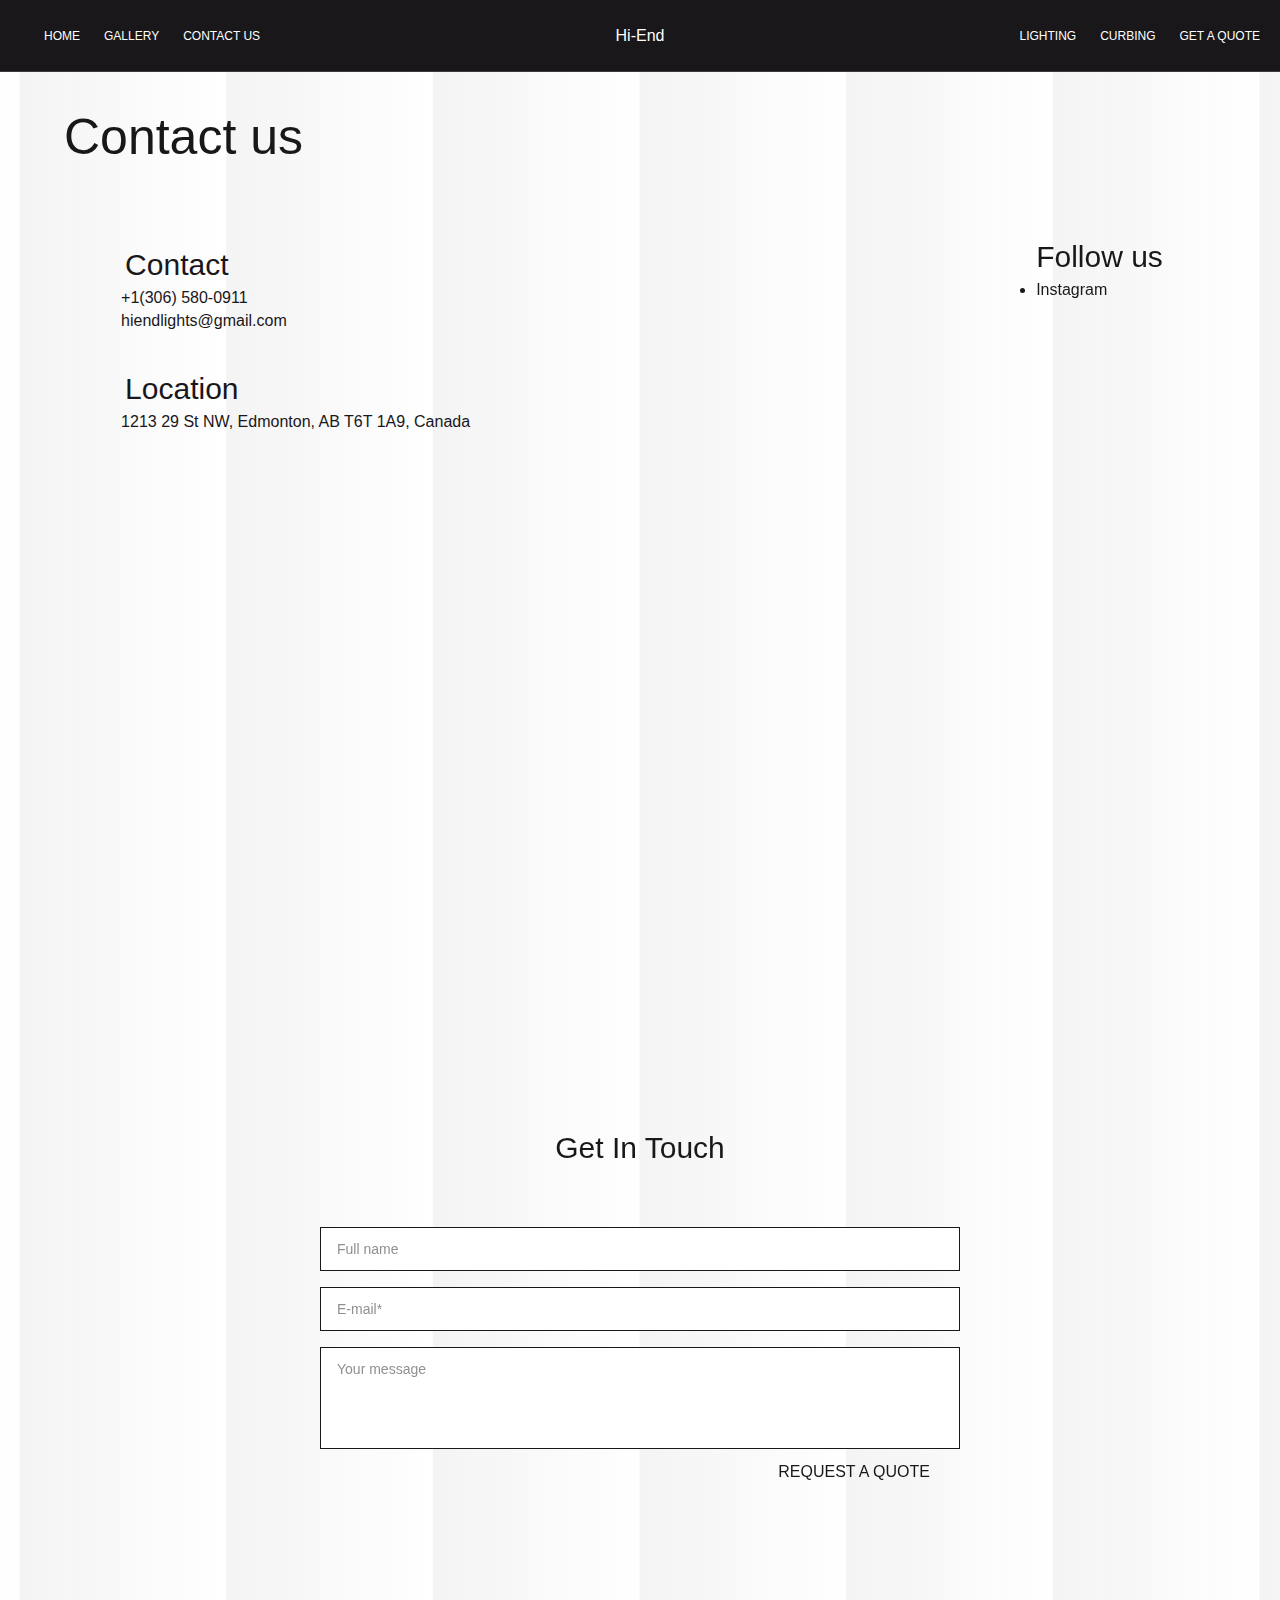
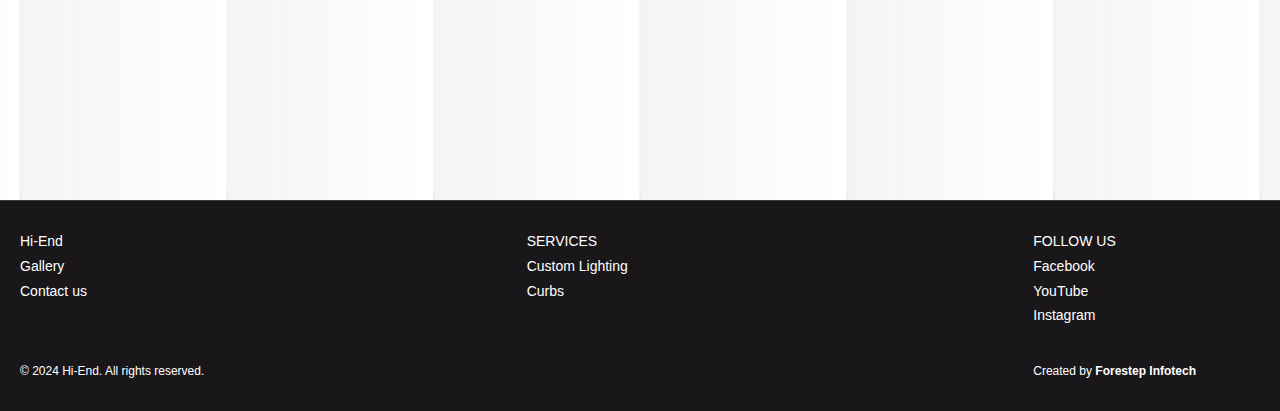
<file: contact.html>
<!DOCTYPE html>
<html id="html-element"
    class="volume adownload webworkers blobconstructor bloburls touchevents webp webp-alpha webp-animation webp-lossless no-transferables avif no-tablet no-ios no-ipad no-iphone no-edge no-firefox no-ie11 no-safari no-prerenderer lenis lenis-smooth no-mobile no-phone no-android desktop"
    style="--heading-font: Klavika, sans-serif;" dir="ltr" lang="en">
    <head>
        <meta charset="UTF-8">
        <meta name="viewport" content="width=device-width, initial-scale=1.0">
        <title>Document</title>
        <link rel="stylesheet"
            href="./css/main-93d68390.css">
        <link rel="stylesheet"
            href="./css/PageSection-758253df.css">

    </head>
    <body>
        <!-- header -->
        <div id="app" data-v-app><div data-v-93b357e2 class="page"
                style="--5327a285: Klavika, sans-serif;">
                <header data-v-5b5c5bb8
                    data-v-93b357e2
                    class="bg-black w-full fixed top-0 z-2 no-print "><div
                        data-v-5b5c5bb8
                        class="container grid py-3 relative items-center"><div
                            data-v-5b5c5bb8 class="col-span-5"><nav
                                data-v-5b5c5bb8
                                class="flex items-center">
                                <button data-v-16d1d4ee data-v-5b5c5bb8
                                    type="button"
                                    class="hamburger inline-flex min-h-6 items-center justify-center cursor-pointer w-9 h-9"
                                    aria-expanded="false"
                                    aria-controls="page-menu"
                                    aria-label="Menu"><div data-v-16d1d4ee
                                        class="flex flex-col"><span
                                            data-v-16d1d4ee></span><span
                                            data-v-16d1d4ee></span><span
                                            data-v-16d1d4ee></span></div></button>
                                <div class="nav2">
                                    <span class="nav-close">&times;</span>
                                    <a href="./index.html">Home</a>
                                    <a href="./gallary.html">Gallery</a>
                                    <a href="./contact.html">Contact Us</a>
                                    <a href="./lighting.html">Lighting</a>
                                    <a href="./curb.html">Curbing</a>
                                    <a href="./contact.html" ">Get a Quote</a>
                                </div>
                                <a
                                    data-v-d6855d32 data-v-5b5c5bb8
                                    href="./index.html"
                                    class="cta inline-block headingSmall"><span
                                        data-v-d6855d32
                                        class="cta-content flex items-center justify-center text-center"><!----><span
                                            data-v-d6855d32
                                            class="uppercase">Home</span><!----></span><!----></a>
                                <a
                                    data-v-d6855d32 data-v-5b5c5bb8
                                    href="./gallary.html"
                                    class="cta inline-block headingSmall"><span
                                        data-v-d6855d32
                                        class="cta-content flex items-center justify-center text-center"><!----><span
                                            data-v-d6855d32
                                            class="uppercase">Gallery</span><!----></span><!----></a>
                                <a
                                    data-v-d6855d32 data-v-5b5c5bb8
                                    href="./contact.html"
                                    class="cta inline-block headingSmall"><span
                                        data-v-d6855d32
                                        class="cta-content flex items-center justify-center text-center"><!----><span
                                            data-v-d6855d32
                                            class="uppercase">Contact
                                            Us</span><!----></span><!----></a><!----></nav></div><div
                            data-v-5b5c5bb8 class="col-span-2"><a
                                data-v-5b5c5bb8
                                aria-current="page" href="./index.html"
                                class="router-link-active router-link-exact-active logo"
                                aria-label="Homepage"><figure data-v-5b5c5bb8
                                    class="flex w-24 h-12 mx-auto items-center justify-center">
                                    <p> <strong>Hi-End</strong></p>
                                </figure></a></div><div
                            data-v-5b5c5bb8 class="col-span-5"><nav
                                data-v-5b5c5bb8
                                class="flex items-center justify-end"><span
                                    data-v-5b5c5bb8><a
                                        data-v-d6855d32 data-v-5b5c5bb8
                                        href="./lighting.html"
                                        class="cta inline-block headingSmall"><span
                                            data-v-d6855d32
                                            class="cta-content flex items-center justify-center text-center"><!----><span
                                                data-v-d6855d32
                                                class="uppercase">lighting</span><!----></span><!----></a></span>
                                <span data-v-5b5c5bb8><a
                                        data-v-d6855d32 data-v-5b5c5bb8
                                        href="./curb.html"
                                        class="cta inline-block headingSmall"><span
                                            data-v-d6855d32
                                            class="cta-content flex items-center justify-center text-center"><!----><span
                                                data-v-d6855d32
                                                class="uppercase">curbing</span><!----></span><!----></a></span><!----><a
                                    data-v-d6855d32 data-v-5b5c5bb8
                                    href="./contact.html"
                                    class="cta inline-block headingSmall"><span
                                        data-v-d6855d32
                                        class="cta-content flex items-center justify-center text-center"><!----><span
                                            data-v-d6855d32
                                            class="uppercase">Get a
                                            quote</span><!----></span><!----></a>

                            </nav></div></div></header>
                <!-- contaxt us section -->
                <section data-v-58b40ead class="bg-white bg-pattern ">
                    <div data-v-c4f161bc
                        class="contactus min-h-lview">
                        <h2 data-v-31c4c69f class="h2 title"
                            style=" padding: 3rem;"><strong> Contact
                                us
                            </strong></h2>
                        <div data-v-c4f161bc
                            class="beforeLg">

                            <div class="getintouch">
                                <div>
                                    <h3 class="h3 title">Contact</h3>
                                    <p><a href="tel:+17802434531">+1(306)
                                            580-0911</a></p>
                                    <p><a
                                            href="mailto:hiendcurbing@gmail.com">hiendlights@gmail.com</a></p>

                                </div>
                                <div>
                                    <h3 class="h3 title">Location</h3>
                                    <p>1213 29 St NW, Edmonton, AB T6T 1A9,
                                        Canada</p>
                                    <iframe
                                        src="https://www.google.com/maps/embed?pb=!1m14!1m8!1m3!1d152103.8460562492!2d-113.383945!3d53.439456!3m2!1i1024!2i768!4f13.1!3m3!1m2!1s0x53a01bd6226d342b%3A0x8cf80eb3ad840a31!2s1213%2029%20St%20NW%2C%20Edmonton%2C%20AB%20T6T%201A9%2C%20Canada!5e0!3m2!1sen!2sus!4v1732579889115!5m2!1sen!2sus"
                                        width="800" height="350"
                                        style="border:0;" allowfullscreen
                                        loading="lazy"
                                        referrerpolicy="no-referrer-when-downgrade"></iframe>
                                </div>
                            </div>
                            <div class="socials">
                                <h3 class="h3 title">Follow us</h3>
                                <li
                                    data-v-c4f161bc><a data-v-0f5d0200
                                        data-v-c4f161bc
                                        href="https://www.instagram.com/hiend_lights/"
                                        target="_blank"
                                        rel="nofollow noopener noreferrer"
                                        class="cta inline-flex items-center">Instagram</a></li>
                            </div>

                        </div>
                    </div>
                    <div
                        class="w-full flex justify-center pb-16 pt-13  min-h-lview items-center flex-col">
                        <h3 class="h3 title pb-16">Get In Touch</h3>
                        <form class="formkit-form "
                            id="input_00"
                            name="form_1"><div class="formkit-outer"
                                data-family="text" data-type="text"><div
                                    class="formkit-wrapper"><!----><div
                                        class="formkit-inner"><!----><!----><input
                                            placeholder="Full name"
                                            class="formkit-input"
                                            type="text" name="fullname"
                                            id="input_1"><!----><!----></div></div><!----><!----></div><div
                                class="formkit-outer" data-family="text"
                                data-type="email"><div
                                    class="formkit-wrapper"><!----><div
                                        class="formkit-inner"><!----><!----><input
                                            placeholder="E-mail*"
                                            class="formkit-input"
                                            type="email" name="email"
                                            id="input_2"><!----><!----></div></div><!----><!----></div><div
                                class="formkit-outer" data-family="text"
                                contenteditable="true"
                                data-type="text"><div
                                    class="formkit-wrapper"><!----><div
                                        class="formkit-inner"><!----><!---->
                                        <textarea
                                            name="body"
                                            placeholder="Your message"
                                            class="formkit-input"
                                            id="input_3"></textarea>

                                    </div>
                                    <div
                                        class="mt-3 md:mt-2 md:text-right rtl:md:text-left"><!---->
                                        <button
                                            data-v-d6855d32 type="submit"
                                            class="cta inline-block"><span
                                                data-v-d6855d32
                                                class="cta-content flex items-center justify-center text-center"><!----><span
                                                    data-v-d6855d32
                                                    class="uppercase">Request
                                                    a
                                                    Quote</span><span
                                                    data-v-6903fd0a
                                                    data-v-d6855d32
                                                    class="icon inline-flex items-center justify-center"><i
                                                        data-v-6903fd0a
                                                        aria-hidden="true"
                                                        data-glyph="arrow-right"></i><span
                                                        data-v-6903fd0a
                                                        class="sr-only">Arrow
                                                        Right
                                                        Icon</span></span></span><!----></button></div></div><!----><!----></div>
                            <!----><!---->
                        </form>
                    </div>
                </section>
            </div>
        </div>
        <!-- footer -->
        <footer
            data-v-c4f161bc data-v-93b357e2
            class="py-8 bg-black text-small no-print"><div data-v-c4f161bc
                class="container grid grid-cols-1 lg:grid-cols-4 xl:grid-cols-7 xl:grid-rows-auto"><div
                    data-v-c4f161bc
                    class="xl:col-span-2 xl:row-start-1"><!----><p
                        data-v-c4f161bc
                        class="flex items-center justify-between"><p><strong>Hi-End</strong></p><!----></p><nav
                        data-v-c4f161bc
                        class="beforeLg:px-4 beforeLg:py-2"><ul
                            data-v-c4f161bc><li data-v-c4f161bc><a
                                    data-v-0f5d0200
                                    data-v-c4f161bc
                                    href="./gallary.html"
                                    class="cta inline-flex items-center">Gallery</a></li><li
                                data-v-c4f161bc><a data-v-0f5d0200
                                    data-v-c4f161bc
                                    href="./contact.html"
                                    class="cta inline-flex items-center">Contact
                                    us</a></li></ul></nav></div><div
                    data-v-c4f161bc
                    class="beforeLg:mt-4 xl:col-span-2 xl:row-start-1"><p
                        data-v-c4f161bc
                        class="flex items-center justify-between"><strong
                            data-v-c4f161bc
                            class="uppercase">Services</strong><!----></p><nav
                        data-v-c4f161bc
                        class="beforeLg:px-4 beforeLg:py-2"><ul
                            data-v-c4f161bc><li data-v-c4f161bc><a
                                    data-v-0f5d0200
                                    data-v-c4f161bc
                                    href="./lighting.html"
                                    target="_blank"
                                    rel="nofollow noopener noreferrer"
                                    class="cta inline-flex items-center">Custom
                                    Lighting</a></li><li data-v-c4f161bc><a
                                    data-v-0f5d0200
                                    data-v-c4f161bc
                                    href="./curb.html"
                                    target="_blank"
                                    rel="nofollow noopener noreferrer"
                                    class="cta inline-flex items-center">Curbs</a></li></ul></nav></div><div
                    data-v-c4f161bc
                    class="beforeLg:mt-4 xl:col-span-2 xl:row-start-1"><p
                        data-v-c4f161bc
                        class="flex items-center justify-between"><strong
                            data-v-c4f161bc class="uppercase">Follow
                            us</strong><!----></p><nav data-v-c4f161bc
                        class="beforeLg:px-4 beforeLg:py-2"><ul
                            data-v-c4f161bc><li
                                data-v-c4f161bc><a data-v-0f5d0200
                                    data-v-c4f161bc
                                    href="https://www.facebook.com/innovate.co.il/"
                                    target="_blank"
                                    rel="nofollow noopener noreferrer"
                                    class="cta inline-flex items-center">Facebook</a></li><li
                                data-v-c4f161bc><a data-v-0f5d0200
                                    data-v-c4f161bc
                                    href="https://www.youtube.com/channel/UCOZzstHT_6JZ-0bTzUkQvCg"
                                    target="_blank"
                                    rel="nofollow noopener noreferrer"
                                    class="cta inline-flex items-center">YouTube</a></li><li
                                data-v-c4f161bc><a data-v-0f5d0200
                                    data-v-c4f161bc
                                    href="https://www.instagram.com/hiend_lights/"
                                    target="_blank"
                                    rel="nofollow noopener noreferrer"
                                    class="cta inline-flex items-center">Instagram</a></li></ul></nav></div><div
                    data-v-c4f161bc
                    class="flex beforeLg:my-4 lg:col-span-4 xl:col-span-4 2xl:col-span-3 xl:col-start-9 2xl:col-start-10 xl:row-start-1 xl:row-end-3 justify-end rtl:justify-start">
                    <!-- <div
                                data-v-c4f161bc class="w-full"><p data-v-c4f161bc
                                  class="flex items-center justify-between lg:mb-2"><strong
                                    data-v-c4f161bc class="uppercase">Contact
                                    us</strong></p>
                
                              </div> -->
                </div><div
                    data-v-c4f161bc
                    class="lg:col-span-2 xl:col-span-4 xl:row-start-2 beforeLg:mt-2 self-end"><!----><strong
                        data-v-c4f161bc class="text-xsmall block">© 2024
                        Hi-End.
                        All
                        rights reserved. </strong></div><div data-v-c4f161bc
                    class="lg:col-span-2 xl:col-span-4 xl:row-start-2 beforeMd:mt-4 self-end"><strong
                        data-v-c4f161bc
                        class="description richtext text-xsmall text-center"><p>Created
                            by <strong><a
                                    href="https://forestepinfotech.com"
                                    target="_blank"
                                    rel="noopener">Forestep
                                    Infotech</a></strong>
                        </div></div></footer>

            </div>
        </div>
    </body>
    <script src="main.js" defer></script>
    <script src="https://cdn.emailjs.com/dist/email.min.js"></script>

</html>
</file>
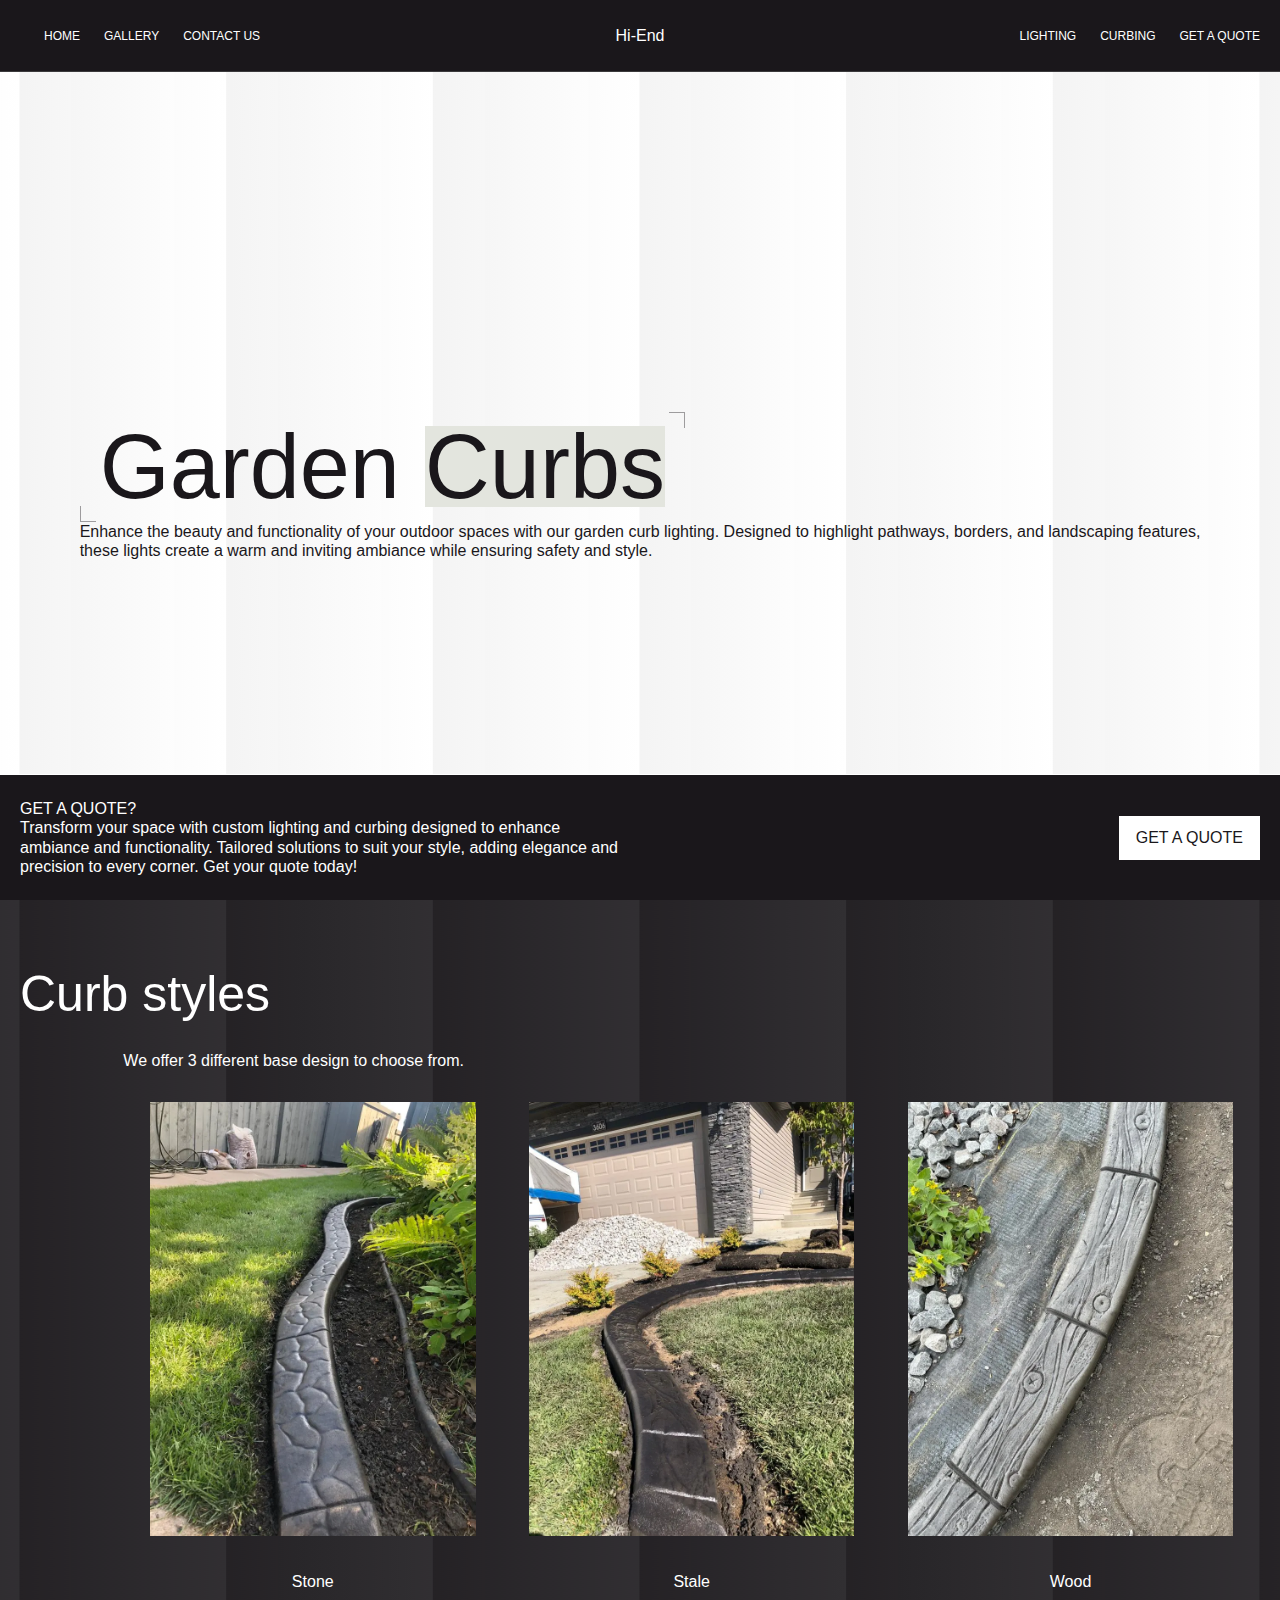
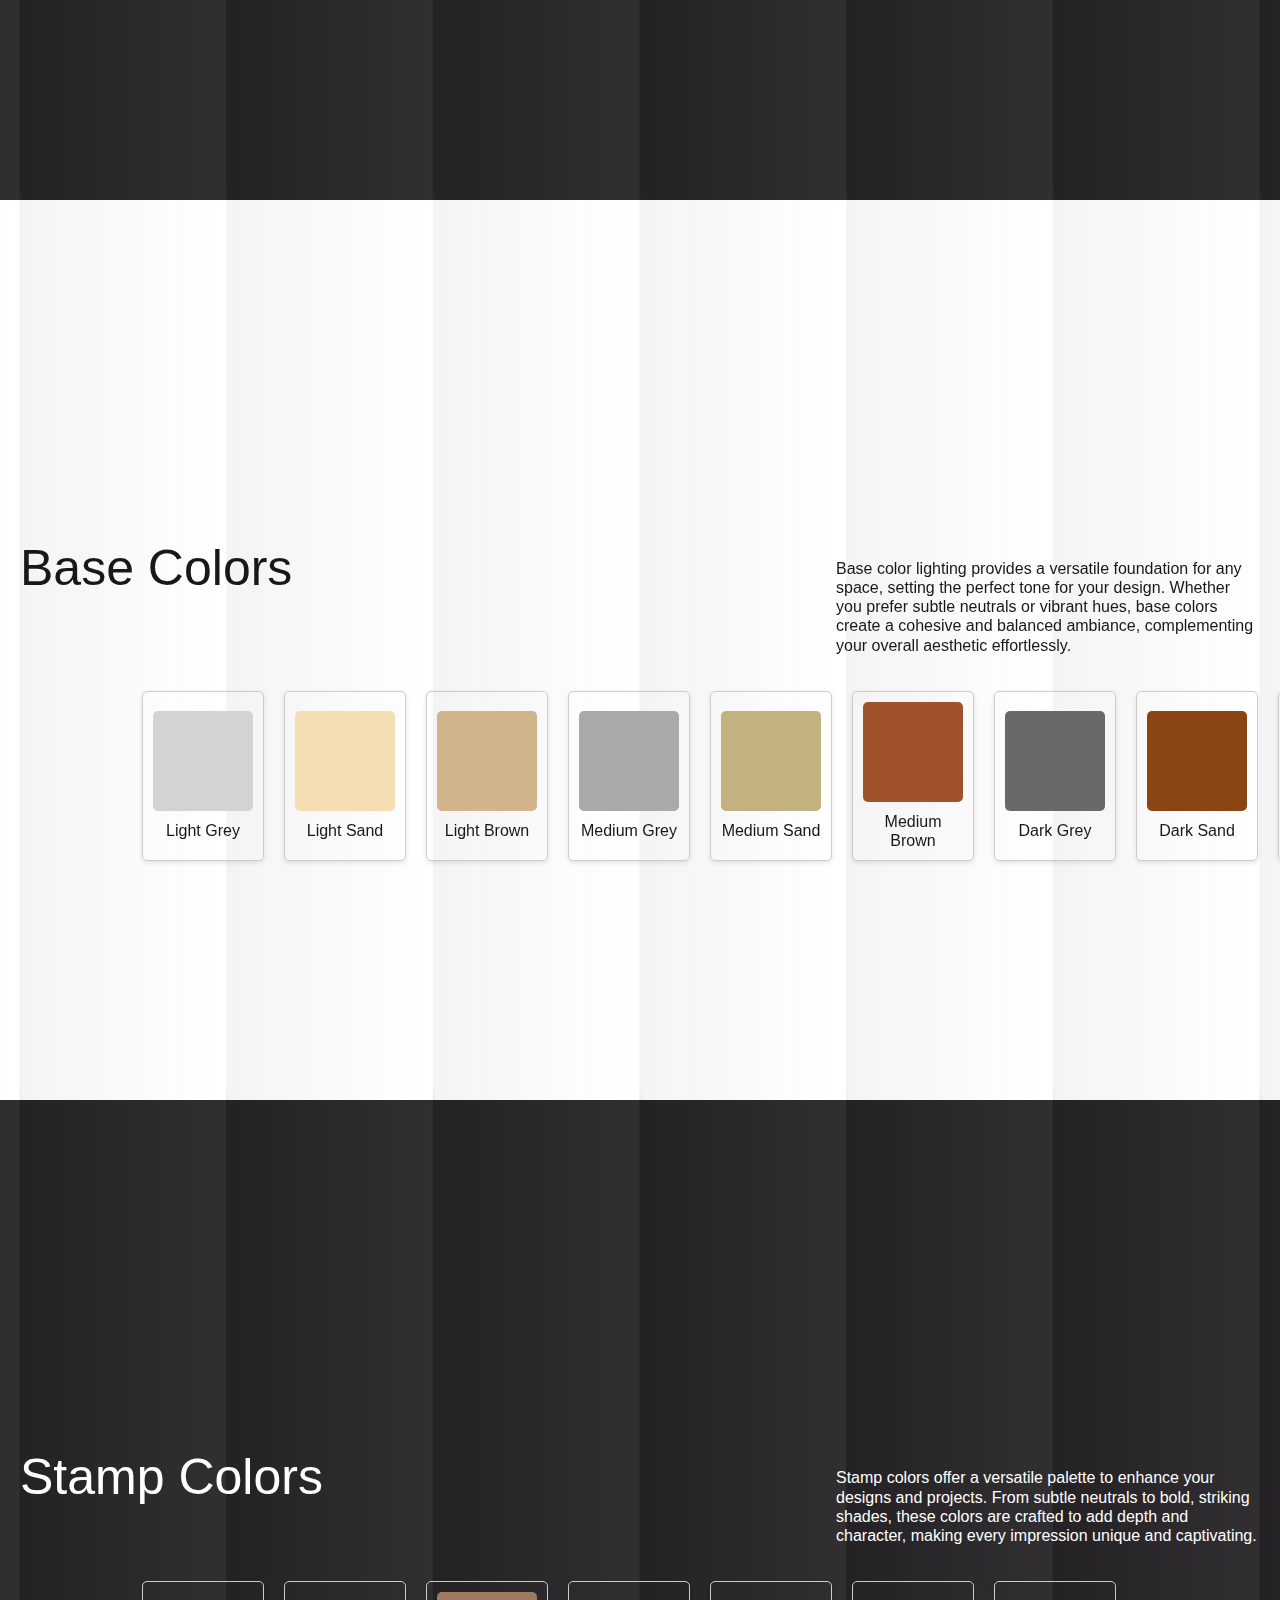
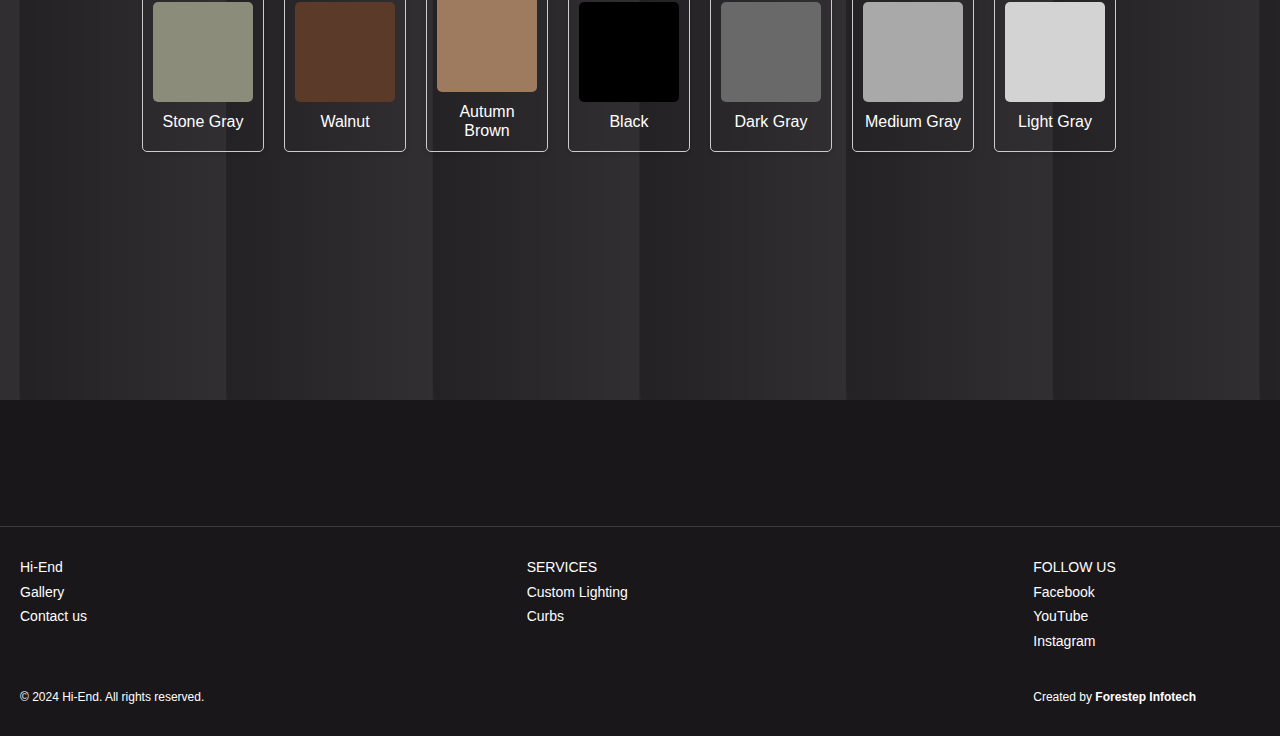
<file: curb.html>
<!DOCTYPE html>
<html id="html-element"
    class="volume adownload webworkers blobconstructor bloburls touchevents webp webp-alpha webp-animation webp-lossless no-transferables avif no-tablet no-ios no-ipad no-iphone no-edge no-firefox no-ie11 no-safari no-prerenderer lenis lenis-smooth no-mobile no-phone no-android desktop"
    style="--heading-font: Klavika, sans-serif;" dir="ltr" lang="en">
    <head>
        <meta charset="UTF-8">
        <meta name="viewport" content="width=device-width, initial-scale=1.0">
        <title>Document</title>
        <link rel="stylesheet"
            href="./css/main-93d68390.css">
        <link rel="stylesheet"
            href="./css/PageSection-758253df.css">
        <link rel="stylesheet"
            href="./css/FeaturedTitle-32e20580.css">
    </head>
    <body>
        <!-- header -->
        <div id="app" data-v-app><div data-v-93b357e2 class="page"
                style="--5327a285: Klavika, sans-serif;">
                <header data-v-5b5c5bb8
                    data-v-93b357e2
                    class="bg-black w-full fixed top-0 z-2 no-print"><div
                        data-v-5b5c5bb8
                        class="container grid py-3 relative items-center"><div
                            data-v-5b5c5bb8 class="col-span-5"><nav
                                data-v-5b5c5bb8
                                class="flex items-center">
                                <button data-v-16d1d4ee data-v-5b5c5bb8
                                    type="button"
                                    class="hamburger inline-flex min-h-6 items-center justify-center cursor-pointer w-9 h-9"
                                    aria-expanded="false"
                                    aria-controls="page-menu"
                                    aria-label="Menu"><div data-v-16d1d4ee
                                        class="flex flex-col"><span
                                            data-v-16d1d4ee></span><span
                                            data-v-16d1d4ee></span><span
                                            data-v-16d1d4ee></span></div></button>
                                <div class="nav2">
                                    <span class="nav-close">&times;</span>
                                    <a href="./index.html">Home</a>
                                    <a href="./gallary.html">Gallery</a>
                                    <a href="./contact.html">Contact Us</a>
                                    <a href="./lighting.html">Lighting</a>
                                    <a href="./curb.html">Curbing</a>
                                    <a href="./contact.html" ">Get a Quote</a>
                                </div>
                                <a
                                    data-v-d6855d32 data-v-5b5c5bb8
                                    href="./index.html"
                                    class="cta inline-block headingSmall"><span
                                        data-v-d6855d32
                                        class="cta-content flex items-center justify-center text-center"><!----><span
                                            data-v-d6855d32
                                            class="uppercase">Home</span><!----></span><!----></a>
                                <a
                                    data-v-d6855d32 data-v-5b5c5bb8
                                    href="./gallary.html"
                                    class="cta inline-block headingSmall"><span
                                        data-v-d6855d32
                                        class="cta-content flex items-center justify-center text-center"><!----><span
                                            data-v-d6855d32
                                            class="uppercase">Gallery</span><!----></span><!----></a>
                                <a
                                    data-v-d6855d32 data-v-5b5c5bb8
                                    href="./contact.html"
                                    class="cta inline-block headingSmall"><span
                                        data-v-d6855d32
                                        class="cta-content flex items-center justify-center text-center"><!----><span
                                            data-v-d6855d32
                                            class="uppercase">Contact
                                            Us</span><!----></span><!----></a><!----></nav></div><div
                            data-v-5b5c5bb8 class="col-span-2"><a
                                data-v-5b5c5bb8
                                aria-current="page" href="./index.html"
                                class="router-link-active router-link-exact-active logo"
                                aria-label="Homepage"><figure data-v-5b5c5bb8
                                    class="flex w-24 h-12 mx-auto items-center justify-center">
                                    <p> <strong>Hi-End</strong></p>
                                </figure></a></div><div
                            data-v-5b5c5bb8 class="col-span-5"><nav
                                data-v-5b5c5bb8
                                class="flex items-center justify-end"><span
                                    data-v-5b5c5bb8><a
                                        data-v-d6855d32 data-v-5b5c5bb8
                                        href="./lighting.html"
                                        class="cta inline-block headingSmall"><span
                                            data-v-d6855d32
                                            class="cta-content flex items-center justify-center text-center"><!----><span
                                                data-v-d6855d32
                                                class="uppercase">lighting</span><!----></span><!----></a></span>
                                <span data-v-5b5c5bb8><a
                                        data-v-d6855d32 data-v-5b5c5bb8
                                        href="./curb.html"
                                        class="cta inline-block headingSmall"><span
                                            data-v-d6855d32
                                            class="cta-content flex items-center justify-center text-center"><!----><span
                                                data-v-d6855d32
                                                class="uppercase">curbing</span><!----></span><!----></a></span><!----><a
                                    data-v-d6855d32 data-v-5b5c5bb8
                                    href="./contact.html"
                                    class="cta inline-block headingSmall"><span
                                        data-v-d6855d32
                                        class="cta-content flex items-center justify-center text-center"><!----><span
                                            data-v-d6855d32
                                            class="uppercase">Get a
                                            quote</span><!----></span><!----></a>

                            </nav></div></div></header>
                <!-- custom curbs  section -->
                <div>
                    <section data-v-58b40ead
                        class="safe-header-area bg-white bg-pattern flex lg:min-h-lview items-center justify-center min-h-lview sticky bottom-0 z-0">
                        <div data-v-c4f161bc>

                            <h1 data-v-d9872a05
                                class="title inline-block md:py-2.5 decorated md:px-5 h1"
                                data-reveal="split" data-delay="0.05"><div
                                    data-v-d9872a05><p><div
                                            style="position: relative; display: inline-block;">Garden
                                        </div>
                                        <strong class="revealed">
                                            <div
                                                style="position: relative; display: inline-block;">Curbs</div>
                                        </strong>
                                    </p>
                                </div></h1>
                            <p>Enhance the beauty and functionality of your
                                outdoor spaces with our garden curb lighting.
                                Designed to highlight pathways, borders, and
                                landscaping features,</p><p> these lights create
                                a warm
                                and inviting ambiance while ensuring safety and
                                style.</p>
                        </div>
                    </section>
                    <section data-v-58b40ead
                        class="pb-6  min-h-lview lg:pb-16 bg-black bg-pattern flex  justify-space-around flex-col ">
                        <div data-v-29ecc253
                            class=" pt-9 pb-16  lg:pt-13  container grid grid-rows-3 items-start"
                            uppercase="false" data-reveal-container
                            data-revealed>
                            <div
                                class="col-span-12 lg:col-span-4"><div
                                    data-v-31c4c69f data-reveal="default"
                                    data-reveal-group="true"><h2 data-v-31c4c69f
                                        class="h2 title"><p> Curb styles</p>
                                    </h2><!----><!----><!----></div></div>
                            <div
                                class="col-span-12 lg:col-span-6 lg:col-start-2"><div
                                    data-v-31c4c69f
                                    data-reveal="default"
                                    data-reveal-group="true"><!----><!----><!----><div
                                        data-v-31c4c69f
                                        class="richtext mt-4"
                                        style><p>We offer 3 different base
                                            design to choose from.</p>
                                    </div></div></div><!---->
                            <div
                                class="col-span-12 lg:col-span-12 lg:col-start-2 flex justify-space-around flex-col lg:flex-row">
                                <div>
                                    <div
                                        data-v-31c4c69f
                                        class="richtext mt-4"
                                        style>
                                        <figure
                                            data-v-c092f25e
                                            class="max-w-full relative lg:flex-grow"
                                            data-reveal="clipUp"
                                            style="width: 100%; height: 434px;"><a
                                                data-v-c092f25e
                                                href="https://innovate.co.il/en/projects/kmfvs-dyskvnt"
                                                class
                                                aria-label="Discount campus"><div
                                                    data-v-c092f25e
                                                    class="vue-boost-lazyimage"><img
                                                        decoding="async"
                                                        draggable="false"
                                                        loading="eager"
                                                        class="vue-boost-lazyimage-img width cover loaded"
                                                        src="./media/stone.webp"
                                                        alt="Discount campus"
                                                        width="7343"
                                                        height="5244"></div></a></figure>

                                    </div>
                                    <div class="flex justify-center">
                                        <p class="pt-9 pb-16">Stone</p>
                                    </div>
                                </div>
                                <div>
                                    <div
                                        data-v-31c4c69f
                                        class="richtext mt-4"
                                        style>
                                        <figure
                                            data-v-c092f25e
                                            class="max-w-full relative lg:flex-grow"
                                            data-reveal="clipUp"
                                            style="width: 100%; height: 434px;"><a
                                                data-v-c092f25e
                                                href="https://innovate.co.il/en/projects/kmfvs-dyskvnt"
                                                class
                                                aria-label="Discount campus"><div
                                                    data-v-c092f25e
                                                    class="vue-boost-lazyimage"><img
                                                        decoding="async"
                                                        draggable="false"
                                                        loading="eager"
                                                        class="vue-boost-lazyimage-img width cover loaded"
                                                        src="./media/stale.webp"
                                                        alt="Discount campus"
                                                        width="7343"
                                                        height="5244"></div></a></figure>
                                    </div>
                                    <div class="flex justify-center">
                                        <p class="pt-9 pb-16">Stale</p>
                                    </div>
                                </div>
                                <div>
                                    <div
                                        data-v-31c4c69f
                                        class="richtext mt-4"
                                        style>
                                        <figure
                                            data-v-c092f25e
                                            class="max-w-full relative lg:flex-grow"
                                            data-reveal="clipUp"
                                            style="width:100%; height: 434px;"><a
                                                data-v-c092f25e
                                                href="https://innovate.co.il/en/projects/kmfvs-dyskvnt"
                                                class
                                                aria-label="Discount campus"><div
                                                    data-v-c092f25e
                                                    class="vue-boost-lazyimage"><img
                                                        decoding="async"
                                                        draggable="false"
                                                        loading="eager"
                                                        class="vue-boost-lazyimage-img width cover loaded"
                                                        src="./media/wood.webp"
                                                        alt="Discount campus"
                                                        width="7343"
                                                        height="5244"></div></a></figure>
                                    </div>
                                    <div class="flex justify-center">
                                        <p class="pt-9 pb-16">Wood</p>
                                    </div>
                                </div>
                            </div>
                        </section>
                        <div>

                            <section data-v-58b40ead
                                class="safe-header-area bg-white bg-pattern flex lg:min-h-lview items-center justify-center min-h-lview ">
                                <div data-v-29ecc253
                                    class=" pt-9 lg:pt-13 container grid items-start"
                                    uppercase="false" data-reveal-container
                                    data-revealed><div
                                        class="col-span-12 lg:col-span-4"><div
                                            data-v-31c4c69f
                                            data-reveal="default"
                                            data-reveal-group="true"><h2
                                                data-v-31c4c69f
                                                class="h2 title"><p>Base
                                                    Colors</p>
                                            </h2><!----><!----><!----></div></div><div
                                        class="col-span-12 lg:col-span-6 lg:col-start-9"><div
                                            data-v-31c4c69f
                                            data-reveal="default"
                                            data-reveal-group="true"><!----><!----><!----><div
                                                data-v-31c4c69f
                                                class="richtext mt-4"
                                                style><p>Base color lighting
                                                    provides a versatile
                                                    foundation for any space,
                                                    setting the perfect tone for
                                                    your design. Whether you
                                                    prefer subtle neutrals or
                                                    vibrant hues, base colors
                                                    create a cohesive and
                                                    balanced ambiance,
                                                    complementing your overall
                                                    aesthetic effortlessly.</p>
                                            </div></div></div><!---->
                                    <div
                                        class="col-span-12 lg:col-span-4 lg:col-start-2">
                                        <div
                                            class="main-color">
                                            <div class="color-box">
                                                <div
                                                    class="color-sample light-grey"></div>
                                                <p>Light Grey</p>
                                            </div>
                                            <div class="color-box">
                                                <div
                                                    class="color-sample light-sand"></div>
                                                <p>Light Sand</p>
                                            </div>
                                            <div class="color-box">
                                                <div
                                                    class="color-sample light-brown"></div>
                                                <p>Light Brown</p>
                                            </div>
                                            <div class="color-box">
                                                <div
                                                    class="color-sample medium-grey"></div>
                                                <p>Medium Grey</p>
                                            </div>
                                            <div class="color-box">
                                                <div
                                                    class="color-sample medium-sand"></div>
                                                <p>Medium Sand</p>
                                            </div>
                                            <div class="color-box">
                                                <div
                                                    class="color-sample medium-brown"></div>
                                                <p>Medium Brown</p>
                                            </div>
                                            <div class="color-box">
                                                <div
                                                    class="color-sample dark-grey"></div>
                                                <p>Dark Grey</p>
                                            </div>
                                            <div class="color-box">
                                                <div
                                                    class="color-sample dark-sand"></div>
                                                <p>Dark Sand</p>
                                            </div>
                                            <div class="color-box">
                                                <div
                                                    class="color-sample dark-brown"></div>
                                                <p>Dark Brown</p>
                                            </div>
                                        </div>
                                    </div>
                                </section>
                                <section data-v-58b40ead
                                    class="safe-header-area bg-black bg-pattern flex lg:min-h-lview items-center justify-center min-h-lview ">
                                    <div data-v-29ecc253
                                        class=" pt-9 lg:pt-13 container grid items-start"
                                        uppercase="false" data-reveal-container
                                        data-revealed><div
                                            class="col-span-12 lg:col-span-4"><div
                                                data-v-31c4c69f
                                                data-reveal="default"
                                                data-reveal-group="true"><h2
                                                    data-v-31c4c69f
                                                    class="h2 title"><p>Stamp
                                                        Colors</p>
                                                </h2><!----><!----><!----></div></div><div
                                            class="col-span-12 lg:col-span-6 lg:col-start-9"><div
                                                data-v-31c4c69f
                                                data-reveal="default"
                                                data-reveal-group="true"><!----><!----><!----><div
                                                    data-v-31c4c69f
                                                    class="richtext mt-4"
                                                    style><p>Stamp colors offer
                                                        a versatile palette to
                                                        enhance your designs and
                                                        projects. From subtle
                                                        neutrals to bold,
                                                        striking shades, these
                                                        colors are crafted to
                                                        add depth and character,
                                                        making every impression
                                                        unique and
                                                        captivating.</p>
                                                </div></div></div><!---->
                                        <div
                                            class="col-span-12 lg:col-span-4 lg:col-start-2">
                                            <div class="main-color">
                                                <div class="color-box">
                                                    <div
                                                        class="color-sample stone-gray"></div>
                                                    <p>Stone Gray</p>
                                                </div>
                                                <div class="color-box">
                                                    <div
                                                        class="color-sample walnut"></div>
                                                    <p>Walnut</p>
                                                </div>
                                                <div class="color-box">
                                                    <div
                                                        class="color-sample autumn-brown"></div>
                                                    <p>Autumn Brown</p>
                                                </div>
                                                <div class="color-box">
                                                    <div
                                                        class="color-sample black"></div>
                                                    <p>Black</p>
                                                </div>
                                                <div class="color-box">
                                                    <div
                                                        class="color-sample dark-gray"></div>
                                                    <p>Dark Gray</p>
                                                </div>
                                                <div class="color-box">
                                                    <div
                                                        class="color-sample medium-gray"></div>
                                                    <p>Medium Gray</p>
                                                </div>
                                                <div class="color-box">
                                                    <div
                                                        class="color-sample light-gray"></div>
                                                    <p>Light Gray</p>
                                                </div>
                                            </div>
                                        </div>
                                    </section>

                                </div>
                                <div
                                    data-v-5beee3e4
                                    class="lg:flex sticky bottom-0 z-1 lg:items-center lg:justify-between overflow-hidden bg-black"
                                    style="border-top: 1px solid #ffffff;"
                                    ctalabel="Create your Moodboard"
                                    data-reveal-container
                                    data-revealed><div
                                        class="container max-w-216 py-4 lg:py-6"
                                        data-reveal
                                        data-reveal-group><p
                                            class="uppercase"
                                            style><strong>Get
                                                a
                                                Quote?</strong></p><strong
                                            class="block richtext"
                                            style><p>Transform
                                                your
                                                space
                                                with
                                                custom
                                                lighting
                                                and
                                                curbing
                                                designed
                                                to
                                                enhance
                                                ambiance
                                                and
                                                functionality.
                                                Tailored
                                                solutions
                                                to
                                                suit
                                                your
                                                style,
                                                adding
                                                elegance
                                                and
                                                precision
                                                to
                                                every
                                                corner.
                                                Get
                                                your
                                                quote
                                                today!</p>
                                        </strong></div><div
                                        class="container beforeLg:pb-4 lg:py-4 lg:py-6 lg:text-right lg:rtl:text-left"
                                        data-reveal
                                        style><button
                                            data-v-d6855d32
                                            type="button"
                                            onclick="window.location.href='./contact.html'"
                                            class="cta inline-block primary"><span
                                                data-v-d6855d32
                                                class="cta-content flex items-center justify-center text-center"><!----><span
                                                    data-v-d6855d32
                                                    class="uppercase">Get
                                                    a
                                                    Quote
                                                </span><!----></span><!----></button></div></div>
                            </div>
                            <!-- footer -->
                            <footer
                                data-v-c4f161bc data-v-93b357e2
                                class="py-8 bg-black text-small no-print"><div
                                    data-v-c4f161bc
                                    class="container grid grid-cols-1 lg:grid-cols-4 xl:grid-cols-7 xl:grid-rows-auto"><div
                                        data-v-c4f161bc
                                        class="xl:col-span-2 xl:row-start-1"><!----><p
                                            data-v-c4f161bc
                                            class="flex items-center justify-between"><p><strong>Hi-End</strong></p><!----></p><nav
                                            data-v-c4f161bc
                                            class="beforeLg:px-4 beforeLg:py-2"><ul
                                                data-v-c4f161bc><li
                                                    data-v-c4f161bc><a
                                                        data-v-0f5d0200
                                                        data-v-c4f161bc
                                                        href="./gallary.html"
                                                        class="cta inline-flex items-center">Gallery</a></li><li
                                                    data-v-c4f161bc><a
                                                        data-v-0f5d0200
                                                        data-v-c4f161bc
                                                        href="./contact.html"
                                                        class="cta inline-flex items-center">Contact
                                                        us</a></li></ul></nav></div><div
                                        data-v-c4f161bc
                                        class="beforeLg:mt-4 xl:col-span-2 xl:row-start-1"><p
                                            data-v-c4f161bc
                                            class="flex items-center justify-between"><strong
                                                data-v-c4f161bc
                                                class="uppercase">Services</strong><!----></p><nav
                                            data-v-c4f161bc
                                            class="beforeLg:px-4 beforeLg:py-2"><ul
                                                data-v-c4f161bc><li
                                                    data-v-c4f161bc><a
                                                        data-v-0f5d0200
                                                        data-v-c4f161bc
                                                        href="./lighting.html"
                                                        target="_blank"
                                                        rel="nofollow noopener noreferrer"
                                                        class="cta inline-flex items-center">Custom
                                                        Lighting</a></li><li
                                                    data-v-c4f161bc><a
                                                        data-v-0f5d0200
                                                        data-v-c4f161bc
                                                        href="./curb.html"
                                                        target="_blank"
                                                        rel="nofollow noopener noreferrer"
                                                        class="cta inline-flex items-center">Curbs</a></li></ul></nav></div><div
                                        data-v-c4f161bc
                                        class="beforeLg:mt-4 xl:col-span-2 xl:row-start-1"><p
                                            data-v-c4f161bc
                                            class="flex items-center justify-between"><strong
                                                data-v-c4f161bc
                                                class="uppercase">Follow
                                                us</strong><!----></p><nav
                                            data-v-c4f161bc
                                            class="beforeLg:px-4 beforeLg:py-2"><ul
                                                data-v-c4f161bc><li
                                                    data-v-c4f161bc><a
                                                        data-v-0f5d0200
                                                        data-v-c4f161bc
                                                        href="https://www.facebook.com/innovate.co.il/"
                                                        target="_blank"
                                                        rel="nofollow noopener noreferrer"
                                                        class="cta inline-flex items-center">Facebook</a></li><li
                                                    data-v-c4f161bc><a
                                                        data-v-0f5d0200
                                                        data-v-c4f161bc
                                                        href="https://www.youtube.com/channel/UCOZzstHT_6JZ-0bTzUkQvCg"
                                                        target="_blank"
                                                        rel="nofollow noopener noreferrer"
                                                        class="cta inline-flex items-center">YouTube</a></li><li
                                                    data-v-c4f161bc><a
                                                        data-v-0f5d0200
                                                        data-v-c4f161bc
                                                        href="https://www.instagram.com/hiend_lights/"
                                                        target="_blank"
                                                        rel="nofollow noopener noreferrer"
                                                        class="cta inline-flex items-center">Instagram</a></li></ul></nav></div><div
                                        data-v-c4f161bc
                                        class="flex beforeLg:my-4 lg:col-span-4 xl:col-span-4 2xl:col-span-3 xl:col-start-9 2xl:col-start-10 xl:row-start-1 xl:row-end-3 justify-end rtl:justify-start">
                                        <!-- <div
                                    data-v-c4f161bc class="w-full"><p data-v-c4f161bc
                                      class="flex items-center justify-between lg:mb-2"><strong
                                        data-v-c4f161bc class="uppercase">Contact
                                        us</strong></p>
                    
                                  </div> -->
                                    </div><div
                                        data-v-c4f161bc
                                        class="lg:col-span-2 xl:col-span-4 xl:row-start-2 beforeLg:mt-2 self-end"><!----><strong
                                            data-v-c4f161bc
                                            class="text-xsmall block">© 2024
                                            Hi-End.
                                            All
                                            rights reserved. </strong></div><div
                                        data-v-c4f161bc
                                        class="lg:col-span-2 xl:col-span-4 xl:row-start-2 beforeMd:mt-4 self-end"><strong
                                            data-v-c4f161bc
                                            class="description richtext text-xsmall text-center"><p>Created
                                                by <strong><a
                                                        href="https://forestepinfotech.com"
                                                        target="_blank"
                                                        rel="noopener">Forestep
                                                        Infotech</a></strong>
                                            </div></div></footer>

                                </div>
                            </div>
                        </body>
                        <script src="main.js" defer></script>
                    </html>
</file>
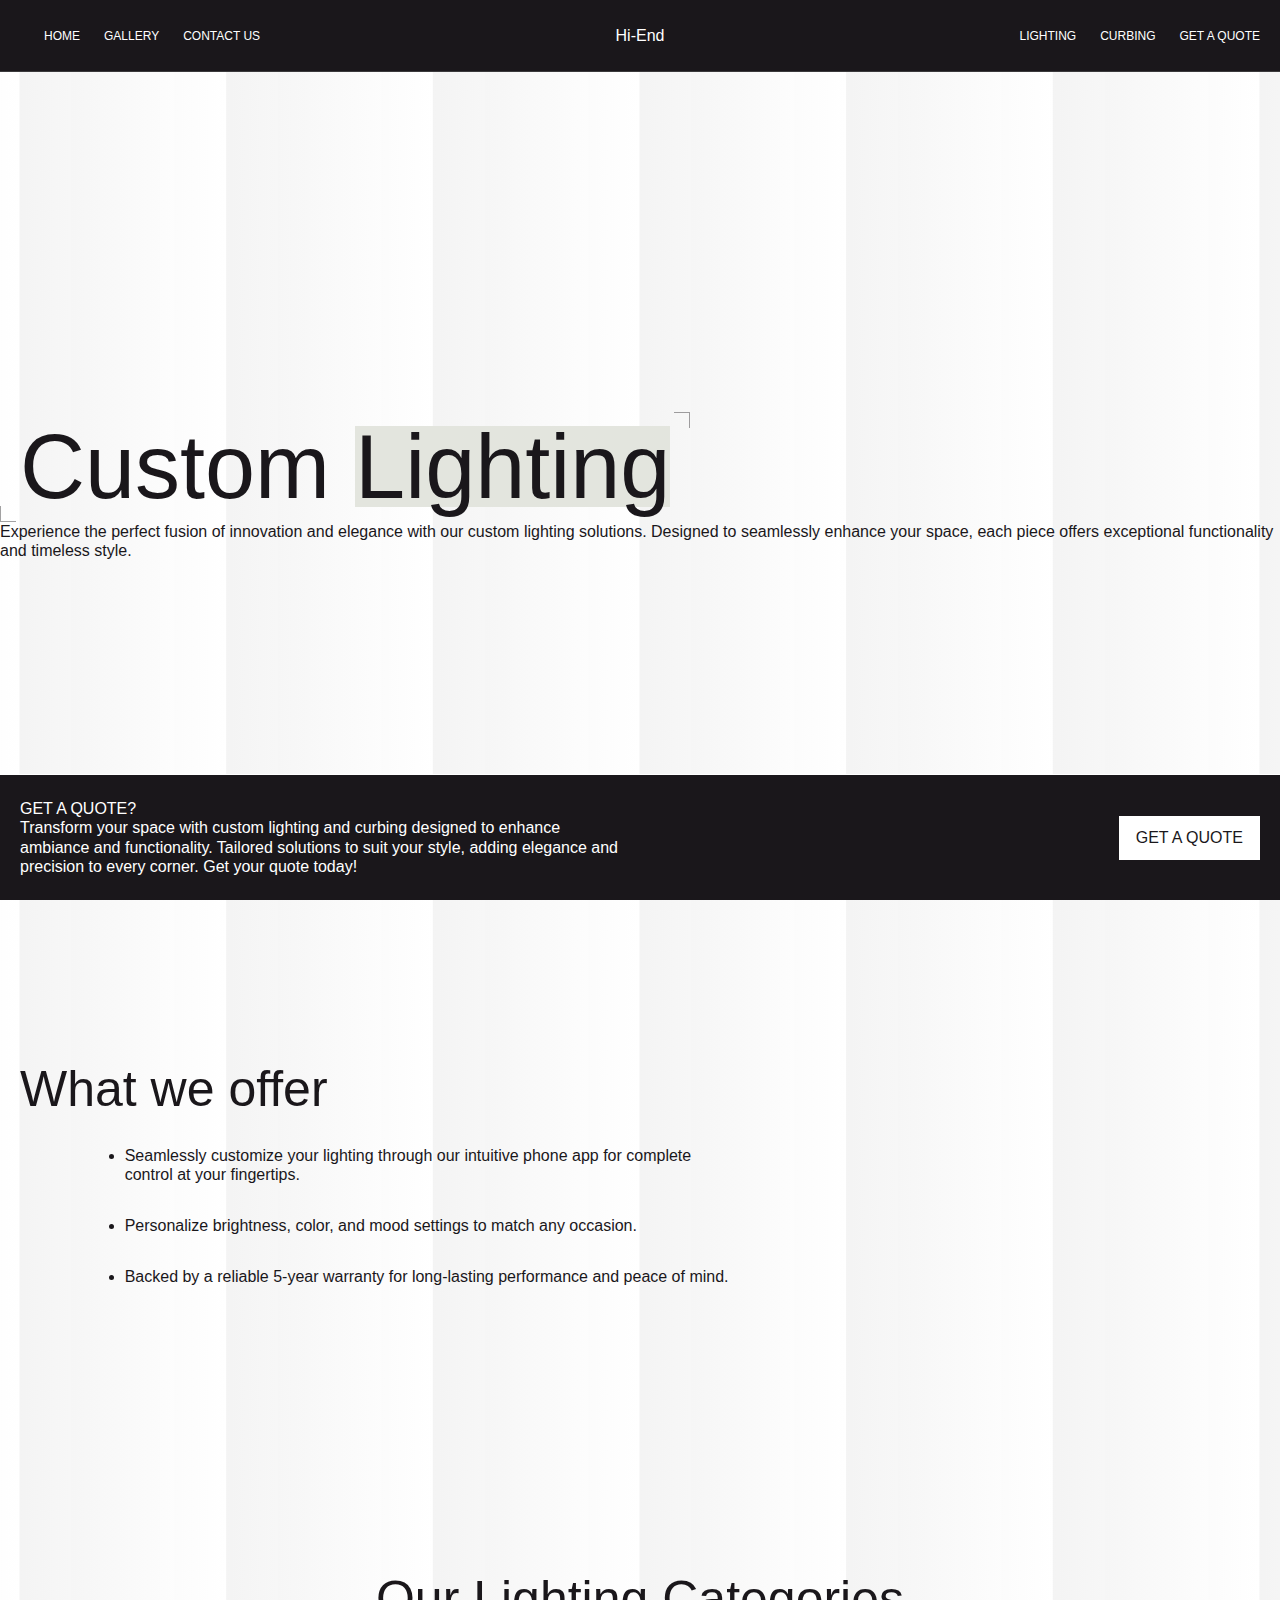
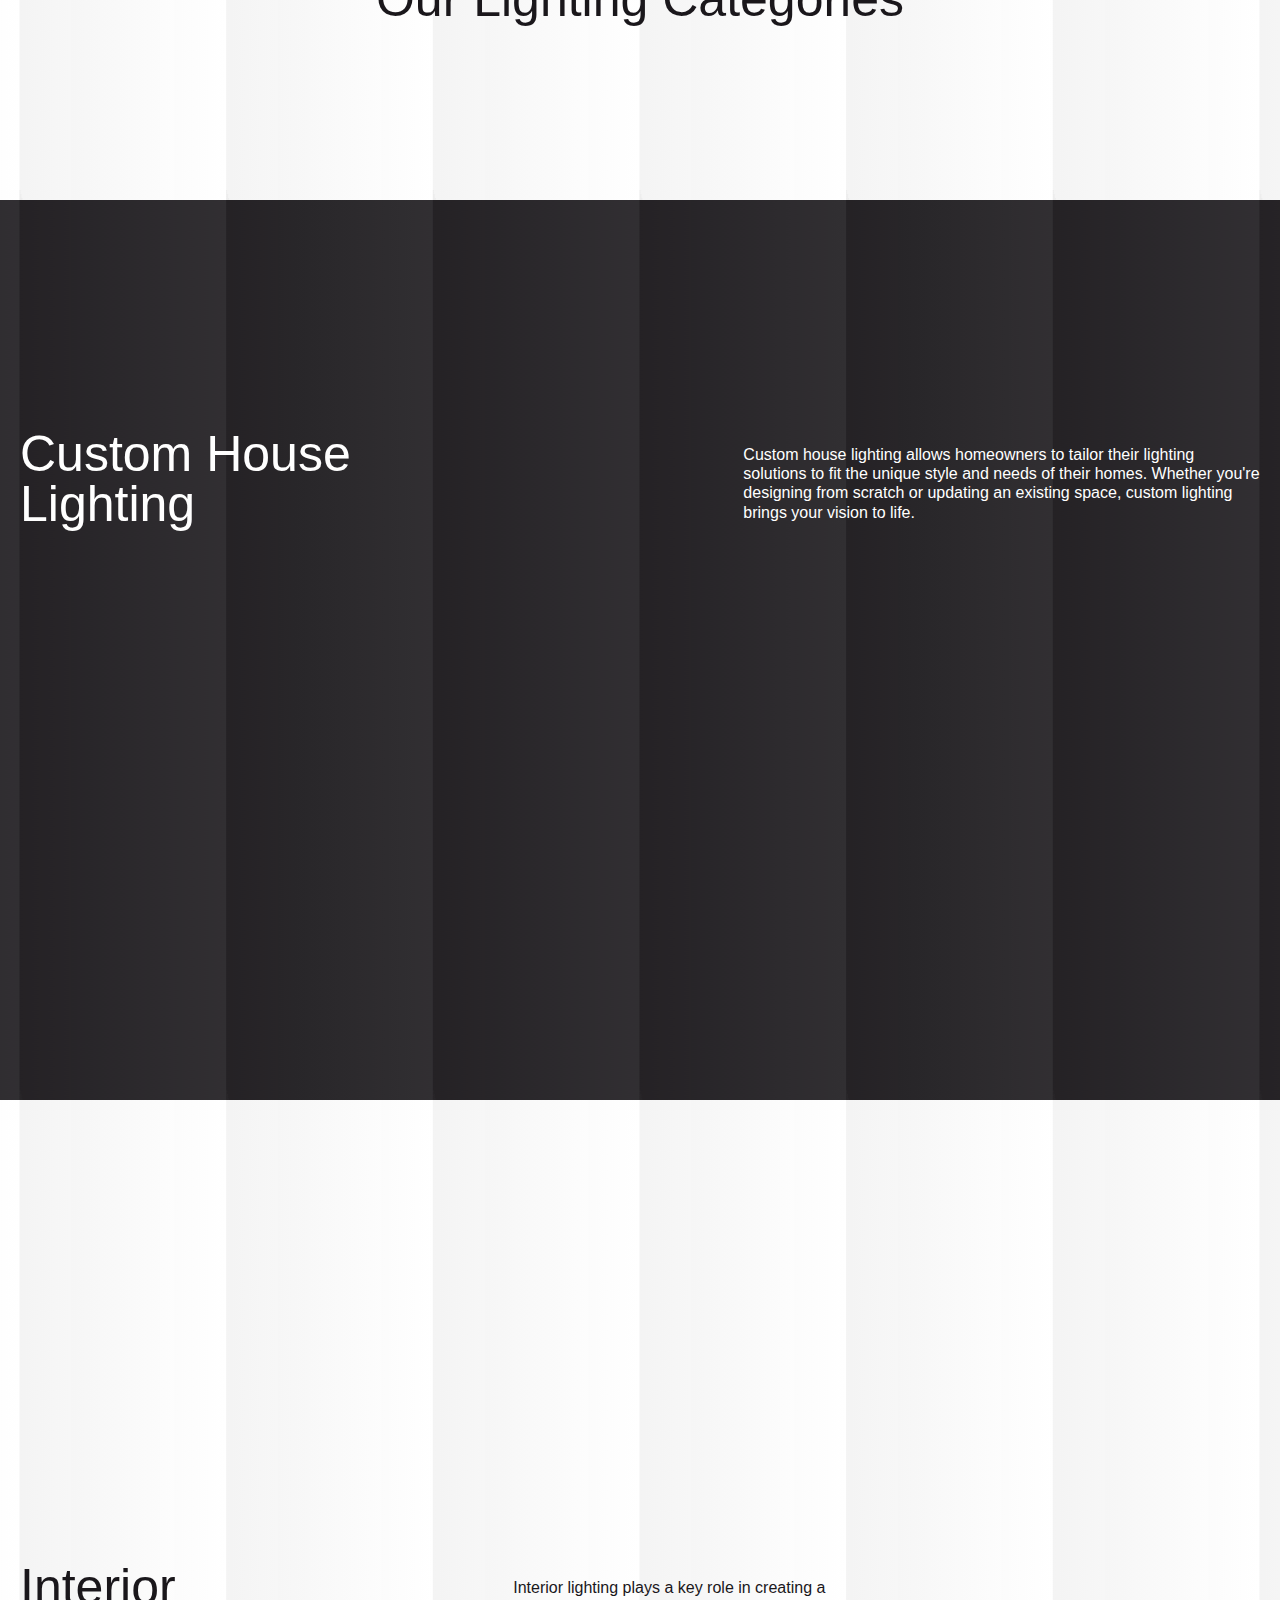
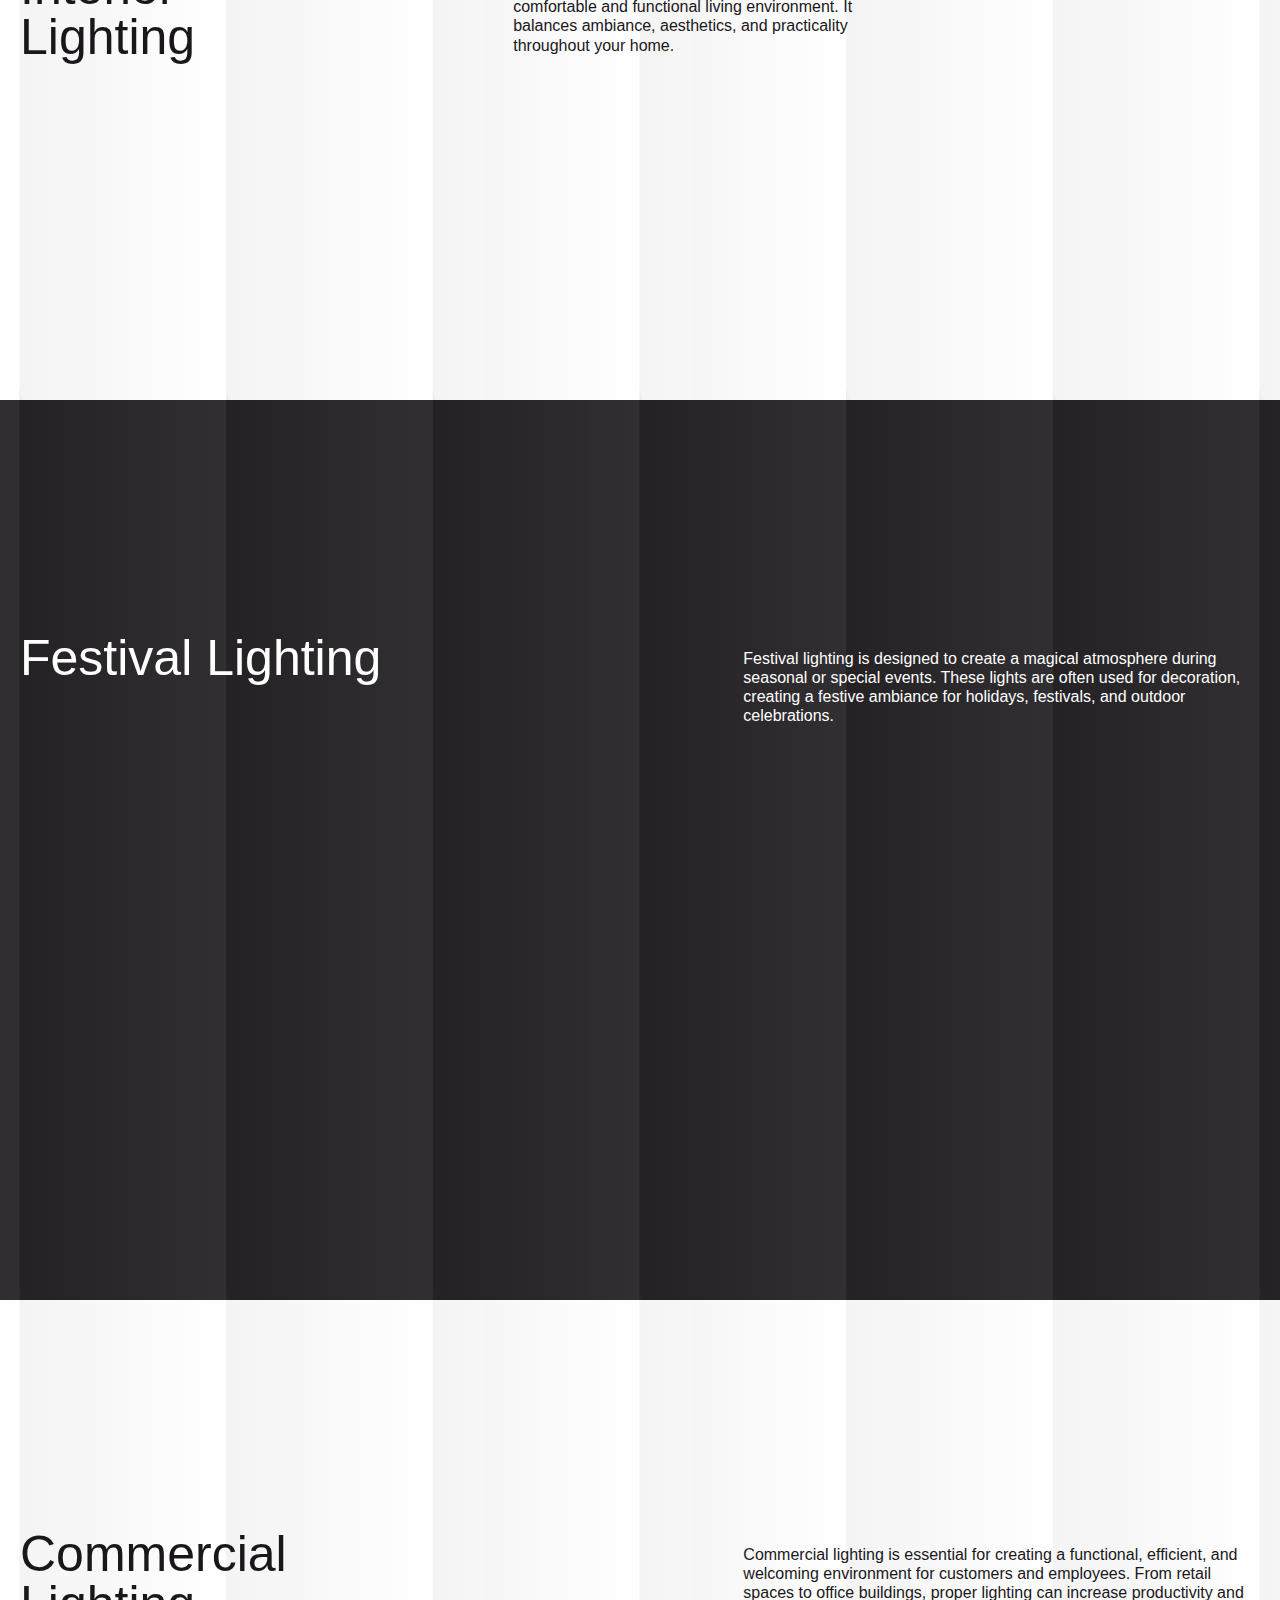
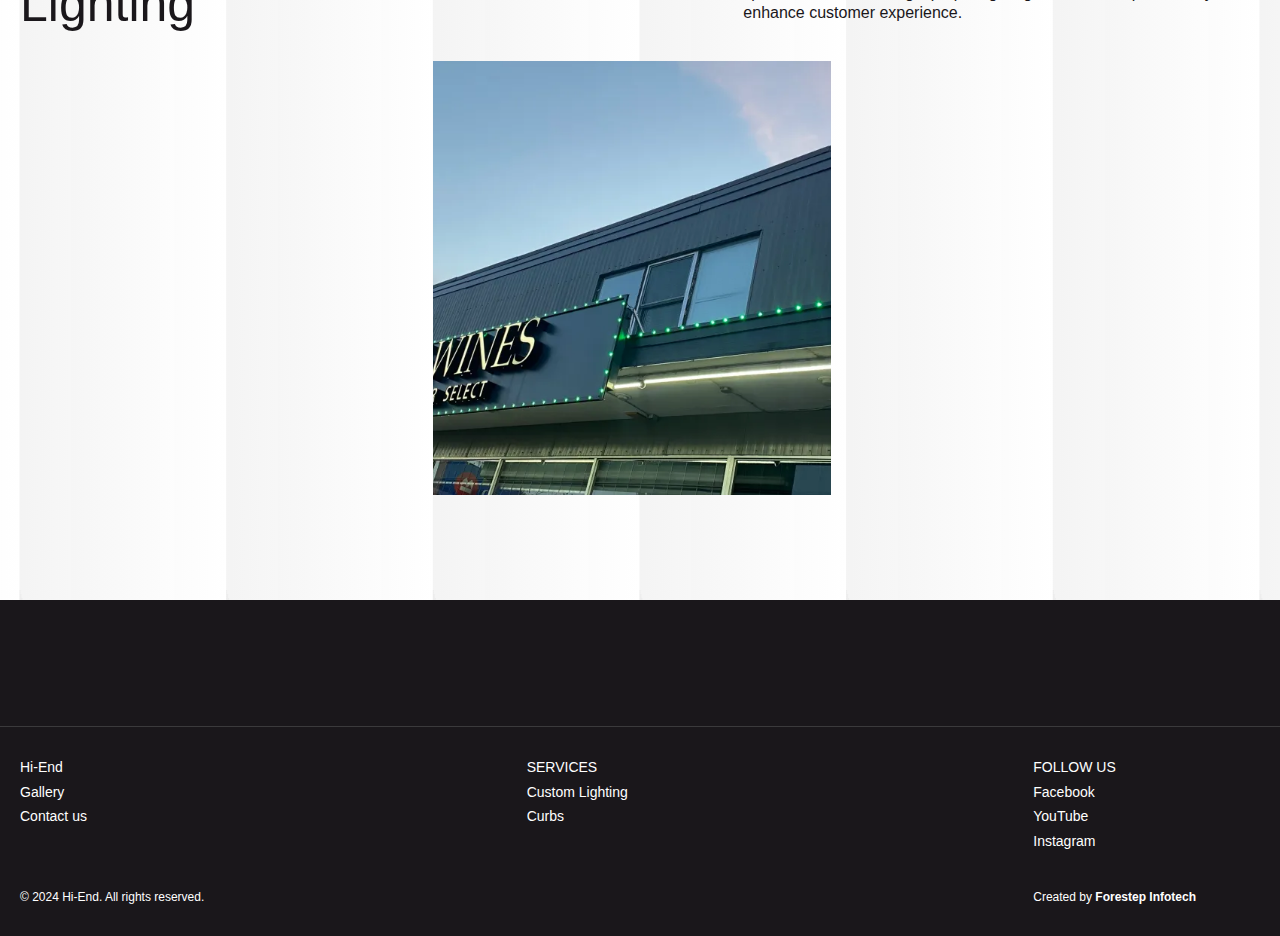
<file: lighting.html>
<!DOCTYPE html>
<html id="html-element"
    class="volume adownload webworkers blobconstructor bloburls touchevents webp webp-alpha webp-animation webp-lossless no-transferables avif no-tablet no-ios no-ipad no-iphone no-edge no-firefox no-ie11 no-safari no-prerenderer lenis lenis-smooth no-mobile no-phone no-android desktop"
    style="--heading-font: Klavika, sans-serif;" dir="ltr" lang="en">
    <head>
        <meta charset="UTF-8">
        <meta name="viewport" content="width=device-width, initial-scale=1.0">
        <title>Document</title>
        <link rel="stylesheet"
            href="./css/main-93d68390.css">
        <link rel="stylesheet"
            href="./css/PageSection-758253df.css">
        <link rel="stylesheet"
            href="./css/FeaturedTitle-32e20580.css">
    </head>
    <body>
        <!-- header -->
        <div id="app" data-v-app><div data-v-93b357e2 class="page"
                style="--5327a285: Klavika, sans-serif;">
                <header data-v-5b5c5bb8
                    data-v-93b357e2
                    class="bg-black w-full fixed top-0 z-998 no-print"><div
                        data-v-5b5c5bb8
                        class="container grid py-3 relative items-center"><div
                            data-v-5b5c5bb8 class="col-span-5"><nav
                                data-v-5b5c5bb8
                                class="flex items-center">
                                <button data-v-16d1d4ee data-v-5b5c5bb8
                                    type="button"
                                    class="hamburger inline-flex min-h-6 items-center justify-center cursor-pointer w-9 h-9"
                                    aria-expanded="false"
                                    aria-controls="page-menu"
                                    aria-label="Menu"><div data-v-16d1d4ee
                                        class="flex flex-col"><span
                                            data-v-16d1d4ee></span><span
                                            data-v-16d1d4ee></span><span
                                            data-v-16d1d4ee></span></div></button>
                                <div class="nav2">
                                    <span class="nav-close">&times;</span>
                                    <a href="./index.html">Home</a>
                                    <a href="./gallary.html">Gallery</a>
                                    <a href="./contact.html">Contact Us</a>
                                    <a href="./lighting.html">Lighting</a>
                                    <a href="./curb.html">Curbing</a>
                                    <a href="./contact.html" ">Get a Quote</a>
                                </div>
                                <a
                                    data-v-d6855d32 data-v-5b5c5bb8
                                    href="./index.html"
                                    class="cta inline-block headingSmall"><span
                                        data-v-d6855d32
                                        class="cta-content flex items-center justify-center text-center"><!----><span
                                            data-v-d6855d32
                                            class="uppercase">Home</span><!----></span><!----></a>
                                <a
                                    data-v-d6855d32 data-v-5b5c5bb8
                                    href="./gallary.html"
                                    class="cta inline-block headingSmall"><span
                                        data-v-d6855d32
                                        class="cta-content flex items-center justify-center text-center"><!----><span
                                            data-v-d6855d32
                                            class="uppercase">Gallery</span><!----></span><!----></a>
                                <a
                                    data-v-d6855d32 data-v-5b5c5bb8
                                    href="./contact.html"
                                    class="cta inline-block headingSmall"><span
                                        data-v-d6855d32
                                        class="cta-content flex items-center justify-center text-center"><!----><span
                                            data-v-d6855d32
                                            class="uppercase">Contact
                                            Us</span><!----></span><!----></a><!----></nav></div><div
                            data-v-5b5c5bb8 class="col-span-2"><a
                                data-v-5b5c5bb8
                                aria-current="page" href="./index.html"
                                class="router-link-active router-link-exact-active logo"
                                aria-label="Homepage"><figure data-v-5b5c5bb8
                                    class="flex w-24 h-12 mx-auto items-center justify-center">
                                    <p> <strong>Hi-End</strong></p>
                                </figure></a></div><div
                            data-v-5b5c5bb8 class="col-span-5"><nav
                                data-v-5b5c5bb8
                                class="flex items-center justify-end"><span
                                    data-v-5b5c5bb8><a
                                        data-v-d6855d32 data-v-5b5c5bb8
                                        href="./lighting.html"
                                        class="cta inline-block headingSmall"><span
                                            data-v-d6855d32
                                            class="cta-content flex items-center justify-center text-center"><!----><span
                                                data-v-d6855d32
                                                class="uppercase">lighting</span><!----></span><!----></a></span>
                                <span data-v-5b5c5bb8><a
                                        data-v-d6855d32 data-v-5b5c5bb8
                                        href="./curb.html"
                                        class="cta inline-block headingSmall"><span
                                            data-v-d6855d32
                                            class="cta-content flex items-center justify-center text-center"><!----><span
                                                data-v-d6855d32
                                                class="uppercase">curbing</span><!----></span><!----></a></span><!----><a
                                    data-v-d6855d32 data-v-5b5c5bb8
                                    href="./contact.html"
                                    class="cta inline-block headingSmall"><span
                                        data-v-d6855d32
                                        class="cta-content flex items-center justify-center text-center"><!----><span
                                            data-v-d6855d32
                                            class="uppercase">Get a
                                            quote</span><!----></span><!----></a>

                            </nav></div></div></header>
                <!-- custom lights  section -->
                <div>
                    <section data-v-58b40ead
                        class="safe-header-area bg-white bg-pattern flex lg:min-h-lview items-center justify-center min-h-lview sticky bottom-0 z-0">
                        <div data-v-c4f161bc>

                            <h1 data-v-d9872a05
                                class="title inline-block md:py-2.5 decorated md:px-5 h1"
                                data-reveal="split" data-delay="0.05"><div
                                    data-v-d9872a05><p><div
                                            style="position: relative; display: inline-block;">Custom</div>
                                        <strong class="revealed">
                                            <div
                                                style="position: relative; display: inline-block;">Lighting</div>
                                        </strong>
                                    </p>
                                </div></h1>
                            <p>Experience the perfect fusion of innovation and
                                elegance with our custom lighting solutions.
                                Designed to seamlessly enhance your space, each
                                piece offers exceptional functionality and
                                timeless
                                style.</p>
                        </div>
                    </section>
                    <section data-v-58b40ead
                        class="pb-6  min-h-lview lg:pb-16 bg-white bg-pattern flex  justify-space-around flex-col ">
                        <div data-v-29ecc253
                            class=" pt-9 pb-16  lg:pt-13  container grid grid-rows-3 items-start"
                            uppercase="false" data-reveal-container
                            data-revealed>
                            <div
                                class="col-span-12 lg:col-span-4"><div
                                    data-v-31c4c69f data-reveal="default"
                                    data-reveal-group="true"><h2 data-v-31c4c69f
                                        class="h2 title"><p> What we offer</p>
                                    </h2><!----><!----><!----></div></div>

                            <!---->
                            <div
                                class="col-span-12 lg:col-span-6 lg:col-start-2 row-start-3"><div
                                    data-v-31c4c69f data-reveal="default"
                                    data-reveal-group="true"><!----><!----><!----><div
                                        data-v-31c4c69f class="richtext mt-4"
                                        style><li>Seamlessly customize your
                                            lighting
                                            through our intuitive<strong
                                                class="revealed"> phone app
                                            </strong> for
                                            complete control at your
                                            fingertips.</li>
                                    </div></div></div><!---->
                            <div
                                class="col-span-12 lg:col-span-6 lg:col-start-2"><div
                                    data-v-31c4c69f data-reveal="default"
                                    data-reveal-group="true"><!----><!----><!----><div
                                        data-v-31c4c69f class="richtext mt-4"
                                        style><li>Personalize brightness, color,
                                            and
                                            mood settings to match any
                                            occasion.</li>
                                    </div></div></div><!---->
                            <div
                                class="col-span-12 lg:col-span-6 lg:col-start-2"><div
                                    data-v-31c4c69f data-reveal="default"
                                    data-reveal-group="true"><!----><!----><!----><div
                                        data-v-31c4c69f class="richtext mt-4"
                                        style><li>Backed by a reliable 5-year
                                            warranty for long-lasting
                                            performance
                                            and peace of mind.</li>
                                    </div></div></div><!---->
                        </div>
                        <div
                            class="col-span-12 lg:col-span-4 flex justify-center w-full"><div
                                data-v-31c4c69f data-reveal="default"
                                data-reveal-group="true"><h2 data-v-31c4c69f
                                    class="h2 title"><p>Our Lighting
                                        Categories</p>
                                </h2><!----><!----><!----></div></div>
                    </section>
                    <div>

                        <section data-v-58b40ead
                            class="safe-header-area bg-black bg-pattern flex lg:min-h-lview items-center justify-center min-h-lview sticky top-0 z-3">
                            <div data-v-29ecc253
                                class=" pt-9 lg:pt-13 container grid items-start"
                                uppercase="false" data-reveal-container
                                data-revealed><div
                                    class="col-span-12 lg:col-span-4"><div
                                        data-v-31c4c69f data-reveal="default"
                                        data-reveal-group="true"><h2
                                            data-v-31c4c69f
                                            class="h2 title"><p> Custom House
                                                Lighting</p>
                                        </h2><!----><!----><!----></div></div><div
                                    class="col-span-12 lg:col-span-6 lg:col-start-8"><div
                                        data-v-31c4c69f data-reveal="default"
                                        data-reveal-group="true"><!----><!----><!----><div
                                            data-v-31c4c69f
                                            class="richtext mt-4"
                                            style><p>Custom house lighting
                                                allows
                                                homeowners to tailor their
                                                lighting
                                                solutions to fit the unique
                                                style
                                                and
                                                needs of their homes. Whether
                                                you're
                                                designing from scratch or
                                                updating
                                                an
                                                existing space, custom lighting
                                                brings
                                                your vision to life.</p>
                                        </div></div></div><!---->
                                <div
                                    class="col-span-12 lg:col-span-4 lg:col-start-5 "><div
                                        data-v-31c4c69f data-reveal="default"
                                        data-reveal-group="true"><!----><!----><!----><div
                                            data-v-31c4c69f
                                            class="richtext mt-4"
                                            style>
                                            <figure
                                                data-v-c092f25e
                                                class="max-w-full relative lg:flex-grow"
                                                data-reveal="clipUp"
                                                style="width: 692px; height: 434px;"><a
                                                    data-v-c092f25e
                                                    href="https://innovate.co.il/en/projects/kmfvs-dyskvnt"
                                                    class
                                                    aria-label="Discount campus"><div
                                                        data-v-c092f25e
                                                        class="vue-boost-lazyimage"><img
                                                            decoding="async"
                                                            draggable="false"
                                                            loading="eager"
                                                            class="vue-boost-lazyimage-img width cover loaded"
                                                            src="./media/IMG_3850.jpg"
                                                            alt="Discount campus"
                                                            width="7343"
                                                            height="5244"></div></a></figure>

                                        </div>
                                    </section>
                                    <section data-v-58b40ead
                                        class="safe-header-area bg-white bg-pattern flex lg:min-h-lview items-center justify-center min-h-lview sticky top-0 z-3 lg:flex-row flex-col  ">
                                        <div data-v-29ecc253
                                            class="pt-9 lg:pt-13 container grid items-start"
                                            uppercase="false"
                                            data-reveal-container
                                            data-revealed><div
                                                class="col-span-12 lg:col-span-4"><div
                                                    data-v-31c4c69f
                                                    data-reveal="default"
                                                    data-reveal-group="true"><h2
                                                        data-v-31c4c69f
                                                        class="h2 title"><p>
                                                            Interior
                                                            Lighting</p>
                                                    </h2><!----><!----><!----></div></div><div
                                                class="col-span-12 lg:col-span-6 lg:col-start-8"><div
                                                    data-v-31c4c69f
                                                    data-reveal="default"
                                                    data-reveal-group="true"><!----><!----><!----><div
                                                        data-v-31c4c69f
                                                        class="richtext mt-4"
                                                        style><p>Interior
                                                            lighting
                                                            plays a key role in
                                                            creating a
                                                            comfortable
                                                            and functional
                                                            living
                                                            environment. It
                                                            balances
                                                            ambiance,
                                                            aesthetics,
                                                            and practicality
                                                            throughout your
                                                            home.</p>
                                                    </div></div></div><!----></div>
                                        <div
                                            class="col-span-12 lg:col-span-4 lg:col-start-5  "><div
                                                data-v-31c4c69f
                                                data-reveal="default"
                                                data-reveal-group="true"><!----><!----><!----><div
                                                    data-v-31c4c69f
                                                    class="richtext mt-4"
                                                    style>
                                                    <figure
                                                        data-v-c092f25e
                                                        class=" relative lg:flex-grow"
                                                        data-reveal="clipUp"
                                                        style="width: 100%; height: 434px;"><a
                                                            data-v-c092f25e
                                                            href="https://innovate.co.il/en/projects/kmfvs-dyskvnt"
                                                            class
                                                            aria-label="Discount campus"><div
                                                                data-v-c092f25e
                                                                class="vue-boost-lazyimage"><img
                                                                    decoding="async"
                                                                    draggable="false"
                                                                    loading="eager"
                                                                    class="vue-boost-lazyimage-img width cover loaded"
                                                                    src="./media/fengshuibed.jpg"
                                                                    alt="Discount campus"
                                                                    width="7343"
                                                                    height="5244"></div></a></figure>

                                                </div>
                                            </section>

                                            <section data-v-58b40ead
                                                class="safe-header-area bg-black bg-pattern flex lg:min-h-lview  items-center justify-center min-h-lview sticky top-0 z-3">
                                                <div data-v-29ecc253
                                                    class="pt-9 lg:pt-13 container grid items-start"
                                                    uppercase="false"
                                                    data-reveal-container
                                                    data-revealed><div
                                                        class="col-span-12 lg:col-span-4"><div
                                                            data-v-31c4c69f
                                                            data-reveal="default"
                                                            data-reveal-group="true"><h2
                                                                data-v-31c4c69f
                                                                class="h2 title"><p>Festival
                                                                    Lighting</p>
                                                            </h2><!----><!----><!----></div></div><div
                                                        class="col-span-12 lg:col-span-6 lg:col-start-8"><div
                                                            data-v-31c4c69f
                                                            data-reveal="default"
                                                            data-reveal-group="true"><!----><!----><!----><div
                                                                data-v-31c4c69f
                                                                class="richtext mt-4"
                                                                style><p>
                                                                    Festival
                                                                    lighting is
                                                                    designed to
                                                                    create a
                                                                    magical
                                                                    atmosphere
                                                                    during
                                                                    seasonal
                                                                    or special
                                                                    events.
                                                                    These
                                                                    lights are
                                                                    often
                                                                    used for
                                                                    decoration,
                                                                    creating a
                                                                    festive
                                                                    ambiance
                                                                    for
                                                                    holidays,
                                                                    festivals,
                                                                    and
                                                                    outdoor
                                                                    celebrations.</p>
                                                            </div></div></div><!---->
                                                    <div
                                                        class="col-span-12 lg:col-span-4 lg:col-start-3 "><div
                                                            data-v-31c4c69f
                                                            data-reveal="default"
                                                            data-reveal-group="true"><!----><!----><!----><div
                                                                data-v-31c4c69f
                                                                class="richtext mt-4"
                                                                style>
                                                                <figure
                                                                    data-v-c092f25e
                                                                    class="max-w-full relative lg:flex-grow"
                                                                    data-reveal="clipUp"
                                                                    style="width: 692px; height: 434px;"><a
                                                                        data-v-c092f25e
                                                                        href="https://innovate.co.il/en/projects/kmfvs-dyskvnt"
                                                                        class
                                                                        aria-label="Discount campus"><div
                                                                            data-v-c092f25e
                                                                            class="vue-boost-lazyimage"><img
                                                                                decoding="async"
                                                                                draggable="false"
                                                                                loading="eager"
                                                                                class="vue-boost-lazyimage-img width cover loaded"
                                                                                src="./media/IMG_3553.jpg"
                                                                                alt="Discount campus"
                                                                                width="7343"
                                                                                height="5244"></div></a></figure>

                                                            </div>
                                                        </div>
                                                    </section>
                                                    <section data-v-58b40ead
                                                        class="safe-header-area bg-white bg-pattern flex lg:min-h-lview  items-center justify-center min-h-lview sticky top-0 z-3 ">
                                                        <div data-v-29ecc253
                                                            class="pt-9 lg:pt-13 container grid items-start"
                                                            uppercase="false"
                                                            data-reveal-container
                                                            data-revealed><div
                                                                class="col-span-12 lg:col-span-4"><div
                                                                    data-v-31c4c69f
                                                                    data-reveal="default"
                                                                    data-reveal-group="true"><h2
                                                                        data-v-31c4c69f
                                                                        class="h2 title"><p>
                                                                            Commercial
                                                                            Lighting</p>
                                                                    </h2><!----><!----><!----></div></div><div
                                                                class="col-span-12 lg:col-span-6 lg:col-start-8"><div
                                                                    data-v-31c4c69f
                                                                    data-reveal="default"
                                                                    data-reveal-group="true"><!----><!----><!----><div
                                                                        data-v-31c4c69f
                                                                        class="richtext mt-4"
                                                                        style><p>Commercial
                                                                            lighting
                                                                            is
                                                                            essential
                                                                            for
                                                                            creating
                                                                            a
                                                                            functional,
                                                                            efficient,
                                                                            and
                                                                            welcoming
                                                                            environment
                                                                            for
                                                                            customers
                                                                            and
                                                                            employees.
                                                                            From
                                                                            retail
                                                                            spaces
                                                                            to
                                                                            office
                                                                            buildings,
                                                                            proper
                                                                            lighting
                                                                            can
                                                                            increase
                                                                            productivity
                                                                            and
                                                                            enhance
                                                                            customer
                                                                            experience.</p>
                                                                    </div></div></div><!---->
                                                            <div
                                                                class="col-span-12 lg:col-span-4 lg:col-start-5 "><div
                                                                    data-v-31c4c69f
                                                                    data-reveal="default"
                                                                    data-reveal-group="true"><!----><!----><!----><div
                                                                        data-v-31c4c69f
                                                                        class="richtext mt-4"
                                                                        style>
                                                                        <figure
                                                                            data-v-c092f25e
                                                                            class="max-w-full relative lg:flex-grow"
                                                                            data-reveal="clipUp"
                                                                            style="width: 692px; height: 434px;"><a
                                                                                data-v-c092f25e
                                                                                href="https://innovate.co.il/en/projects/kmfvs-dyskvnt"
                                                                                class
                                                                                aria-label="Discount campus"><div
                                                                                    data-v-c092f25e
                                                                                    class="vue-boost-lazyimage"><img
                                                                                        decoding="async"
                                                                                        draggable="false"
                                                                                        loading="eager"
                                                                                        class="vue-boost-lazyimage-img width cover loaded"
                                                                                        src="./media/IMG-8062-scaled.webp"
                                                                                        alt="Discount campus"
                                                                                        width="7343"
                                                                                        height="5244"></div></a></figure>

                                                                    </div></div>

                                                            </section>
                                                        </div>
                                                        <div
                                                            data-v-5beee3e4
                                                            class="lg:flex sticky bottom-0 z-3 lg:items-center lg:justify-between overflow-hidden bg-black"
                                                            style="border-top: 1px solid #ffffff;"
                                                            ctalabel="Create your Moodboard"
                                                            data-reveal-container
                                                            data-revealed><div
                                                                class="container max-w-216 py-4 lg:py-6"
                                                                data-reveal
                                                                data-reveal-group><p
                                                                    class="uppercase"
                                                                    style><strong>Get
                                                                        a
                                                                        Quote?</strong></p><strong
                                                                    class="block richtext"
                                                                    style><p>Transform
                                                                        your
                                                                        space
                                                                        with
                                                                        custom
                                                                        lighting
                                                                        and
                                                                        curbing
                                                                        designed
                                                                        to
                                                                        enhance
                                                                        ambiance
                                                                        and
                                                                        functionality.
                                                                        Tailored
                                                                        solutions
                                                                        to
                                                                        suit
                                                                        your
                                                                        style,
                                                                        adding
                                                                        elegance
                                                                        and
                                                                        precision
                                                                        to
                                                                        every
                                                                        corner.
                                                                        Get your
                                                                        quote
                                                                        today!</p>
                                                                </strong></div><div
                                                                class="container beforeLg:pb-4 lg:py-4 lg:py-6 lg:text-right lg:rtl:text-left"
                                                                data-reveal
                                                                style><button
                                                                    data-v-d6855d32
                                                                    type="button"
                                                                    onclick="window.location.href='./contact.html'"
                                                                    class="cta inline-block primary"><span
                                                                        data-v-d6855d32
                                                                        class="cta-content flex items-center justify-center text-center"><!----><span
                                                                            data-v-d6855d32
                                                                            class="uppercase">Get
                                                                            a
                                                                            Quote
                                                                        </span><!----></span><!----></button></div></div>
                                                    </div>
                                                    <!-- footer -->
                                                    <footer
                                                        data-v-c4f161bc
                                                        data-v-93b357e2
                                                        class="py-8 bg-black text-small no-print"><div
                                                            data-v-c4f161bc
                                                            class="container grid grid-cols-1 lg:grid-cols-4 xl:grid-cols-7 xl:grid-rows-auto"><div
                                                                data-v-c4f161bc
                                                                class="xl:col-span-2 xl:row-start-1"><!----><p
                                                                    data-v-c4f161bc
                                                                    class="flex items-center justify-between"><p><strong>Hi-End</strong></p><!----></p><nav
                                                                    data-v-c4f161bc
                                                                    class="beforeLg:px-4 beforeLg:py-2"><ul
                                                                        data-v-c4f161bc><li
                                                                            data-v-c4f161bc><a
                                                                                data-v-0f5d0200
                                                                                data-v-c4f161bc
                                                                                href="./gallary.html"
                                                                                class="cta inline-flex items-center">Gallery</a></li><li
                                                                            data-v-c4f161bc><a
                                                                                data-v-0f5d0200
                                                                                data-v-c4f161bc
                                                                                href="./contact.html"
                                                                                class="cta inline-flex items-center">Contact
                                                                                us</a></li></ul></nav></div><div
                                                                data-v-c4f161bc
                                                                class="beforeLg:mt-4 xl:col-span-2 xl:row-start-1"><p
                                                                    data-v-c4f161bc
                                                                    class="flex items-center justify-between"><strong
                                                                        data-v-c4f161bc
                                                                        class="uppercase">Services</strong><!----></p><nav
                                                                    data-v-c4f161bc
                                                                    class="beforeLg:px-4 beforeLg:py-2"><ul
                                                                        data-v-c4f161bc><li
                                                                            data-v-c4f161bc><a
                                                                                data-v-0f5d0200
                                                                                data-v-c4f161bc
                                                                                href="./lighting.html"
                                                                                target="_blank"
                                                                                rel="nofollow noopener noreferrer"
                                                                                class="cta inline-flex items-center">Custom
                                                                                Lighting</a></li><li
                                                                            data-v-c4f161bc><a
                                                                                data-v-0f5d0200
                                                                                data-v-c4f161bc
                                                                                href="./curb.html"
                                                                                target="_blank"
                                                                                rel="nofollow noopener noreferrer"
                                                                                class="cta inline-flex items-center">Curbs</a></li></ul></nav></div><div
                                                                data-v-c4f161bc
                                                                class="beforeLg:mt-4 xl:col-span-2 xl:row-start-1"><p
                                                                    data-v-c4f161bc
                                                                    class="flex items-center justify-between"><strong
                                                                        data-v-c4f161bc
                                                                        class="uppercase">Follow
                                                                        us</strong><!----></p><nav
                                                                    data-v-c4f161bc
                                                                    class="beforeLg:px-4 beforeLg:py-2"><ul
                                                                        data-v-c4f161bc><li
                                                                            data-v-c4f161bc><a
                                                                                data-v-0f5d0200
                                                                                data-v-c4f161bc
                                                                                href="https://www.facebook.com/innovate.co.il/"
                                                                                target="_blank"
                                                                                rel="nofollow noopener noreferrer"
                                                                                class="cta inline-flex items-center">Facebook</a></li><li
                                                                            data-v-c4f161bc><a
                                                                                data-v-0f5d0200
                                                                                data-v-c4f161bc
                                                                                href="https://www.youtube.com/channel/UCOZzstHT_6JZ-0bTzUkQvCg"
                                                                                target="_blank"
                                                                                rel="nofollow noopener noreferrer"
                                                                                class="cta inline-flex items-center">YouTube</a></li><li
                                                                            data-v-c4f161bc><a
                                                                                data-v-0f5d0200
                                                                                data-v-c4f161bc
                                                                                href="https://www.instagram.com/hiend_lights/"
                                                                                target="_blank"
                                                                                rel="nofollow noopener noreferrer"
                                                                                class="cta inline-flex items-center">Instagram</a></li></ul></nav></div><div
                                                                data-v-c4f161bc
                                                                class="flex beforeLg:my-4 lg:col-span-4 xl:col-span-4 2xl:col-span-3 xl:col-start-9 2xl:col-start-10 xl:row-start-1 xl:row-end-3 justify-end rtl:justify-start">
                                                                <!-- <div
                                                            data-v-c4f161bc class="w-full"><p data-v-c4f161bc
                                                              class="flex items-center justify-between lg:mb-2"><strong
                                                                data-v-c4f161bc class="uppercase">Contact
                                                                us</strong></p>
                                            
                                                          </div> -->
                                                            </div><div
                                                                data-v-c4f161bc
                                                                class="lg:col-span-2 xl:col-span-4 xl:row-start-2 beforeLg:mt-2 self-end"><!----><strong
                                                                    data-v-c4f161bc
                                                                    class="text-xsmall block">©
                                                                    2024 Hi-End.
                                                                    All
                                                                    rights
                                                                    reserved.
                                                                </strong></div><div
                                                                data-v-c4f161bc
                                                                class="lg:col-span-2 xl:col-span-4 xl:row-start-2 beforeMd:mt-4 self-end"><strong
                                                                    data-v-c4f161bc
                                                                    class="description richtext text-xsmall text-center"><p>Created
                                                                        by
                                                                        <strong><a
                                                                                href="https://forestepinfotech.com"
                                                                                target="_blank"
                                                                                rel="noopener">Forestep
                                                                                Infotech</a></strong>
                                                                    </div></div></footer>

                                                        </div>
                                                    </div>
                                                </body>
                                                <script src="main.js"
                                                    defer></script>
                                            </html>
</file>
<file: css/main-93d68390.css>
*,
:before,
:after {
    box-sizing: border-box;
    border-width: 0;
    border-style: solid;
    border-color: #e5e7eb
}

* {
    --tw-ring-inset: var(--tw-empty, );
    --tw-ring-offset-width: 0px;
    --tw-ring-offset-color: #fff;
    --tw-ring-color: rgba(59, 130, 246, .5);
    --tw-ring-offset-shadow: 0 0 #0000;
    --tw-ring-shadow: 0 0 #0000;
    --tw-shadow: 0 0 #0000
}

:root {
    -moz-tab-size: 4;
    -o-tab-size: 4;
    tab-size: 4
}

:-moz-focusring {
    outline: 1px dotted ButtonText
}

:-moz-ui-invalid {
    box-shadow: none
}

::moz-focus-inner {
    border-style: none;
    padding: 0
}

::-webkit-inner-spin-button,
::-webkit-outer-spin-button {
    height: auto
}

::-webkit-search-decoration {
    -webkit-appearance: none
}

::-webkit-file-upload-button {
    -webkit-appearance: button;
    font: inherit
}

[type=search] {
    -webkit-appearance: textfield;
    outline-offset: -2px
}

abbr[title] {
    -webkit-text-decoration: underline dotted;
    text-decoration: underline dotted
}

a {
    color: inherit;
    text-decoration: inherit
}

body {
    margin: 0;
    font-family: inherit;
    line-height: inherit
}

textarea {
    min-height: 100px;
    /* Set the initial height */
    resize: none;
    /* Disable manual resizing if desired */
    overflow-y: hidden;
    /* Hide the scrollbars */
    width: 100%;
    /* Make it responsive */
}

button,
input {
    font-family: inherit;
    font-size: 100%;
    line-height: 1.15;
    margin: 0;
    padding: 0;
    line-height: inherit;
    color: inherit
}

button {
    text-transform: none;
    background-color: transparent;
    background-image: none
}

button,
[type=button],
[type=reset],
[type=submit] {
    -webkit-appearance: button
}

button,
[role=button] {
    cursor: pointer
}

fieldset {
    margin: 0;
    padding: 0
}

html {
    -webkit-text-size-adjust: 100%;
    font-family: ui-sans-serif, system-ui, -apple-system, BlinkMacSystemFont, Segoe UI, Roboto, Helvetica Neue, Arial, Noto Sans, sans-serif, "Apple Color Emoji", "Segoe UI Emoji", Segoe UI Symbol, "Noto Color Emoji";
    line-height: 1.5
}

h6,
h3,
h4,
h2,
h1 {
    font-size: inherit;
    font-weight: inherit
}

img {
    border-style: solid
}

input::placeholder {
    opacity: 1;
    color: #9ca3af
}

input::webkit-input-placeholder {
    opacity: 1;
    color: #9ca3af
}

input::-moz-placeholder {
    opacity: 1;
    color: #9ca3af
}

input:-ms-input-placeholder {
    opacity: 1;
    color: #9ca3af
}

input::-ms-input-placeholder {
    opacity: 1;
    color: #9ca3af
}

iframe,
svg,
img,
video {
    display: block;
    vertical-align: middle
}

img,
video {
    max-width: 100%;
    height: auto
}

legend {
    padding: 0
}

p,
figure,
h6,
h3,
h4,
h2,
h1 {
    margin: 0
}

strong {
    font-weight: bolder
}

ul {
    list-style: none;
    margin: 0;
    padding: 0
}

.container {
    width: 100%
}

@media (min-width: 40rem) {
    .container {
        max-width: 40rem
    }
}

@media (min-width: 48rem) {
    .container {
        max-width: 48rem
    }
}

@media (min-width: 64rem) {
    .container {
        max-width: 64rem
    }
}

@media (min-width: 80rem) {
    .container {
        max-width: 80rem
    }
}

@media (min-width: 90rem) {
    .container {
        max-width: 90rem
    }
}

@media (min-width: 120rem) {
    .container {
        max-width: 120rem
    }
}

.sr-only {
    position: absolute;
    width: 1px;
    height: 1px;
    padding: 0;
    margin: -1px;
    overflow: hidden;
    clip: rect(0, 0, 0, 0);
    white-space: nowrap;
    border-width: 0
}

.bg-black {
    --tw-bg-opacity: 1;
    background-color: rgba(0, 0, 0, var(--tw-bg-opacity))
}

.bg-white {
    --tw-bg-opacity: 1;
    background-color: rgba(255, 255, 255, var(--tw-bg-opacity))
}

.bg-transparent {
    background-color: transparent
}

.\!border-dotted {
    border-style: dotted !important
}

.cursor-pointer {
    cursor: pointer
}

.cursor-auto {
    cursor: auto
}

.block {
    display: block
}

.inline-block {
    display: inline-block
}

.inline {
    display: inline
}

.\!inline {
    display: inline !important
}

.flex {
    display: flex
}

.inline-flex {
    display: inline-flex
}

.grid {
    display: grid
}

.contents {
    display: contents
}

.hidden {
    display: none
}

.flex-row {
    flex-direction: row
}

.flex-row-reverse {
    flex-direction: row-reverse
}

.flex-col {
    flex-direction: column
}

.flex-wrap {
    flex-wrap: wrap
}

.items-start {
    align-items: flex-start
}

.items-end {
    align-items: flex-end
}

.items-center {
    align-items: center
}

.items-stretch {
    align-items: stretch
}

.self-end {
    align-self: flex-end
}

.justify-start,
[dir=rtl] .rtl\:justify-start,
[dir=rtl].rtl\:justify-start {
    justify-content: flex-start
}

.justify-end {
    justify-content: flex-end
}

.justify-center {
    justify-content: center
}

.justify-between {
    justify-content: space-between
}

.justify-space-around {
    justify-content: space-around;
}

.flex-grow {
    flex-grow: 1
}

.flex-shrink-0 {
    flex-shrink: 0
}

.h-full {
    height: 100%
}

.h-9 {
    height: 2.25rem
}

.h-12 {
    height: 3rem
}

.h-5 {
    height: 1.25rem
}

.\!h-auto {
    height: auto !important
}

.h-14 {
    height: 3.5rem
}

.h-10 {
    height: 2.5rem
}

.\!h-full {
    height: 100% !important
}

.h-11 {
    height: 2.75rem
}

.h-50 {
    height: 12.5rem
}

.h-\[1em\] {
    height: 1em
}

.h-92 {
    height: 23rem
}

.h-13 {
    height: 3.25rem
}

.h-42\.5 {
    height: 10.625rem
}

.\!m-0 {
    margin: 0 !important
}

.m-1 {
    margin: .25rem
}

.my-3 {
    margin-top: .75rem;
    margin-bottom: .75rem
}

.mx-auto {
    margin-left: auto;
    margin-right: auto
}

.mx-0\.5 {
    margin-left: .125rem;
    margin-right: .125rem
}

.mt-1 {
    margin-top: .25rem
}

.mt-2 {
    margin-top: .5rem
}

.mb-1 {
    margin-bottom: .25rem
}

.mt-3 {
    margin-top: .75rem
}

.mb-3 {
    margin-bottom: .75rem
}

.mb-2 {
    margin-bottom: .5rem
}

.mt-8 {
    margin-top: 2rem
}

.mt-4 {
    margin-top: 1rem
}

.mb-4 {
    margin-bottom: 1rem
}

[dir=rtl] .rtl\:ml-8,
[dir=rtl].rtl\:ml-8,
.ml-8 {
    margin-left: 2rem
}

[dir=rtl] .rtl\:ml-0,
[dir=rtl].rtl\:ml-0 {
    margin-left: 0
}

[dir=rtl] .rtl\:ml-4,
[dir=rtl].rtl\:ml-4,
.ml-4 {
    margin-left: 1rem
}

.mb-\[0\.2em\] {
    margin-bottom: .2em
}

.mt-6 {
    margin-top: 1.5rem
}

.ml-1 {
    margin-left: .25rem
}

[dir=rtl] .rtl\:mr-1,
[dir=rtl].rtl\:mr-1 {
    margin-right: .25rem
}

.mb-6 {
    margin-bottom: 1.5rem
}

.mt-5 {
    margin-top: 1.25rem
}

.mb-5 {
    margin-bottom: 1.25rem
}

.mb-1\.5 {
    margin-bottom: .375rem
}

.mt-10 {
    margin-top: 2.5rem
}

.mb-10 {
    margin-bottom: 2.5rem
}

.mb-8 {
    margin-bottom: 2rem
}

.max-h-full {
    max-height: 100%
}

.max-w-full {
    max-width: 100%
}

.max-w-216 {
    max-width: 54rem
}

.max-w-27 {
    max-width: 6.75rem
}

.max-w-70 {
    max-width: 17.5rem
}

.max-w-155 {
    max-width: 38.75rem
}

.max-w-50 {
    max-width: 12.5rem
}

.max-w-100 {
    max-width: 25rem
}

.min-h-6 {
    min-height: 1.5rem
}

.min-h-8 {
    min-height: 2rem
}

.min-h-full {
    min-height: 100%
}

.object-cover {
    -o-object-fit: cover;
    object-fit: cover
}

.opacity-0 {
    opacity: 0
}

.opacity-40 {
    opacity: .4
}

.outline-none {
    outline: 2px solid transparent;
    outline-offset: 2px
}

.overflow-auto {
    overflow: auto
}

.overflow-hidden {
    overflow: hidden
}

.p-5 {
    padding: 1.25rem
}

.p-2 {
    padding: .5rem
}

.p-0 {
    padding: 0
}

.p-1 {
    padding: .25rem
}

.p-4 {
    padding: 1rem
}

.\!p-0 {
    padding: 0 !important
}

.px-2\.5 {
    padding-left: .625rem;
    padding-right: .625rem
}

.py-2 {
    padding-top: .5rem;
    padding-bottom: .5rem
}

.px-5 {
    padding-left: 1.25rem;
    padding-right: 1.25rem
}

.py-4 {
    padding-top: 1rem;
    padding-bottom: 1rem
}

.py-6 {
    padding-top: 1.5rem;
    padding-bottom: 1.5rem
}

.px-4 {
    padding-left: 1rem;
    padding-right: 1rem
}

.py-5 {
    padding-top: 1.25rem;
    padding-bottom: 1.25rem
}

.py-3 {
    padding-top: .75rem;
    padding-bottom: .75rem
}

.py-10 {
    padding-top: 2.5rem;
    padding-bottom: 2.5rem
}

.px-3 {
    padding-left: .75rem;
    padding-right: .75rem
}

.py-12 {
    padding-top: 3rem;
    padding-bottom: 3rem
}

.py-32 {
    padding-top: 8rem;
    padding-bottom: 8rem
}

.px-14 {
    padding-left: 3.5rem;
    padding-right: 3.5rem
}

.py-16 {
    padding-top: 4rem;
    padding-bottom: 4rem
}

.py-8 {
    padding-top: 2rem;
    padding-bottom: 2rem
}

.px-1 {
    padding-left: .25rem;
    padding-right: .25rem
}

.\!px-3 {
    padding-left: .75rem !important;
    padding-right: .75rem !important
}

.py-9 {
    padding-top: 2.25rem;
    padding-bottom: 2.25rem
}

.pb-2 {
    padding-bottom: .5rem
}

.pr-2 {
    padding-right: .5rem
}

[dir=rtl] .rtl\:pr-0,
[dir=rtl].rtl\:pr-0 {
    padding-right: 0
}

[dir=rtl] .rtl\:pl-2,
[dir=rtl].rtl\:pl-2 {
    padding-left: .5rem
}

.pt-2 {
    padding-top: .5rem
}

.pt-4 {
    padding-top: 1rem
}

.pt-0\.2 {
    padding-top: .05rem
}

.pb-4 {
    padding-bottom: 1rem
}

.pt-5 {
    padding-top: 1.25rem
}

.pb-12 {
    padding-bottom: 3rem
}

.pt-12 {
    padding-top: 3rem
}

.pt-9 {
    padding-top: 2.25rem
}

.pb-10 {
    padding-bottom: 2.5rem
}

.pt-10 {
    padding-top: 2.5rem
}

.pr-1 {
    padding-right: .25rem
}

[dir=rtl] .rtl\:pl-1,
[dir=rtl].rtl\:pl-1 {
    padding-left: .25rem
}

.pt-3 {
    padding-top: .75rem
}

.pb-6 {
    padding-bottom: 1.5rem
}

.pb-16 {
    padding-bottom: 4rem
}

.pb-3 {
    padding-bottom: .75rem
}

.pt-6 {
    padding-top: 1.5rem
}

.pr-4 {
    padding-right: 1rem
}

[dir=rtl] .rtl\:pl-4,
[dir=rtl].rtl\:pl-4 {
    padding-left: 1rem
}

.pointer-events-none {
    pointer-events: none
}

.pointer-events-auto {
    pointer-events: auto
}

.\!pointer-events-auto {
    pointer-events: auto !important
}

.static {
    position: static
}

.fixed {
    position: fixed
}

.absolute {
    position: absolute
}

.\!absolute {
    position: absolute !important
}

.relative {
    position: relative
}

.\!relative {
    position: relative !important
}

.sticky {
    position: sticky
}

.inset-0 {
    top: 0px;
    right: 0px;
    bottom: 0px;
    left: 0px
}

.top-0 {
    top: 0px
}

.left-0 {
    left: 0px
}

.bottom-0 {
    bottom: 0px
}

.top-2 {
    top: .5rem
}

.left-4 {
    left: 1rem
}

[dir=rtl] .rtl\:right-4,
[dir=rtl].rtl\:right-4 {
    right: 1rem
}

[dir=rtl] .rtl\:left-auto,
[dir=rtl].rtl\:left-auto {
    left: auto
}

.right-0 {
    right: 0px
}

.-bottom-1 {
    bottom: -.25rem
}

.\!-bottom-\[1px\] {
    bottom: -1px !important
}

.\!top-auto {
    top: auto !important
}

[dir=rtl] .rtl\:text-left,
[dir=rtl].rtl\:text-left,
.text-left {
    text-align: left
}

.text-center {
    text-align: center
}

.text-right,
[dir=rtl] .rtl\:text-right,
[dir=rtl].rtl\:text-right {
    text-align: right
}

.text-justify {
    text-align: justify
}

.text-white {
    --tw-text-opacity: 1;
    color: rgba(255, 255, 255, var(--tw-text-opacity))
}

.overflow-ellipsis {
    text-overflow: ellipsis
}

.uppercase {
    text-transform: uppercase
}

.capitalize {
    text-transform: capitalize
}

.indent-sm {
    text-indent: 1rem
}

.visible {
    visibility: visible
}

.whitespace-normal {
    white-space: normal
}

.whitespace-nowrap {
    white-space: nowrap
}

.w-full {
    width: 100%
}

.w-10 {
    width: 2.5rem
}

.w-2 {
    width: .5rem
}

.w-12 {
    width: 3rem
}

.w-auto {
    width: auto
}

.w-24 {
    width: 6rem
}

.w-9 {
    width: 2.25rem
}

.w-20 {
    width: 5rem
}

.w-screen {
    width: 100vw
}

.w-6 {
    width: 1.5rem
}

.w-\[50\%\] {
    width: 50%
}

.w-110 {
    width: 27.5rem
}

.w-184 {
    width: 46rem
}

.w-120 {
    width: 30rem
}

.w-\[70\%\] {
    width: 70%
}

.z-3 {
    z-index: 3
}

.z-2 {
    z-index: 2
}

.z-1 {
    z-index: 1
}

.z-0 {
    z-index: 0
}

.z-998 {
    z-index: 998
}

.gap-\[1px\] {
    grid-gap: 1px;
    gap: 1px
}

.grid-cols-2 {
    grid-template-columns: repeat(2, minmax(0, 1fr))
}

.grid-cols-1 {
    grid-template-columns: repeat(1, minmax(0, 1fr))
}

.grid-cols-4 {
    grid-template-columns: repeat(4, minmax(0, 1fr))
}

.col-span-6 {
    -ms-grid-column-span: span 6 / span 6;
    grid-column: span 6 / span 6
}

.col-span-4 {
    -ms-grid-column-span: span 4 / span 4;
    grid-column: span 4 / span 4
}

.col-span-1 {
    -ms-grid-column-span: span 1 / span 1;
    grid-column: span 1 / span 1
}

.col-span-2 {
    -ms-grid-column-span: span 2 / span 2;
    grid-column: span 2 / span 2
}

.col-span-5 {
    -ms-grid-column-span: span 5 / span 5;
    grid-column: span 5 / span 5
}

.col-span-12 {
    -ms-grid-column-span: span 12 / span 12;
    grid-column: span 12 / span 12
}

.col-span-3 {
    -ms-grid-column-span: span 3 / span 3;
    grid-column: span 3 / span 3
}

.col-span-8 {
    -ms-grid-column-span: span 8 / span 8;
    grid-column: span 8 / span 8
}

.grid-rows-2 {
    grid-template-rows: repeat(2, minmax(0, 1fr))
}

.grid-rows-1 {
    grid-template-rows: repeat(1, minmax(0, 1fr))
}

.transform {
    --tw-translate-x: 0;
    --tw-translate-y: 0;
    --tw-translate-z: 0;
    --tw-rotate: 0;
    --tw-rotate-x: 0;
    --tw-rotate-y: 0;
    --tw-rotate-z: 0;
    --tw-skew-x: 0;
    --tw-skew-y: 0;
    --tw-scale-x: 1;
    --tw-scale-y: 1;
    --tw-scale-z: 1;
    transform: translate(var(--tw-translate-x)) translateY(var(--tw-translate-y)) translateZ(var(--tw-translate-z)) rotate(var(--tw-rotate)) rotateX(var(--tw-rotate-x)) rotateY(var(--tw-rotate-y)) rotate(var(--tw-rotate-z)) skew(var(--tw-skew-x)) skewY(var(--tw-skew-y)) scaleX(var(--tw-scale-x)) scaleY(var(--tw-scale-y)) scaleZ(var(--tw-scale-z))
}

.transition {
    transition-property: background-color, border-color, color, fill, stroke, opacity, box-shadow, transform, filter, -webkit-backdrop-filter;
    transition-property: background-color, border-color, color, fill, stroke, opacity, box-shadow, transform, filter, backdrop-filter;
    transition-property: background-color, border-color, color, fill, stroke, opacity, box-shadow, transform, filter, backdrop-filter, -webkit-backdrop-filter;
    transition-timing-function: cubic-bezier(.4, 0, .2, 1);
    transition-duration: .15s
}

.ease-in-out {
    transition-timing-function: cubic-bezier(.4, 0, .2, 1)
}

.animate {
    animation-iteration-count: 1
}

.filter {
    --tw-blur: var(--tw-empty, );
    --tw-brightness: var(--tw-empty, );
    --tw-contrast: var(--tw-empty, );
    --tw-grayscale: var(--tw-empty, );
    --tw-hue-rotate: var(--tw-empty, );
    --tw-invert: var(--tw-empty, );
    --tw-saturate: var(--tw-empty, );
    --tw-sepia: var(--tw-empty, );
    --tw-drop-shadow: var(--tw-empty, );
    filter: var(--tw-blur) var(--tw-brightness) var(--tw-contrast) var(--tw-grayscale) var(--tw-hue-rotate) var(--tw-invert) var(--tw-saturate) var(--tw-sepia) var(--tw-drop-shadow)
}

.\.blur {
    --tw-blur: blur(8px)
}

@media (min-width: 48rem) {
    .md\:columns-2 {
        -moz-columns: 2;
        columns: 2
    }

    .md\:flex {
        display: flex
    }

    .md\:items-center {
        align-items: center
    }

    .md\:justify-end {
        justify-content: flex-end
    }

    .md\:justify-between {
        justify-content: space-between
    }

    .md\:flex-grow {
        flex-grow: 1
    }

    .md\:flex-shrink-0 {
        flex-shrink: 0
    }

    .md\:h-20 {
        height: 5rem
    }

    .md\:-mb-2 {
        margin-bottom: -.5rem
    }

    .md\:mt-2 {
        margin-top: .5rem
    }

    .md\:mt-3 {
        margin-top: .75rem
    }

    .md\:max-w-110 {
        max-width: 27.5rem
    }

    .md\:px-5 {
        padding-left: 1.25rem;
        padding-right: 1.25rem
    }

    .md\:py-2\.5 {
        padding-top: .625rem;
        padding-bottom: .625rem
    }

    .md\:pt-8 {
        padding-top: 2rem
    }

    .md\:pl-6 {
        padding-left: 1.5rem
    }

    [dir=rtl] .md\:rtl\:pr-6,
    [dir=rtl].md\:rtl\:pr-6 {
        padding-right: 1.5rem
    }

    [dir=rtl] .md\:rtl\:pl-0,
    [dir=rtl].md\:rtl\:pl-0 {
        padding-left: 0
    }

    [dir=rtl] .rtl\:md\:text-left,
    [dir=rtl].rtl\:md\:text-left {
        text-align: left
    }

    .md\:text-right {
        text-align: right
    }

    .md\:gap-x-5 {
        -webkit-column-gap: 1.25rem;
        -moz-column-gap: 1.25rem;
        grid-column-gap: 1.25rem;
        column-gap: 1.25rem
    }

    .md\:grid-cols-2 {
        grid-template-columns: repeat(2, minmax(0, 1fr))
    }

    .md\:col-span-1 {
        -ms-grid-column-span: span 1 / span 1;
        grid-column: span 1 / span 1
    }

    .md\:col-span-11 {
        -ms-grid-column-span: span 11 / span 11;
        grid-column: span 11 / span 11
    }

    .md\:col-start-2 {
        grid-column-start: 2
    }

    .md\:row-start-1 {
        grid-row-start: 1
    }

    .md\:row-start-2 {
        grid-row-start: 2
    }

    .md\:row-end-3 {
        grid-row-end: 3
    }
}

@media (min-width: 64rem) {
    .lg\:columns-4 {
        -moz-columns: 4;
        columns: 4
    }

    .lg\:bg-transparent {
        background-color: transparent
    }

    .lg\:inline-block {
        display: inline-block
    }

    .lg\:flex {
        display: flex
    }

    .lg\:grid {
        display: grid
    }

    .lg\:flex-row {
        flex-direction: row
    }

    .lg\:flex-row-reverse {
        flex-direction: row-reverse
    }

    .lg\:flex-col {
        flex-direction: column
    }

    .lg\:flex-col-reverse {
        flex-direction: column-reverse
    }

    .lg\:flex-nowrap {
        flex-wrap: nowrap
    }

    .lg\:items-start {
        align-items: flex-start
    }

    .lg\:items-end {
        align-items: flex-end
    }

    .lg\:items-center {
        align-items: center
    }

    .lg\:justify-start {
        justify-content: flex-start
    }

    .lg\:justify-end {
        justify-content: flex-end
    }

    .lg\:justify-between {
        justify-content: space-between
    }

    .lg\:flex-auto {
        flex: 1 1 auto
    }

    .lg\:flex-grow {
        flex-grow: 1
    }

    .lg\:flex-shrink-0 {
        flex-shrink: 0
    }

    .lg\:h-full {
        height: 100%
    }

    .lg\:h-80 {
        height: 20rem
    }

    .lg\:h-8 {
        height: 2rem
    }

    .lg\:h-1 {
        height: .25rem
    }

    .\!lg\:h-\[2em\] {
        height: 2em !important
    }

    .lg\:h-82 {
        height: 20.5rem
    }

    .lg\:mx-auto {
        margin-left: auto;
        margin-right: auto
    }

    .lg\:mx-5 {
        margin-left: 1.25rem;
        margin-right: 1.25rem
    }

    .lg\:ml-auto {
        margin-left: auto
    }

    .lg\:mr-auto {
        margin-right: auto
    }

    .lg\:mb-2 {
        margin-bottom: .5rem
    }

    .lg\:mb-23 {
        margin-bottom: 5.75rem
    }

    .lg\:mt-6 {
        margin-top: 1.5rem
    }

    .lg\:mt-8 {
        margin-top: 2rem
    }

    .lg\:mb-10 {
        margin-bottom: 2.5rem
    }

    .lg\:mt-12 {
        margin-top: 3rem
    }

    .lg\:mt-4 {
        margin-top: 1rem
    }

    .lg\:mt-5 {
        margin-top: 1.25rem
    }

    .lg\:mt-10 {
        margin-top: 2.5rem
    }

    .lg\:mb-15 {
        margin-bottom: 3.75rem
    }

    .lg\:mr-12 {
        margin-right: 3rem
    }

    [dir=rtl] .rtl\:lg\:mr-0,
    [dir=rtl].rtl\:lg\:mr-0 {
        margin-right: 0
    }

    [dir=rtl] .rtl\:lg\:ml-12,
    [dir=rtl].rtl\:lg\:ml-12 {
        margin-left: 3rem
    }

    .lg\:mb-8 {
        margin-bottom: 2rem
    }

    .lg\:max-h-full {
        max-height: 100%
    }

    .lg\:max-w-\[50\%\] {
        max-width: 50%
    }

    .lg\:min-w-75 {
        min-width: 18.75rem
    }

    .lg\:p-5 {
        padding: 1.25rem
    }

    .lg\:py-6 {
        padding-top: 1.5rem;
        padding-bottom: 1.5rem
    }

    .lg\:py-4 {
        padding-top: 1rem;
        padding-bottom: 1rem
    }

    .lg\:py-8 {
        padding-top: 2rem;
        padding-bottom: 2rem
    }

    .lg\:py-0 {
        padding-top: 0;
        padding-bottom: 0
    }

    .lg\:px-8 {
        padding-left: 2rem;
        padding-right: 2rem
    }

    .lg\:px-5 {
        padding-left: 1.25rem;
        padding-right: 1.25rem
    }

    .lg\:py-10 {
        padding-top: 2.5rem;
        padding-bottom: 2.5rem
    }

    .lg\:py-5 {
        padding-top: 1.25rem;
        padding-bottom: 1.25rem
    }

    .lg\:py-12 {
        padding-top: 3rem;
        padding-bottom: 3rem
    }

    .lg\:py-15 {
        padding-top: 3.75rem;
        padding-bottom: 3.75rem
    }

    .lg\:py-13 {
        padding-top: 3.25rem;
        padding-bottom: 3.25rem
    }

    .lg\:pb-6 {
        padding-bottom: 1.5rem
    }

    .lg\:pt-13 {
        padding-top: 3.25rem
    }

    .lg\:pb-16 {
        padding-bottom: 4rem
    }

    .lg\:pb-12 {
        padding-bottom: 3rem
    }

    .lg\:pb-13 {
        padding-bottom: 3.25rem
    }

    .lg\:pb-8 {
        padding-bottom: 2rem
    }

    .lg\:pt-1 {
        padding-top: .25rem
    }

    .lg\:pb-5 {
        padding-bottom: 1.25rem
    }

    .lg\:pt-12 {
        padding-top: 3rem
    }

    .lg\:pointer-events-none {
        pointer-events: none
    }

    .lg\:absolute {
        position: absolute
    }

    .lg\:sticky {
        position: sticky
    }

    .lg\:top-0 {
        top: 0px
    }

    .lg\:left-0 {
        left: 0px
    }

    .lg\:left-5 {
        left: 1.25rem
    }

    [dir=rtl] .lg\:rtl\:right-5,
    [dir=rtl].lg\:rtl\:right-5 {
        right: 1.25rem
    }

    [dir=rtl] .lg\:rtl\:left-auto,
    [dir=rtl].lg\:rtl\:left-auto {
        left: auto
    }

    [dir=rtl] .lg\:rtl\:text-left,
    [dir=rtl].lg\:rtl\:text-left,
    .lg\:text-left {
        text-align: left
    }

    .lg\:text-right {
        text-align: right
    }

    .lg\:w-full {
        width: 100%
    }

    .lg\:w-\[33\.3333\%\] {
        width: 33.3333%
    }

    .lg\:z-1 {
        z-index: 1
    }

    .lg\:z-0 {
        z-index: 0
    }

    .lg\:grid-cols-4 {
        grid-template-columns: repeat(4, minmax(0, 1fr))
    }

    .lg\:grid-cols-3 {
        grid-template-columns: repeat(3, minmax(0, 1fr))
    }

    .lg\:grid-cols-2 {
        grid-template-columns: repeat(2, minmax(0, 1fr))
    }

    .lg\:col-span-3 {
        -ms-grid-column-span: span 3 / span 3;
        grid-column: span 3 / span 3
    }

    .lg\:col-span-4 {
        -ms-grid-column-span: span 4 / span 4;
        grid-column: span 4 / span 4
    }

    .lg\:col-span-2 {
        -ms-grid-column-span: span 2 / span 2;
        grid-column: span 2 / span 2
    }

    .lg\:col-span-6 {
        -ms-grid-column-span: span 6 / span 6;
        grid-column: span 6 / span 6
    }

    .lg\:col-span-8 {
        -ms-grid-column-span: span 8 / span 8;
        grid-column: span 8 / span 8
    }

    .lg\:col-span-5 {
        -ms-grid-column-span: span 5 / span 5;
        grid-column: span 5 / span 5
    }

    .lg\:col-span-9 {
        -ms-grid-column-span: span 9 / span 9;
        grid-column: span 9 / span 9
    }

    .lg\:col-span-7 {
        -ms-grid-column-span: span 7 / span 7;
        grid-column: span 7 / span 7
    }

    .lg\:col-span-10 {
        -ms-grid-column-span: span 10 / span 10;
        grid-column: span 10 / span 10
    }

    .lg\:col-span-11 {
        -ms-grid-column-span: span 11 / span 11;
        grid-column: span 11 / span 11
    }

    .lg\:col-start-11 {
        grid-column-start: 11
    }

    .lg\:col-start-7 {
        grid-column-start: 7
    }

    .lg\:col-start-5 {
        grid-column-start: 5
    }

    .lg\:col-start-9 {
        grid-column-start: 9
    }

    .lg\:col-start-3 {
        grid-column-start: 3
    }

    .lg\:col-start-2 {
        grid-column-start: 2
    }

    .lg\:col-start-8 {
        grid-column-start: 8
    }

    .lg\:col-start-4 {
        grid-column-start: 4
    }
}

@media (min-width: 80rem) {
    .xl\:grid-cols-12 {
        grid-template-columns: repeat(12, minmax(0, 1fr))
    }

    .xl\:col-span-2 {
        -ms-grid-column-span: span 2 / span 2;
        grid-column: span 2 / span 2
    }

    .xl\:col-span-4 {
        -ms-grid-column-span: span 4 / span 4;
        grid-column: span 4 / span 4
    }

    .xl\:col-span-6 {
        -ms-grid-column-span: span 6 / span 6;
        grid-column: span 6 / span 6
    }

    .xl\:col-span-3 {
        -ms-grid-column-span: span 3 / span 3;
        grid-column: span 3 / span 3
    }

    .xl\:col-span-1 {
        -ms-grid-column-span: span 1 / span 1;
        grid-column: span 1 / span 1
    }

    .xl\:col-span-8 {
        -ms-grid-column-span: span 8 / span 8;
        grid-column: span 8 / span 8
    }

    .xl\:col-span-5 {
        -ms-grid-column-span: span 5 / span 5;
        grid-column: span 5 / span 5
    }

    .xl\:col-span-9 {
        -ms-grid-column-span: span 9 / span 9;
        grid-column: span 9 / span 9
    }

    .xl\:col-span-7 {
        -ms-grid-column-span: span 7 / span 7;
        grid-column: span 7 / span 7
    }

    .xl\:col-start-11 {
        grid-column-start: 11
    }

    .xl\:col-start-9 {
        grid-column-start: 9
    }

    .xl\:col-start-4 {
        grid-column-start: 4
    }

    .xl\:col-start-5 {
        grid-column-start: 5
    }

    .xl\:col-start-7 {
        grid-column-start: 7
    }

    .xl\:col-start-3 {
        grid-column-start: 3
    }

    .xl\:col-start-2 {
        grid-column-start: 2
    }

    .xl\:row-start-1 {
        grid-row-start: 1
    }

    .xl\:row-start-2 {
        grid-row-start: 2
    }

    .xl\:row-end-3 {
        grid-row-end: 3
    }
}

@media (min-width: 90rem) {
    .\32xl\:col-span-3 {
        -ms-grid-column-span: span 3 / span 3;
        grid-column: span 3 / span 3
    }

    .\32xl\:col-span-6 {
        -ms-grid-column-span: span 6 / span 6;
        grid-column: span 6 / span 6
    }

    .\32xl\:col-start-10 {
        grid-column-start: 10
    }

    .\32xl\:col-start-4 {
        grid-column-start: 4
    }
}

@media (min-width: 120rem) {
    .\33xl\:grid-cols-3 {
        grid-template-columns: repeat(3, minmax(0, 1fr))
    }
}

@media (max-width: 63.9375rem) {
    .beforeLg\:flex {
        display: flex
    }

    .beforeLg\:hidden {
        display: none
    }

    .beforeLg\:flex-col {
        flex-direction: column
    }

    .beforeLg\:justify-end {
        justify-content: flex-end
    }

    .beforeLg\:flex-grow {
        flex-grow: 1
    }

    .beforeLg\:h-16\.5 {
        height: 4.125rem
    }

    .beforeLg\:my-4 {
        margin-top: 1rem;
        margin-bottom: 1rem
    }

    .beforeLg\:mx-2 {
        margin-left: .5rem;
        margin-right: .5rem
    }

    .beforeLg\:mt-4 {
        margin-top: 1rem
    }

    .beforeLg\:mt-2 {
        margin-top: .5rem
    }

    .beforeLg\:mt-6 {
        margin-top: 1.5rem
    }

    .beforeLg\:mt-8 {
        margin-top: 2rem
    }

    .beforeLg\:mt-5 {
        margin-top: 1.25rem
    }

    .beforeLg\:mb-5 {
        margin-bottom: 1.25rem
    }

    .beforeLg\:max-h-full {
        max-height: 100%
    }

    .beforeLg\:p-4 {
        padding: 1rem
    }

    .beforeLg\:px-4 {
        padding-left: 1rem;
        padding-right: 1rem
    }

    .beforeLg\:py-2 {
        padding-top: .5rem;
        padding-bottom: .5rem
    }

    .beforeLg\:py-5 {
        padding-top: 1.25rem;
        padding-bottom: 1.25rem
    }

    .beforeLg\:px-8 {
        padding-left: 2rem;
        padding-right: 2rem
    }

    .beforeLg\:pb-4 {
        padding-bottom: 1rem
    }

    .beforeLg\:pt-4 {
        padding-top: 1rem
    }

    .\!beforeLg\:pt-4 {
        padding-top: 1rem !important
    }

    .\!beforeLg\:pb-16\.5 {
        padding-bottom: 4.125rem !important
    }

    .beforeLg\:pt-6 {
        padding-top: 1.5rem
    }

    .beforeLg\:fixed {
        position: fixed
    }

    .beforeLg\:relative {
        position: relative
    }

    .beforeLg\:bottom-0 {
        bottom: 0px
    }

    .beforeLg\:text-center {
        text-align: center
    }

    .beforeLg\:w-full {
        width: 100%
    }
}

@media (max-width: 47.9375rem) {
    .beforeMd\:mb-1 {
        margin-bottom: .25rem
    }

    .beforeMd\:mt-4 {
        margin-top: 1rem
    }

    .beforeMd\:mb-4 {
        margin-bottom: 1rem
    }

    .beforeMd\:w-full {
        width: 100%
    }
}

.vue-boost-lazyimage {
    position: relative;
    width: 100%;
    height: 100%
}

.vue-boost-lazyimage-img,
.vue-boost-lazyimage-fallback {
    position: relative;
    opacity: 0;
    pointer-events: none;
    transition: opacity .3s;
    -moz-user-drag: none;
    -webkit-user-select: none;
    user-select: none
}

.vue-boost-lazyimage-img.width,
.vue-boost-lazyimage-fallback.width {
    width: 100%;
    height: auto
}

.vue-boost-lazyimage-img.height,
.vue-boost-lazyimage-fallback.height {
    width: auto;
    height: 100%
}

.vue-boost-lazyimage-img.cover,
.vue-boost-lazyimage-img.contain,
.vue-boost-lazyimage-fallback.cover,
.vue-boost-lazyimage-fallback.contain {
    width: 100%;
    height: 100%
}

.vue-boost-lazyimage-img.cover,
.vue-boost-lazyimage-fallback.cover {
    object-fit: cover
}

.vue-boost-lazyimage-img.contain,
.vue-boost-lazyimage-fallback.contain {
    object-fit: contain
}

.vue-boost-lazyimage-img.loaded {
    opacity: 1
}

.vue-boost-lazyimage-fallback {
    position: absolute;
    z-index: 0;
    opacity: 1
}

.icon[data-v-6903fd0a] {
    width: 1em;
    height: 1em;
    font-size: 1.5em
}

.icon i[data-v-6903fd0a] {
    font-size: 1em;
    font-family: icons !important;
    font-style: normal;
    font-variant: normal;
    font-weight: 400;
    text-transform: none;
    line-height: 1
}

.icon i[data-glyph=alarm][data-v-6903fd0a]:before {
    content: "\e900"
}

.icon i[data-glyph=arrow-circle-down][data-v-6903fd0a]:before {
    content: "\e901"
}

.icon i[data-glyph=arrow-circle-left][data-v-6903fd0a]:before {
    content: "\e902"
}

.icon i[data-glyph=arrow-circle-right][data-v-6903fd0a]:before {
    content: "\e903"
}

.icon i[data-glyph=arrow-circle-up][data-v-6903fd0a]:before {
    content: "\e904"
}

.icon i[data-glyph=arrow-down][data-v-6903fd0a]:before {
    content: "\e905"
}

.icon i[data-glyph=arrow-left][data-v-6903fd0a]:before {
    content: "\e906"
}

.icon i[data-glyph=arrow-right][data-v-6903fd0a]:before {
    content: "\e907"
}

.icon i[data-glyph=arrow-up][data-v-6903fd0a]:before {
    content: "\e908"
}

.icon i[data-glyph=at-email][data-v-6903fd0a]:before {
    content: "\e909"
}

.icon i[data-glyph=attachment][data-v-6903fd0a]:before {
    content: "\e90a"
}

.icon i[data-glyph=basket][data-v-6903fd0a]:before {
    content: "\e90b"
}

.icon i[data-glyph=basketball][data-v-6903fd0a]:before {
    content: "\e90c"
}

.icon i[data-glyph=bell-disabled][data-v-6903fd0a]:before {
    content: "\e90d"
}

.icon i[data-glyph=bell][data-v-6903fd0a]:before {
    content: "\e90e"
}

.icon i[data-glyph=block-1][data-v-6903fd0a]:before {
    content: "\e90f"
}

.icon i[data-glyph=block-2][data-v-6903fd0a]:before {
    content: "\e910"
}

.icon i[data-glyph=bookmark][data-v-6903fd0a]:before {
    content: "\e911"
}

.icon i[data-glyph=calendar-check][data-v-6903fd0a]:before {
    content: "\e912"
}

.icon i[data-glyph=calendar-clock][data-v-6903fd0a]:before {
    content: "\e913"
}

.icon i[data-glyph=calendar-cross][data-v-6903fd0a]:before {
    content: "\e914"
}

.icon i[data-glyph=calendar-edit][data-v-6903fd0a]:before {
    content: "\e915"
}

.icon i[data-glyph=calendar-link][data-v-6903fd0a]:before {
    content: "\e916"
}

.icon i[data-glyph=calendar-lock][data-v-6903fd0a]:before {
    content: "\e917"
}

.icon i[data-glyph=calendar-minus][data-v-6903fd0a]:before {
    content: "\e918"
}

.icon i[data-glyph=calendar-plus][data-v-6903fd0a]:before {
    content: "\e919"
}

.icon i[data-glyph=calendar-user][data-v-6903fd0a]:before {
    content: "\e91a"
}

.icon i[data-glyph=calendar-warning][data-v-6903fd0a]:before {
    content: "\e91b"
}

.icon i[data-glyph=calendar][data-v-6903fd0a]:before {
    content: "\e91c"
}

.icon i[data-glyph=cam-disabled][data-v-6903fd0a]:before {
    content: "\e91d"
}

.icon i[data-glyph=cam][data-v-6903fd0a]:before {
    content: "\e91e"
}

.icon i[data-glyph=cart-1][data-v-6903fd0a]:before {
    content: "\e91f"
}

.icon i[data-glyph=cart-2][data-v-6903fd0a]:before {
    content: "\e920"
}

.icon i[data-glyph=cart-3][data-v-6903fd0a]:before {
    content: "\e921"
}

.icon i[data-glyph=cart-4][data-v-6903fd0a]:before {
    content: "\e922"
}

.icon i[data-glyph=cast][data-v-6903fd0a]:before {
    content: "\e923"
}

.icon i[data-glyph=chart-vertical][data-v-6903fd0a]:before {
    content: "\e924"
}

.icon i[data-glyph=chart][data-v-6903fd0a]:before {
    content: "\e925"
}

.icon i[data-glyph=check-circle][data-v-6903fd0a]:before {
    content: "\e926"
}

.icon i[data-glyph=check][data-v-6903fd0a]:before {
    content: "\e927"
}

.icon i[data-glyph=chevron-circle-down][data-v-6903fd0a]:before {
    content: "\e928"
}

.icon i[data-glyph=chevron-circle-left][data-v-6903fd0a]:before {
    content: "\e929"
}

.icon i[data-glyph=chevron-circle-right][data-v-6903fd0a]:before {
    content: "\e92a"
}

.icon i[data-glyph=chevron-circle-up][data-v-6903fd0a]:before {
    content: "\e92b"
}

.icon i[data-glyph=chevron-down][data-v-6903fd0a]:before {
    content: "\e92c"
}

.icon i[data-glyph=chevron-left][data-v-6903fd0a]:before {
    content: "\e92d"
}

.icon i[data-glyph=chevron-right][data-v-6903fd0a]:before {
    content: "\e92e"
}

.icon i[data-glyph=chevron-up][data-v-6903fd0a]:before {
    content: "\e92f"
}

.icon i[data-glyph=circle][data-v-6903fd0a]:before {
    content: "\e930"
}

.icon i[data-glyph=clock][data-v-6903fd0a]:before {
    content: "\e931"
}

.icon i[data-glyph=coin][data-v-6903fd0a]:before {
    content: "\e932"
}

.icon i[data-glyph=command][data-v-6903fd0a]:before {
    content: "\e933"
}

.icon i[data-glyph=copy][data-v-6903fd0a]:before {
    content: "\e934"
}

.icon i[data-glyph=creditcard][data-v-6903fd0a]:before {
    content: "\e935"
}

.icon i[data-glyph=cross-circle][data-v-6903fd0a]:before {
    content: "\e936"
}

.icon i[data-glyph=cross][data-v-6903fd0a]:before {
    content: "\e937"
}

.icon i[data-glyph=crown-1][data-v-6903fd0a]:before {
    content: "\e938"
}

.icon i[data-glyph=crown-2][data-v-6903fd0a]:before {
    content: "\e939"
}

.icon i[data-glyph=cut][data-v-6903fd0a]:before {
    content: "\e93a"
}

.icon i[data-glyph=delete][data-v-6903fd0a]:before {
    content: "\e93b"
}

.icon i[data-glyph=dislike][data-v-6903fd0a]:before {
    content: "\e93c"
}

.icon i[data-glyph=document-check][data-v-6903fd0a]:before {
    content: "\e93d"
}

.icon i[data-glyph=document-clean][data-v-6903fd0a]:before {
    content: "\e93e"
}

.icon i[data-glyph=document-cross][data-v-6903fd0a]:before {
    content: "\e93f"
}

.icon i[data-glyph=document-filled][data-v-6903fd0a]:before {
    content: "\e940"
}

.icon i[data-glyph=document-minus][data-v-6903fd0a]:before {
    content: "\e941"
}

.icon i[data-glyph=document-plus][data-v-6903fd0a]:before {
    content: "\e942"
}

.icon i[data-glyph=download][data-v-6903fd0a]:before {
    content: "\e943"
}

.icon i[data-glyph=edit-1][data-v-6903fd0a]:before {
    content: "\e944"
}

.icon i[data-glyph=edit-2][data-v-6903fd0a]:before {
    content: "\e945"
}

.icon i[data-glyph=edit-3][data-v-6903fd0a]:before {
    content: "\e946"
}

.icon i[data-glyph=edit-4][data-v-6903fd0a]:before {
    content: "\e947"
}

.icon i[data-glyph=emote-normal][data-v-6903fd0a]:before {
    content: "\e948"
}

.icon i[data-glyph=emote-sad][data-v-6903fd0a]:before {
    content: "\e949"
}

.icon i[data-glyph=emote-smile][data-v-6903fd0a]:before {
    content: "\e94a"
}

.icon i[data-glyph=explore][data-v-6903fd0a]:before {
    content: "\e94b"
}

.icon i[data-glyph=eye-closed][data-v-6903fd0a]:before {
    content: "\e94c"
}

.icon i[data-glyph=eye-open][data-v-6903fd0a]:before {
    content: "\e94d"
}

.icon i[data-glyph=faceid][data-v-6903fd0a]:before {
    content: "\e94e"
}

.icon i[data-glyph=filters-1][data-v-6903fd0a]:before {
    content: "\e94f"
}

.icon i[data-glyph=filters-2][data-v-6903fd0a]:before {
    content: "\e950"
}

.icon i[data-glyph=filters-3][data-v-6903fd0a]:before {
    content: "\e951"
}

.icon i[data-glyph=flag-1][data-v-6903fd0a]:before {
    content: "\e952"
}

.icon i[data-glyph=flag-2][data-v-6903fd0a]:before {
    content: "\e953"
}

.icon i[data-glyph=flag-3][data-v-6903fd0a]:before {
    content: "\e954"
}

.icon i[data-glyph=forward][data-v-6903fd0a]:before {
    content: "\e955"
}

.icon i[data-glyph=fullscreen][data-v-6903fd0a]:before {
    content: "\e956"
}

.icon i[data-glyph=gift][data-v-6903fd0a]:before {
    content: "\e957"
}

.icon i[data-glyph=globe-1][data-v-6903fd0a]:before {
    content: "\e958"
}

.icon i[data-glyph=grid-2-horizontal][data-v-6903fd0a]:before {
    content: "\e959"
}

.icon i[data-glyph=grid-2-vertical][data-v-6903fd0a]:before {
    content: "\e95a"
}

.icon i[data-glyph=grid-4][data-v-6903fd0a]:before {
    content: "\e95b"
}

.icon i[data-glyph=headphones][data-v-6903fd0a]:before {
    content: "\e95c"
}

.icon i[data-glyph=heart][data-v-6903fd0a]:before {
    content: "\e95d"
}

.icon i[data-glyph=horizontal][data-v-6903fd0a]:before {
    content: "\e95e"
}

.icon i[data-glyph=hourglass][data-v-6903fd0a]:before {
    content: "\e95f"
}

.icon i[data-glyph=image-1][data-v-6903fd0a]:before {
    content: "\e960"
}

.icon i[data-glyph=inbox][data-v-6903fd0a]:before {
    content: "\e961"
}

.icon i[data-glyph=info-circle][data-v-6903fd0a]:before {
    content: "\e962"
}

.icon i[data-glyph=info][data-v-6903fd0a]:before {
    content: "\e963"
}

.icon i[data-glyph=key][data-v-6903fd0a]:before {
    content: "\e964"
}

.icon i[data-glyph=like][data-v-6903fd0a]:before {
    content: "\e965"
}

.icon i[data-glyph=link][data-v-6903fd0a]:before {
    content: "\e966"
}

.icon i[data-glyph=list-center][data-v-6903fd0a]:before {
    content: "\e967"
}

.icon i[data-glyph=list-left][data-v-6903fd0a]:before {
    content: "\e968"
}

.icon i[data-glyph=list-pointers][data-v-6903fd0a]:before {
    content: "\e969"
}

.icon i[data-glyph=list-right][data-v-6903fd0a]:before {
    content: "\e96a"
}

.icon i[data-glyph=location-1][data-v-6903fd0a]:before {
    content: "\e96b"
}

.icon i[data-glyph=location-2][data-v-6903fd0a]:before {
    content: "\e96c"
}

.icon i[data-glyph=lock-off][data-v-6903fd0a]:before {
    content: "\e96d"
}

.icon i[data-glyph=lock-on][data-v-6903fd0a]:before {
    content: "\e96e"
}

.icon i[data-glyph=login][data-v-6903fd0a]:before {
    content: "\e96f"
}

.icon i[data-glyph=logout][data-v-6903fd0a]:before {
    content: "\e970"
}

.icon i[data-glyph=mail][data-v-6903fd0a]:before {
    content: "\e971"
}

.icon i[data-glyph=map][data-v-6903fd0a]:before {
    content: "\e972"
}

.icon i[data-glyph=message-circle-dots][data-v-6903fd0a]:before {
    content: "\e973"
}

.icon i[data-glyph=message-circle-lines][data-v-6903fd0a]:before {
    content: "\e974"
}

.icon i[data-glyph=message-circle][data-v-6903fd0a]:before {
    content: "\e975"
}

.icon i[data-glyph=message-square-dots][data-v-6903fd0a]:before {
    content: "\e976"
}

.icon i[data-glyph=message-square-lines][data-v-6903fd0a]:before {
    content: "\e977"
}

.icon i[data-glyph=message-square][data-v-6903fd0a]:before {
    content: "\e978"
}

.icon i[data-glyph=microphone-disabled][data-v-6903fd0a]:before {
    content: "\e979"
}

.icon i[data-glyph=microphone][data-v-6903fd0a]:before {
    content: "\e97a"
}

.icon i[data-glyph=minus-circle][data-v-6903fd0a]:before {
    content: "\e97b"
}

.icon i[data-glyph=minus][data-v-6903fd0a]:before {
    content: "\e97c"
}

.icon i[data-glyph=money][data-v-6903fd0a]:before {
    content: "\e97d"
}

.icon i[data-glyph=music][data-v-6903fd0a]:before {
    content: "\e97e"
}

.icon i[data-glyph=navigation][data-v-6903fd0a]:before {
    content: "\e97f"
}

.icon i[data-glyph=newscreen][data-v-6903fd0a]:before {
    content: "\e980"
}

.icon i[data-glyph=next][data-v-6903fd0a]:before {
    content: "\e981"
}

.icon i[data-glyph=offer][data-v-6903fd0a]:before {
    content: "\e982"
}

.icon i[data-glyph=package][data-v-6903fd0a]:before {
    content: "\e983"
}

.icon i[data-glyph=pause][data-v-6903fd0a]:before {
    content: "\e984"
}

.icon i[data-glyph=phone-call][data-v-6903fd0a]:before {
    content: "\e985"
}

.icon i[data-glyph=phone-cross][data-v-6903fd0a]:before {
    content: "\e986"
}

.icon i[data-glyph=phone-down][data-v-6903fd0a]:before {
    content: "\e987"
}

.icon i[data-glyph=phone][data-v-6903fd0a]:before {
    content: "\e988"
}

.icon i[data-glyph=pin-1][data-v-6903fd0a]:before {
    content: "\e989"
}

.icon i[data-glyph=pin-2][data-v-6903fd0a]:before {
    content: "\e98a"
}

.icon i[data-glyph=play][data-v-6903fd0a]:before {
    content: "\e98b"
}

.icon i[data-glyph=plus-circle][data-v-6903fd0a]:before {
    content: "\e98c"
}

.icon i[data-glyph=plus][data-v-6903fd0a]:before {
    content: "\e98d"
}

.icon i[data-glyph=power][data-v-6903fd0a]:before {
    content: "\e98e"
}

.icon i[data-glyph=previous][data-v-6903fd0a]:before {
    content: "\e98f"
}

.icon i[data-glyph=print][data-v-6903fd0a]:before {
    content: "\e990"
}

.icon i[data-glyph=drag][data-v-6903fd0a]:before {
    content: "\e991"
}

.icon i[data-glyph=question-circle][data-v-6903fd0a]:before {
    content: "\e992"
}

.icon i[data-glyph=question][data-v-6903fd0a]:before {
    content: "\e993"
}

.icon i[data-glyph=quote][data-v-6903fd0a]:before {
    content: "\e994"
}

.icon i[data-glyph=redo-circle][data-v-6903fd0a]:before {
    content: "\e995"
}

.icon i[data-glyph=redo][data-v-6903fd0a]:before {
    content: "\e996"
}

.icon i[data-glyph=refresh-circle][data-v-6903fd0a]:before {
    content: "\e997"
}

.icon i[data-glyph=refresh][data-v-6903fd0a]:before {
    content: "\e998"
}

.icon i[data-glyph=resize-circle-horizontal][data-v-6903fd0a]:before {
    content: "\e999"
}

.icon i[data-glyph=resize-circle-vertical][data-v-6903fd0a]:before {
    content: "\e99a"
}

.icon i[data-glyph=rewind][data-v-6903fd0a]:before {
    content: "\e99b"
}

.icon i[data-glyph=rotate-circle-left][data-v-6903fd0a]:before {
    content: "\e99c"
}

.icon i[data-glyph=rotate-circle-right][data-v-6903fd0a]:before {
    content: "\e99d"
}

.icon i[data-glyph=rotate-left][data-v-6903fd0a]:before {
    content: "\e99e"
}

.icon i[data-glyph=rotate-right][data-v-6903fd0a]:before {
    content: "\e99f"
}

.icon i[data-glyph=save][data-v-6903fd0a]:before {
    content: "\e9a0"
}

.icon i[data-glyph=search][data-v-6903fd0a]:before {
    content: "\e9a1"
}

.icon i[data-glyph=send-1][data-v-6903fd0a]:before {
    content: "\e9a2"
}

.icon i[data-glyph=send-2][data-v-6903fd0a]:before {
    content: "\e9a3"
}

.icon i[data-glyph=settings][data-v-6903fd0a]:before {
    content: "\e9a4"
}

.icon i[data-glyph=share-1][data-v-6903fd0a]:before {
    content: "\e9a5"
}

.icon i[data-glyph=share-2][data-v-6903fd0a]:before {
    content: "\e9a6"
}

.icon i[data-glyph=shield-check][data-v-6903fd0a]:before {
    content: "\e9a7"
}

.icon i[data-glyph=shield-cross][data-v-6903fd0a]:before {
    content: "\e9a8"
}

.icon i[data-glyph=shield-empty][data-v-6903fd0a]:before {
    content: "\e9a9"
}

.icon i[data-glyph=shirt][data-v-6903fd0a]:before {
    content: "\e9aa"
}

.icon i[data-glyph=sound-0][data-v-6903fd0a]:before {
    content: "\e9ab"
}

.icon i[data-glyph=sound-1][data-v-6903fd0a]:before {
    content: "\e9ac"
}

.icon i[data-glyph=sound-2][data-v-6903fd0a]:before {
    content: "\e9ad"
}

.icon i[data-glyph=speaker-0][data-v-6903fd0a]:before {
    content: "\e9ae"
}

.icon i[data-glyph=speaker-1][data-v-6903fd0a]:before {
    content: "\e9af"
}

.icon i[data-glyph=speaker-2][data-v-6903fd0a]:before {
    content: "\e9b0"
}

.icon i[data-glyph=speaker-cross][data-v-6903fd0a]:before {
    content: "\e9b1"
}

.icon i[data-glyph=speaker-disabled][data-v-6903fd0a]:before {
    content: "\e9b2"
}

.icon i[data-glyph=square-innovate][data-v-6903fd0a]:before {
    content: "\e9b3"
}

.icon i[data-glyph=stop][data-v-6903fd0a]:before {
    content: "\e9b4"
}

.icon i[data-glyph=stopwatch][data-v-6903fd0a]:before {
    content: "\e9b5"
}

.icon i[data-glyph=suitcase][data-v-6903fd0a]:before {
    content: "\e9b6"
}

.icon i[data-glyph=tag][data-v-6903fd0a]:before {
    content: "\e9b7"
}

.icon i[data-glyph=trash-1][data-v-6903fd0a]:before {
    content: "\e9b8"
}

.icon i[data-glyph=trash-2][data-v-6903fd0a]:before {
    content: "\e9b9"
}

.icon i[data-glyph=trending-down][data-v-6903fd0a]:before {
    content: "\e9ba"
}

.icon i[data-glyph=trending-up][data-v-6903fd0a]:before {
    content: "\e9bb"
}

.icon i[data-glyph=trophy][data-v-6903fd0a]:before {
    content: "\e9bc"
}

.icon i[data-glyph=undo-circle][data-v-6903fd0a]:before {
    content: "\e9bd"
}

.icon i[data-glyph=undo][data-v-6903fd0a]:before {
    content: "\e9be"
}

.icon i[data-glyph=upload][data-v-6903fd0a]:before {
    content: "\e9bf"
}

.icon i[data-glyph=user-1][data-v-6903fd0a]:before {
    content: "\e9c0"
}

.icon i[data-glyph=user-2][data-v-6903fd0a]:before {
    content: "\e9c1"
}

.icon i[data-glyph=user-check][data-v-6903fd0a]:before {
    content: "\e9c2"
}

.icon i[data-glyph=user-cross][data-v-6903fd0a]:before {
    content: "\e9c3"
}

.icon i[data-glyph=user-info][data-v-6903fd0a]:before {
    content: "\e9c4"
}

.icon i[data-glyph=user-minus][data-v-6903fd0a]:before {
    content: "\e9c5"
}

.icon i[data-glyph=user-plus][data-v-6903fd0a]:before {
    content: "\e9c6"
}

.icon i[data-glyph=user-question][data-v-6903fd0a]:before {
    content: "\e9c7"
}

.icon i[data-glyph=user-warning][data-v-6903fd0a]:before {
    content: "\e9c8"
}

.icon i[data-glyph=users-more][data-v-6903fd0a]:before {
    content: "\e9c9"
}

.icon i[data-glyph=users][data-v-6903fd0a]:before {
    content: "\e9ca"
}

.icon i[data-glyph=vertical][data-v-6903fd0a]:before {
    content: "\e9cb"
}

.icon i[data-glyph=wallet][data-v-6903fd0a]:before {
    content: "\e9cc"
}

.icon i[data-glyph=wand][data-v-6903fd0a]:before {
    content: "\e9cd"
}

.icon i[data-glyph=warning-circle][data-v-6903fd0a]:before {
    content: "\e9ce"
}

.icon i[data-glyph=warning][data-v-6903fd0a]:before {
    content: "\e9cf"
}

.icon i[data-glyph=windows][data-v-6903fd0a]:before {
    content: "\e9d0"
}

.icon i[data-glyph=zoom-in][data-v-6903fd0a]:before {
    content: "\e9d1"
}

.icon i[data-glyph=zoom-out][data-v-6903fd0a]:before {
    content: "\e9d2"
}

svg[data-v-83963725] {
    position: absolute;
    z-index: 2;
    top: 50%;
    left: 50%;
    width: 1em;
    height: 1em;
    margin: -.5em 0 0 -.5em;
    animation: rotate-83963725 2s linear infinite;
    color: currentColor;
    font-size: 3rem
}

svg circle[data-v-83963725] {
    animation: dash-83963725 1.5s ease-in-out infinite;
    stroke: currentColor;
    stroke-linecap: round
}

@keyframes rotate-83963725 {
    to {
        transform: rotate(360deg)
    }
}

@keyframes dash-83963725 {
    0% {
        stroke-dasharray: 1, 150;
        stroke-dashoffset: 0
    }

    50% {
        stroke-dasharray: 90, 150;
        stroke-dashoffset: -35
    }

    to {
        stroke-dasharray: 90, 150;
        stroke-dashoffset: -124
    }
}

.cta[data-v-d6855d32] {
    padding: .375rem 0;
    -webkit-appearance: none;
    appearance: none;
    background: transparent;
    color: inherit;
    color: currentColor;
    cursor: pointer;
    font: inherit;
    font-size: 1rem;
    font-weight: 500;
    line-height: 1.125rem;
    outline: none;
    transition: background-color cubic-bezier(.445, .05, .55, .95) .3s, border-color cubic-bezier(.445, .05, .55, .95) .3s, color cubic-bezier(.445, .05, .55, .95) .3s, opacity cubic-bezier(.445, .05, .55, .95) .3s
}

.cta[data-v-d6855d32]:not(.absolute, .fixed) {
    position: relative
}

.cta[data-v-d6855d32] .icon {
    height: 1.125rem
}

@media (hover: hover) and (pointer: fine) {

    .cta[data-v-d6855d32]:hover,
    .bg-black .cta[data-v-d6855d32]:hover {
        color: #8e928f
    }
}

.cta.small[data-v-d6855d32] {
    font-size: .875rem;
    line-height: 1rem
}

.cta.small[data-v-d6855d32] .icon {
    height: 1rem;
    font-size: 1rem
}

.cta.small[data-v-d6855d32]:not(.primary, .secondary) {
    line-height: 1.25rem
}

.cta.small[data-v-d6855d32]:not(.primary, .secondary) .icon {
    height: 1.25rem;
    font-size: 1.375rem
}

.cta[disabled][data-v-d6855d32],
.cta.disabled[data-v-d6855d32] {
    opacity: .5;
    pointer-events: none !important
}

.cta.primary[data-v-d6855d32],
.cta.secondary[data-v-d6855d32] {
    padding: .75rem 1rem;
    border-width: 1px;
    border-style: solid
}

.cta.primary.small[data-v-d6855d32],
.cta.secondary.small[data-v-d6855d32] {
    padding: .5rem 1rem
}

.cta.primary[data-v-d6855d32] {
    border-color: #1a171b;
    background-color: #1a171b;
    color: #fff
}

.bg-black .cta.primary[data-v-d6855d32] {
    border-color: #fff;
    background-color: #fff;
    color: #1a171b
}

@media (hover: hover) and (pointer: fine) {
    .cta.primary[data-v-d6855d32]:hover {
        border-color: #8e928f;
        background-color: #8e928f;
        color: #fff
    }

    .bg-black .cta.primary[data-v-d6855d32]:hover {
        border-color: #8e928f;
        background-color: #8e928f;
        color: #1a171b
    }
}

.cta.secondary[data-v-d6855d32] {
    border-color: currentColor
}

.cta .spinner[data-v-d6855d32] {
    font-size: 1em
}

.cta-content[data-v-d6855d32] {
    transition: opacity cubic-bezier(.445, .05, .55, .95) .3s
}

html[dir=ltr] .cta-content>*[data-v-d6855d32]:nth-child(n+2) {
    margin-left: .375rem
}

html[dir=rtl] .cta-content>*[data-v-d6855d32]:nth-child(n+2) {
    margin-right: .375rem
}

.cta[data-v-0f5d0200] {
    border: none;
    -webkit-appearance: none;
    appearance: none;
    background: transparent;
    cursor: pointer;
    font: inherit;
    outline: none
}

.cta[data-v-0f5d0200]:not(.textual) {
    --underline-color: currentcolor;
    background: linear-gradient(to right, rgba(0, 0, 0, 0), rgba(0, 0, 0, 0)), linear-gradient(to right, var(--underline-color), var(--underline-color));
    background-position: 100% 100%, 0 100%;
    background-repeat: no-repeat;
    background-size: 100% 1px, 0 1px;
    text-decoration: none;
    transition: background-size cubic-bezier(.445, .05, .55, .95) .3s
}

html[dir=ltr] .cta[data-v-0f5d0200]:not(.textual) {
    background-position: 100% 100%, 0 100%
}

html[dir=rtl] .cta[data-v-0f5d0200]:not(.textual) {
    background-position: 0% 100%, 100% 100%
}

.cta:not(.textual).active[data-v-0f5d0200] {
    background-size: 0 1px, 100% 1px
}

@media (hover: hover) and (pointer: fine) {
    .cta[data-v-0f5d0200]:not(.textual):hover {
        background-size: 0 1px, 100% 1px
    }
}

.cta[disabled][data-v-0f5d0200] {
    color: #8e928f;
    pointer-events: none !important
}

.cta.decorated[data-v-0f5d0200]:before {
    display: inline-block;
    width: .75em;
    height: 1em;
    background-color: currentColor;
    content: ""
}

html[dir=ltr] .cta.decorated[data-v-0f5d0200]:before {
    margin-right: .5rem
}

html[dir=rtl] .cta.decorated[data-v-0f5d0200]:before {
    margin-left: .5rem
}

strong[data-v-afad1630] {
    color: inherit !important;
    opacity: .5;
    transition: opacity cubic-bezier(.445, .05, .55, .95) .3s
}

strong.current[data-v-afad1630] {
    opacity: 1
}

@media (hover: hover) and (pointer: fine) {
    .cta:hover strong.current[data-v-afad1630] {
        opacity: .5
    }

    .cta:hover strong[data-v-afad1630]:not(.current) {
        opacity: 1
    }
}

footer[data-v-c4f161bc] {
    border-top: solid 1px rgba(74, 74, 74, .7)
}

@media (min-width: 80rem) {
    .grid[data-v-c4f161bc] {
        row-gap: 2.5rem !important
    }
}

li[data-v-c4f161bc] {
    margin-top: .5rem
}

.description[data-v-c4f161bc] p {
    font-weight: 100
}

@media (max-width: 47.9375rem) {
    .description[data-v-c4f161bc] p {
        display: inline
    }
}

.hamburger[data-v-16d1d4ee] {
    font-size: 1rem;
    transition: color cubic-bezier(.445, .05, .55, .95) .3s
}

.hamburger span[data-v-16d1d4ee] {
    width: 2.5em;
    height: .0625em;
    background-color: currentColor;
    transition: transform cubic-bezier(.445, .05, .55, .95) .3s
}

html[dir=ltr] .hamburger span[data-v-16d1d4ee] {
    transform-origin: 0% 50%
}

html[dir=rtl] .hamburger span[data-v-16d1d4ee] {
    transform-origin: 100% 50%
}

.hamburger span[data-v-16d1d4ee]:nth-child(2) {
    margin: .25em 0;
    transform: scaleX(75%)
}

.hamburger span[data-v-16d1d4ee]:nth-child(3) {
    transform: scaleX(.5)
}

@media (hover: hover) and (pointer: fine) {
    .hamburger:hover span[data-v-16d1d4ee] {
        transform: none
    }
}

.overlay[data-v-e6291118] {
    -webkit-backdrop-filter: blur(2px);
    backdrop-filter: blur(2px);
    background-color: rgba(0, 0, 0, .6)
}

@media (min-width: 64rem) {
    .overlay[data-v-e6291118] {
        padding: 1.25rem
    }
}

.dialog[data-v-d4777366] {
    background-color: #fff
}

@media (min-width: 64rem) {
    .dialog[data-v-d4777366] {
        border: 1px solid currentColor;
        box-shadow: 0 .25rem .625rem rgba(0, 0, 0, .1)
    }

    .dialog.bg-black[data-v-d4777366] {
        border-color: rgba(74, 74, 74, .7)
    }
}

.dialog-header[data-v-d4777366] {
    height: 2.25rem;
    border-bottom: solid 1px currentColor;
    background-color: #fff
}

html[dir=ltr] .dialog-header>p[data-v-d4777366] {
    border-right: solid 1px currentColor
}

html[dir=rtl] .dialog-header>p[data-v-d4777366] {
    border-left: solid 1px currentColor
}

.bg-black .dialog-header[data-v-d4777366] {
    border-color: rgba(74, 74, 74, .7);
    background-color: #1a171b;
    color: #fff
}

.bg-black .dialog-header>p[data-v-d4777366] {
    border-color: rgba(74, 74, 74, .7) !important
}

.dialog-content[data-v-d4777366] {
    height: 100%
}

.dialog-header+.dialog-content[data-v-d4777366] {
    height: calc(100% - 2.25rem);
    margin-top: 2.25rem
}

header[data-v-5b5c5bb8] {
    height: 3.5rem;
    border-bottom: solid 1px transparent;
    transition: background-color cubic-bezier(.445, .05, .55, .95) .3s, border-color cubic-bezier(.445, .05, .55, .95) .3s
}

header[data-v-5b5c5bb8]:before {
    position: absolute;
    z-index: 0;
    top: 0;
    left: 0;
    width: 100%;
    height: 200%;
    background: linear-gradient(to bottom, rgba(26, 23, 27, .72) 0%, rgba(0, 0, 0, 0) 100%);
    content: "";
    pointer-events: none;
    transition: opacity cubic-bezier(.445, .05, .55, .95) .3s
}

@media (min-width: 64rem) {
    header[data-v-5b5c5bb8] {
        height: 4.5rem
    }
}

header.bg-black[data-v-5b5c5bb8] {
    border-bottom-color: rgba(74, 74, 74, .7)
}

header.bg-black[data-v-5b5c5bb8]:before {
    opacity: 0
}

header.bg-white[data-v-5b5c5bb8] {
    border-bottom-color: rgba(220, 220, 220, .7)
}

header.bg-white[data-v-5b5c5bb8]:before {
    opacity: 0
}

header.c-black[data-v-5b5c5bb8]:before {
    background: linear-gradient(to bottom, rgba(255, 255, 255, .72) 0%, rgba(0, 0, 0, 0) 100%)
}

header[data-v-5b5c5bb8] .cta {
    font-size: .75rem
}

html[dir=ltr] nav>*[data-v-5b5c5bb8]:nth-child(n+2) {
    margin-left: 1.5rem
}

.editable {
    width: 100%;
    min-height: 100px;
    padding: 10px;
    font-size: 16px;
    border: 1px solid #ccc;
    border-radius: 4px;
    box-sizing: border-box;
    overflow-wrap: break-word;
    outline: none;
    /* Remove focus outline */
}

html[dir=rtl] nav>*[data-v-5b5c5bb8]:nth-child(n+2) {
    margin-right: 1.5rem
}

@media (max-width: 63.9375rem) {
    nav .cta[data-v-5b5c5bb8] {
        font-size: .875rem
    }
}

.logo[data-v-5b5c5bb8] {
    transition: color cubic-bezier(.445, .05, .55, .95) .3s
}

@media (hover: hover) and (pointer: fine) {
    .logo[data-v-5b5c5bb8]:hover {
        color: currentColor
    }
}

.wrapper[data-v-4be07d9f] {
    position: absolute;
    top: 0;
    left: 0;
    width: 100vw;
    height: 100vh;
    height: 100lvh
}

.columns[data-v-4be07d9f] {
    display: inline
}

.column[data-v-4be07d9f] {
    position: absolute;
    z-index: 0;
    top: 0;
    height: 100%;
    -webkit-clip-path: polygon(0% 100%, 100% 100%, 100% 100%, 0% 100%);
    clip-path: polygon(0% 100%, 100% 100%, 100% 100%, 0% 100%)
}

.column[data-v-4be07d9f]:before {
    position: absolute;
    top: 0;
    width: 100vw;
    height: 100vh;
    height: 100lvh;
    content: ""
}

@media screen {
    .column.bg-black[data-v-4be07d9f]:before {
        --pattern-lines-color: rgba(220, 220, 220, .7);
        --pattern-lines-color: rgba(74, 74, 74, .7);
        background-image: linear-gradient(to right, var(--pattern-lines-color) 1px, transparent 1px);
        background-size: calc((100% - 2rem)/2);
        background-position: calc(1rem - .5px) 50%
    }

    .column.bg-black:before .bg-black[data-v-4be07d9f],
    .bg-black .column.bg-black[data-v-4be07d9f]:before {
        --pattern-lines-color: rgba(74, 74, 74, .7)
    }

    @media (min-width: 64rem) {
        .column.bg-black[data-v-4be07d9f]:before {
            background-size: calc((100% - 2.5rem) / 6);
            background-position: calc(1.25rem - .5px) 50%
        }
    }

    .column.bg-white[data-v-4be07d9f]:before {
        --pattern-lines-color: rgba(220, 220, 220, .7);
        background-image: linear-gradient(to right, var(--pattern-lines-color) 1px, transparent 1px);
        background-size: calc((100% - 2rem)/2);
        background-position: calc(1rem - .5px) 50%
    }

    .column.bg-white:before .bg-black[data-v-4be07d9f],
    .bg-black .column.bg-white[data-v-4be07d9f]:before {
        --pattern-lines-color: rgba(74, 74, 74, .7)
    }

    @media (min-width: 64rem) {
        .column.bg-white[data-v-4be07d9f]:before {
            background-size: calc((100% - 2.5rem) / 6);
            background-position: calc(1.25rem - .5px) 50%
        }
    }
}

@media (max-width: 63.9375rem) {
    .column[data-v-4be07d9f] {
        width: calc(50vw + 1px)
    }

    .column[data-v-4be07d9f]:first-child {
        left: 0
    }

    .column[data-v-4be07d9f]:first-child:before {
        left: 0
    }

    .column[data-v-4be07d9f]:last-child {
        right: 0
    }

    .column[data-v-4be07d9f]:last-child:before {
        right: 0
    }
}

@media (min-width: 64rem) {
    .column[data-v-4be07d9f]:first-child {
        left: 0;
        width: calc((100vw - 2.5rem) / 3 + 1.25rem + 1px)
    }

    .column[data-v-4be07d9f]:first-child:before {
        left: 0
    }

    .column[data-v-4be07d9f]:nth-child(2) {
        left: 50%;
        width: calc((100vw - 2.5rem) / 3);
        transform: translate(-50%)
    }

    .column[data-v-4be07d9f]:nth-child(2):before {
        left: 50%;
        transform: translate(-50%)
    }

    .column[data-v-4be07d9f]:last-child {
        right: 0;
        width: calc((100vw - 2.5rem) / 3 + 1.25rem + 1px)
    }

    .column[data-v-4be07d9f]:last-child:before {
        right: 0
    }
}

.content[data-v-4be07d9f] {
    position: relative;
    z-index: 1;
    display: flex;
    height: 100%;
    align-items: center;
    justify-content: center
}

.percentage[data-v-98537792] {
    color: #fff;
    font-family: Klavika, sans-serif;
    font-size: 2.5rem;
    font-weight: 300
}

@media (min-width: 48rem) {
    .percentage[data-v-98537792] {
        font-size: 4.375rem
    }
}

@media (min-width: 64rem) {
    .percentage[data-v-98537792] {
        font-size: 6.25rem
    }
}

.spinner[data-v-98537792] {
    color: #fff
}

[data-v-98537792] .content {
    mix-blend-mode: difference
}

@media (hover: hover) and (pointer: fine) {
    html[dir=ltr] .wrapper[data-v-b84d8759] {
        padding-right: 3.75rem
    }

    html[dir=rtl] .wrapper[data-v-b84d8759] {
        padding-left: 3.75rem
    }
}

.arrow[data-v-b84d8759] {
    display: none;
    width: 2.5rem;
    height: 2.125rem;
    -webkit-backdrop-filter: blur(.75rem);
    backdrop-filter: blur(.75rem);
    opacity: 0
}

html[dir=ltr] .arrow[data-v-b84d8759] {
    transform: translate3d(-100%, 0, 0)
}

html[dir=rtl] .arrow[data-v-b84d8759] {
    transform: translate3d(100%, 0, 0)
}

@media (hover: hover) and (pointer: fine) {
    .arrow[data-v-b84d8759] {
        display: block;
        transition: transform cubic-bezier(.445, .05, .55, .95) .3s, opacity cubic-bezier(.445, .05, .55, .95) .3s
    }

    .wrapper:hover .arrow[data-v-b84d8759] {
        opacity: 1;
        transform: none
    }

    strong[data-v-b84d8759] {
        line-height: 2.125rem;
        transition: transform cubic-bezier(.445, .05, .55, .95) .3s
    }

    html[dir=ltr] .wrapper:hover strong[data-v-b84d8759] {
        transform: translate3d(3.75rem, 0, 0)
    }

    html[dir=rtl] .wrapper:hover strong[data-v-b84d8759] {
        transform: translate3d(-3.75rem, 0, 0)
    }
}

h6[data-v-628d498f]:before {
    position: absolute;
    top: 0;
    width: 1rem;
    height: 1rem;
    border: solid 1px currentColor;
    border-bottom: none;
    content: "";
    opacity: .4
}

html[dir=ltr] h6[data-v-628d498f] {
    padding: .5rem 0 0 .75rem
}

html[dir=ltr] h6[data-v-628d498f]:before {
    left: 0;
    border-right: none
}

html[dir=rtl] h6[data-v-628d498f] {
    padding: .5rem .75rem 0 0
}

html[dir=rtl] h6[data-v-628d498f]:before {
    right: 0;
    border-left: none
}

@media screen and (max-height: 479px) {
    h6[data-v-628d498f] {
        display: none
    }
}

.dialog[data-v-a658a212] {
    border: none
}

.dialog[data-v-a658a212] .dialog-content {
    padding: 0
}

header[data-v-a658a212] {
    height: 4.5rem
}

header[data-v-a658a212]:before {
    position: absolute;
    z-index: 0;
    top: 0;
    left: 0;
    width: 100%;
    height: 200%;
    background: linear-gradient(to bottom, rgba(26, 23, 27, .72) 0%, rgba(0, 0, 0, 0) 100%);
    content: "";
    pointer-events: none
}

figure[data-v-a658a212] {
    transition: transform cubic-bezier(.445, .05, .55, .95) .6s
}

@media (min-width: 64rem) {
    .content[data-v-a658a212]:before {
        position: absolute;
        top: 0;
        width: var(--glow-width, 33.3333%);
        height: 100%;
        content: ""
    }

    html[dir=ltr] .content[data-v-a658a212]:before {
        left: 0;
        background: linear-gradient(to right, rgba(26, 23, 27, .72) 0%, rgba(26, 23, 27, 0) 100%)
    }

    html[dir=rtl] .content[data-v-a658a212]:before {
        right: 0;
        background: linear-gradient(to right, rgba(26, 23, 27, 0) 0%, rgba(26, 23, 27, .72) 100%)
    }
}

footer[data-v-a658a212] {
    border-top: solid 1px rgba(220, 220, 220, .7)
}

.page[data-v-93b357e2] {
    display: inline
}

.page main[data-v-93b357e2] .h1 {
    font-family: var(--5327a285)
}

.toast-notification {
    --toast-padding: .5rem;
    --toast-margin: .5rem;
    --toast-border-radius: .5rem;
    --toast-background-color-default: #e0e0e0;
    --toast-background-color-info: #42a5f5;
    --toast-background-color-success: #8bc34a;
    --toast-background-color-warn: #ff9800;
    --toast-background-color-error: #f44336;
    --toast-text-color-default: #000;
    --toast-text-color-info: #fff;
    --toast-text-color-success: #fff;
    --toast-text-color-warn: #fff;
    --toast-text-color-error: #fff;
    display: inline-flex;
    max-width: calc(100% - (2 * var(--toast-margin)));
    align-items: center;
    justify-content: space-between;
    padding: var(--toast-padding);
    border-radius: var(--toast-border-radius);
    margin: calc(var(--toast-margin) / 2) var(--toast-margin);
    background-color: var(--toast-background-color-default);
    color: var(--toast-text-color-default);
    pointer-events: all
}

.toast-notification i {
    display: inline-block;
    padding: 0 .25em;
    margin-left: .75em;
    cursor: pointer;
    font-style: normal
}

.toast-notification.info {
    background-color: var(--toast-background-color-info);
    color: var(--toast-text-color-info)
}

.toast-notification.success {
    background-color: var(--toast-background-color-success);
    color: var(--toast-text-color-success)
}

.toast-notification.warn {
    background-color: var(--toast-background-color-warn);
    color: var(--toast-text-color-warn)
}

.toast-notification.error {
    background-color: var(--toast-background-color-error);
    color: var(--toast-text-color-error)
}

:root {
    --container-padding: 1rem;
    --default-transition-duration: .3s;
    --heading-font: "Klavika", sans-serif;
    --page-transition-duration: .6s;
    --smooth-scroll-duration: .8s
}

@media (min-width: 64rem) {
    :root {
        --container-padding: 1.25rem
    }
}

html {
    background-color: #1a171b;
    -webkit-tap-highlight-color: transparent
}

@media print {
    html {
        background-color: initial
    }

    @page {
        html {
            margin: 10mm;
            size: a4 portrait;
        }
    }
}

body {
    color: #1a171b;
    font-family: Heebo, sans-serif;
    font-size: 1rem;
    -moz-osx-font-smoothing: grayscale;
    -webkit-font-smoothing: antialiased;
    font-variant-ligatures: none;
    line-height: 1.2;
    overflow-x: hidden;
    overscroll-behavior: none;
    text-rendering: optimizeLegibility;
    -webkit-text-size-adjust: none;
    text-size-adjust: none
}

.safe-header-area {
    padding-top: 3.5rem
}

@media (min-width: 64rem) {
    .safe-header-area {
        padding-top: 4.5rem
    }
}

@media print {
    .safe-header-area {
        padding-top: 0
    }
}

.top-header {
    top: 3.5rem
}

@media (min-width: 64rem) {
    .top-header {
        top: 4.5rem
    }
}

.min-h-lview {
    min-height: 100vh;
    min-height: 100lvh
}

@media (min-width: 64rem) {
    .lg\:min-h-lview {
        min-height: 100vh;
        min-height: 100lvh
    }
}

@media (max-width: 63.9375rem) {
    .beforeLg\:min-h-lview {
        min-height: 100vh;
        min-height: 100lvh
    }
}

.min-h-sview {
    min-height: 100vh;
    min-height: 100svh
}

@media (min-width: 64rem) {
    .lg\:min-h-sview {
        min-height: 100vh;
        min-height: 100svh
    }
}

@media (max-width: 63.9375rem) {
    .beforeLg\:min-h-sview {
        min-height: 100vh;
        min-height: 100svh
    }
}

.h-lview {
    height: 100vh;
    height: 100lvh
}

@media (min-width: 64rem) {
    .lg\:h-lview {
        height: 100vh;
        height: 100lvh
    }
}

@media (max-width: 63.9375rem) {
    .beforeLg\:h-lview {
        height: 100vh;
        height: 100lvh
    }
}

.h-sview {
    height: 100vh;
    height: 100svh
}

@media (min-width: 64rem) {
    .lg\:h-sview {
        height: 100vh;
        height: 100svh
    }
}

@media (max-width: 63.9375rem) {
    .beforeLg\:h-sview {
        height: 100vh;
        height: 100svh
    }
}

.-mt-lview {
    margin-top: -100vh;
    margin-top: -100lvh
}

@media (min-width: 64rem) {
    .lg\:-mt-lview {
        margin-top: -100vh;
        margin-top: -100lvh
    }
}

.-mt-sview {
    margin-top: -100vh;
    margin-top: -100svh
}

@media (min-width: 64rem) {
    .lg\:-mt-sview {
        margin-top: -100vh;
        margin-top: -100svh
    }
}

.container {
    max-width: initial !important;
    padding-right: 1rem;
    padding-left: 1rem;
    margin-right: auto;
    margin-left: auto
}

@media (min-width: 64rem) {
    .container {
        padding-right: 1.25rem;
        padding-left: 1.25rem
    }
}

[class*=grid]:not([class*=gap-]) {
    grid-gap: 0
}

@media (min-width: 48rem) {
    [class*=grid]:not([class*=gap-]) {
        grid-gap: .5rem
    }
}

@media (min-width: 64rem) {
    [class*=grid]:not([class*=gap-]) {
        grid-gap: 1rem
    }
}

[class*=grid]:not([class*=grid-cols-]) {
    grid-template-columns: repeat(12, 1fr)
}

[class*=columns-] {
    column-gap: .5rem
}

@media (min-width: 64rem) {
    [class*=columns-] {
        column-gap: 1rem
    }
}

.h1 {
    font-size: 2.5rem;
    font-weight: 300
}

@media (min-width: 48rem) {
    .h1 {
        font-size: 4.375rem
    }
}

@media (min-width: 64rem) {
    .h1 {
        font-size: 5.625rem
    }
}

@media (min-width: 120rem) {
    .h1 {
        font-size: 6.25rem
    }
}

.h2 {
    font-size: 1.875rem
}

@media (min-width: 48rem) {
    .h2 {
        font-size: 3.125rem
    }
}

.h3 {
    font-size: 1.5625rem
}

@media (min-width: 48rem) {
    .h3 {
        font-size: 1.875rem
    }
}

.h4 {
    font-size: 1.25rem
}

@media (min-width: 48rem) {
    .h4 {
        font-size: 1.5625rem
    }
}

.h5 {
    font-size: 1rem
}

@media (min-width: 48rem) {
    .h5 {
        font-size: 1.25rem
    }
}

.h1,
.h2,
.h3,
.h4,
.h5,
.h6 {
    height: unset;
    font-family: var(--heading-font);
    line-height: 1
}

a {
    color: inherit;
    text-decoration: none
}

button:disabled {
    cursor: default
}

strong {
    font-weight: 500
}

caption {
    text-align: inherit
}

.link {
    --underline-color: currentcolor;
    background: linear-gradient(to right, rgba(0, 0, 0, 0), rgba(0, 0, 0, 0)), linear-gradient(to right, var(--underline-color), var(--underline-color));
    background-position: 100% 100%, 0 100%;
    background-repeat: no-repeat;
    background-size: 100% 1px, 0 1px;
    text-decoration: none;
    transition: background-size cubic-bezier(.445, .05, .55, .95) .3s
}

html[dir=ltr] .link {
    background-position: 100% 100%, 0 100%
}

html[dir=rtl] .link {
    background-position: 0% 100%, 100% 100%
}

.link.active {
    background-size: 0 1px, 100% 1px
}

@media (hover: hover) and (pointer: fine) {
    .link:hover {
        background-size: 0 1px, 100% 1px
    }
}

.text-big {
    font-size: 1.25rem;
    line-height: 1.1
}

@media (min-width: 64rem) {
    .text-big {
        font-size: 1.875rem
    }
}

.text-small {
    font-size: .875rem
}

.text-xsmall {
    font-size: .75rem
}

.text-decorative {
    font-size: .625rem
}

.richtext-full h1,
.richtext-full h2,
.richtext-full h3,
.richtext-full h4,
.richtext-full h5,
.richtext-full h6 {
    font-size: 1.25rem;
    line-height: 1.1
}

@media (min-width: 64rem) {

    .richtext-full h1,
    .richtext-full h2,
    .richtext-full h3,
    .richtext-full h4,
    .richtext-full h5,
    .richtext-full h6 {
        font-size: 1.875rem
    }
}

.richtext-full p {
    text-indent: 1em
}

.richtext p+p {
    margin-top: 1em
}

.richtext a {
    font-weight: 700
}

@media (hover: hover) and (pointer: fine) {
    .richtext a {
        transition: color cubic-bezier(.445, .05, .55, .95) .3s
    }

    .richtext a:hover,
    .bg-black .richtext a:hover {
        color: #8e928f
    }
}

.bg-black {
    background-color: #1a171b !important;
    color: #fff
}

.bg-white {
    background-color: #fff !important;
    color: #1a171b
}

.c-black {
    color: #1a171b
}

.c-error {
    color: #ff3a28
}

.c-primary {
    color: currentColor
}

.c-white {
    color: #fff
}

.bg-primary {
    background-color: currentColor;
    color: #fff
}

.formkit-form fieldset {
    margin-top: 1.5rem
}

.formkit-form legend {
    margin-bottom: 1rem;
    font-size: .875rem;
    font-weight: 500
}

.formkit-outer {
    margin-bottom: 1rem
}

.formkit-outer[data-type=checkbox] .formkit-wrapper {
    display: flex;
    cursor: pointer
}

.formkit-label {
    font-size: .875rem
}

.formkit-outer[data-type=checkbox] .formkit-label {
    font-size: .75rem;
    line-height: 1rem;
    text-align: initial
}

html[dir=ltr] .formkit-outer[data-type=checkbox] .formkit-label {
    margin-left: .5rem
}

html[dir=rtl] .formkit-outer[data-type=checkbox] .formkit-label {
    margin-right: .5rem
}

.formkit-outer[data-type=checkbox] .formkit-inner {
    position: relative;
    width: 1rem;
    height: 1rem;
    border: solid 1px currentColor
}

.formkit-outer[data-type=checkbox] .formkit-inner:before {
    display: block;
    width: calc(100% - 4px);
    height: calc(100% - 4px);
    margin: 2px;
    background-color: currentColor;
    content: "";
    opacity: 0;
    transition: opacity cubic-bezier(.445, .05, .55, .95) .3s
}

.formkit-outer[data-type=checkbox] .formkit-wrapper[data-checked=true] .formkit-inner:before {
    opacity: 1
}

.formkit-outer:not([data-type=checkbox]) .formkit-inner {
    position: relative;
    border: solid 1px currentColor;
    background-color: #fff;
    color: inherit;
    font-size: 0;
    transition: border-color cubic-bezier(.445, .05, .55, .95) .3s, color cubic-bezier(.445, .05, .55, .95) .3s, opacity cubic-bezier(.445, .05, .55, .95) .3s
}

label+.formkit-outer:not([data-type=checkbox]) .formkit-inner {
    margin-top: .25rem
}

.bg-black .formkit-outer:not([data-type=checkbox]) .formkit-inner {
    background-color: #1a171b
}

.formkit-outer:not([data-type=checkbox]) .formkit-inner:focus-within {
    border-color: currentColor
}

[data-invalid=true] .formkit-outer:not([data-type=checkbox]) .formkit-inner {
    border-color: #ff3a28
}

@media (hover: hover) and (pointer: fine) {
    .formkit-outer:not([data-complete=true]) .formkit-outer:not([data-type=checkbox]) .formkit-inner:not(:focus-within) {
        color: #8e928f
    }

    .formkit-outer:not([data-complete=true]) .formkit-outer:not([data-type=checkbox]) .formkit-inner:not(:focus-within):hover {
        color: inherit
    }
}

.formkit-outer[data-type=date] .formkit-inner:before,
.formkit-outer[data-type=select] .formkit-inner:before,
.formkit-outer[data-type=time] .formkit-inner:before {
    font-size: 1em;
    font-family: icons !important;
    font-style: normal;
    font-variant: normal;
    font-weight: 400;
    text-transform: none;
    line-height: 1;
    position: absolute;
    top: 50%;
    content: "\e92c";
    font-size: 1rem;
    pointer-events: none;
    transform: translateY(-50%)
}

html[dir=ltr] .formkit-outer[data-type=date] .formkit-inner:before,
html[dir=ltr] .formkit-outer[data-type=select] .formkit-inner:before,
html[dir=ltr] .formkit-outer[data-type=time] .formkit-inner:before {
    right: 1rem
}

html[dir=rtl] .formkit-outer[data-type=date] .formkit-inner:before,
html[dir=rtl] .formkit-outer[data-type=select] .formkit-inner:before,
html[dir=rtl] .formkit-outer[data-type=time] .formkit-inner:before {
    left: 1rem
}

.formkit-outer[data-type=search] .formkit-inner {
    position: relative;
    border-top: solid 0 #FFFFFF;
    border-right: solid 0 #FFFFFF;
    border-bottom: solid 1px #8E928F;
    border-left: solid 0 #FFFFFF
}

.formkit-outer[data-type=search]:focus-within .formkit-inner {
    border-bottom-color: #1a171b
}

.formkit-outer[data-type=search]:focus-within .formkit-inner .formkit-icon {
    opacity: 1;
    transition: opacity cubic-bezier(.445, .05, .55, .95) .3s
}

.formkit-input[type=search]::-webkit-search-cancel-button {
    -webkit-appearance: none;
    appearance: none
}

.formkit-input:not([type=checkbox]) {
    width: 100%;
    height: 2.625rem;
    padding: .75rem 1rem;
    -webkit-appearance: none;
    appearance: none;
    background: transparent;
    box-shadow: none;
    color: inherit;
    font: inherit;
    font-size: .875rem;
    line-height: 1.125rem;
    outline: none;
    transition: opacity cubic-bezier(.445, .05, .55, .95) .3s
}

.formkit-input:not([type=checkbox])[type=color] {
    position: relative;
    padding: 0
}

.formkit-input:not([type=checkbox])[type=color]::-webkit-color-swatch-wrapper {
    height: 100%;
    padding: 0
}

.formkit-input:not([type=checkbox])[type=color]::-webkit-color-swatch {
    height: 100%;
    border: none
}

html[dir=ltr] .formkit-input:not([type=checkbox])[type=search] {
    padding: .75rem 1rem .75rem 3.25rem
}

html[dir=rtl] .formkit-input:not([type=checkbox])[type=search] {
    padding: .75rem 3.25rem .75rem 1rem
}

.formkit-input:not([type=checkbox])[type=date],
.formkit-input:not([type=checkbox])[type=time],
.formkit-input:not([type=checkbox]):is(select) {
    text-overflow: ellipsis;
    white-space: nowrap
}

.formkit-input:not([type=checkbox])[type=date]::-webkit-calendar-picker-indicator,
.formkit-input:not([type=checkbox])[type=time]::-webkit-calendar-picker-indicator,
.formkit-input:not([type=checkbox]):is(select)::-webkit-calendar-picker-indicator {
    display: none
}

html[dir=ltr] .formkit-input:not([type=checkbox])[type=date],
html[dir=ltr] .formkit-input:not([type=checkbox])[type=time],
html[dir=ltr] .formkit-input:not([type=checkbox]):is(select) {
    padding-right: 3rem
}

html[dir=rtl] .formkit-input:not([type=checkbox])[type=date],
html[dir=rtl] .formkit-input:not([type=checkbox])[type=time],
html[dir=rtl] .formkit-input:not([type=checkbox]):is(select) {
    padding-left: 3rem
}

.formkit-input:not([type=checkbox]):is(select) option {
    color: initial
}

.formkit-input:not([type=checkbox]):is(textarea) {
    height: auto;
    resize: none
}

.formkit-input:not([type=checkbox])::placeholder {
    color: #8e928f
}

.formkit-input:not([type=checkbox]):-webkit-autofill,
.formkit-input:not([type=checkbox]):-webkit-autofill:hover,
.formkit-input:not([type=checkbox]):-webkit-autofill:focus {
    box-shadow: 0 0 0 40rem #fff inset;
    -webkit-text-fill-color: #1A171B
}

.formkit-input:not([type=checkbox]):-webkit-autofill::selection,
.formkit-input:not([type=checkbox]):-webkit-autofill:hover::selection,
.formkit-input:not([type=checkbox]):-webkit-autofill:focus::selection {
    -webkit-text-fill-color: #FFFFFF
}

.bg-black .formkit-input:not([type=checkbox]):-webkit-autofill,
.bg-black .formkit-input:not([type=checkbox]):-webkit-autofill:hover,
.bg-black .formkit-input:not([type=checkbox]):-webkit-autofill:focus {
    box-shadow: 0 0 0 40rem #1a171b inset;
    -webkit-text-fill-color: #FFFFFF
}

.bg-black .formkit-input:not([type=checkbox]):-webkit-autofill::selection,
.bg-black .formkit-input:not([type=checkbox]):-webkit-autofill:hover::selection,
.bg-black .formkit-input:not([type=checkbox]):-webkit-autofill:focus::selection {
    -webkit-text-fill-color: #1A171B
}

form[data-loading] .formkit-input:not([type=checkbox]) {
    opacity: .5;
    pointer-events: none !important
}

.formkit-input[type=checkbox] {
    position: absolute;
    -webkit-appearance: none;
    appearance: none;
    opacity: 0
}

.formkit-messages {
    margin-top: .5rem
}

.formkit-message {
    color: #ff3a28;
    font-size: .75rem;
    text-align: inherit;
    padding-top: 1rem;
}

.formkit-message[data-message-type=error],
.formkit-message[data-message-type=success],
.formkit-message[data-message-type=validation] {
    display: flex;
    align-items: center;
    text-align: left
}

.formkit-message[data-message-type=error]:before,
.formkit-message[data-message-type=success]:before,
.formkit-message[data-message-type=validation]:before {
    font-size: 1em;
    font-family: icons !important;
    font-style: normal;
    font-variant: normal;
    font-weight: 400;
    text-transform: none;
    line-height: 1;
    /* content: "\e962"; */
    font-size: 1.25rem
}

html[dir=ltr] .formkit-message[data-message-type=error]:before,
html[dir=ltr] .formkit-message[data-message-type=success]:before,
html[dir=ltr] .formkit-message[data-message-type=validation]:before {
    margin-right: .375rem
}

html[dir=rtl] .formkit-message[data-message-type=error]:before,
html[dir=rtl] .formkit-message[data-message-type=success]:before,
html[dir=rtl] .formkit-message[data-message-type=validation]:before {
    margin-left: .375rem
}

.formkit-message[data-message-type=error],
.formkit-message[data-message-type=success] {
    font-size: 1rem
}

.formkit-message[data-message-type=success] {
    color: #32936f
}


:not(.formkit-input):focus-visible {
    outline: solid 2px currentColor !important;
    outline-offset: .25rem
}

::selection {
    background-color: currentColor;
    color: #fff
}

@media print {
    .no-print {
        position: absolute !important;
        display: none !important
    }
}

.toast-notification {
    --toast-padding: .5rem 1rem;
    --toast-border-radius: 0;
    --toast-background-color-default: #1A171B;
    --toast-background-color-info: #1A171B;
    --toast-background-color-error: #FF3A28;
    --toast-background-color-success: #32936F;
    --toast-text-color-default: #FFFFFF;
    --toast-text-color-info: #FFFFFF;
    --toast-text-color-error: #FFFFFF;
    --toast-text-color-success: #FFFFFF;
    font-size: .875rem;
    line-height: 1rem;
    text-transform: uppercase
}

@media (min-width: 64rem) {
    html.no-prerenderer [data-reveal-container]:not([data-revealed], [data-revealing]) [data-reveal] {
        visibility: hidden
    }
}

.v-enter-active,
.v-leave-active {
    transition: opacity cubic-bezier(.445, .05, .55, .95) .3s
}

.v-enter-from,
.v-leave-to {
    opacity: 0
}


.beforeLg {
    padding-top: 1rem;
    display: flex;
    justify-content: space-around;
}

.contactus {
    padding: 4rem 1rem 4rem 1rem;
}

.getintouch {
    width: 60%;
}

.getintouch>div {
    padding: 1rem;
}

.getintouch>div>iframe {
    padding-right: 2rem;
    width: 100%;
}

.getintouch>div>h3 {
    margin: .5rem;
}

.imagecontainer {
    grid-template-rows: auto 300px;
}

.imagesrow>figure>div {
    width: 70%;
    ;
}

.formkit-form {
    width: 50%;
}

.getintouch>div>p {
    margin: .25rem;
}

.gallery {
    display: grid;
    grid-template-columns: repeat(3, 1fr);
    /* Creates 3 equal columns */
    grid-auto-rows: minmax(200px, auto);
    /* Ensures rows adjust dynamically with a minimum height of 300px */
    /* gap: 1rem; */
    /* Optional: Adds spacing between items */
    padding: 1rem;
}

.gallery-item>img {
    width: 100%;
    /* Makes the image fill the grid cell */
    height: 100%;
    /* Ensures the image covers the grid cell */
    object-fit: cover;
    /* Ensures the image maintains its aspect ratio */
    /* border-radius: 10px; */
    /* Optional: Adds rounded corners */
    padding-left: 1.5rem;
    padding-bottom: 1.5rem;
    transition: transform 0.3s ease-in-out;
}



.gallery-item img:hover {
    transform: scale(1.05);
    /* Slight zoom effect on hover */
}

/* Modal Styles */
.modal {
    display: none;
    /* Hidden by default */
    position: fixed;
    z-index: 1;
    /* On top */
    left: 0;
    top: 3.5rem;
    width: 100%;
    height: 100%;
    overflow: auto;
    /* Enable scroll if needed */
    background-color: rgba(0, 0, 0, 0.8);
    /* Semi-transparent background */
}

.modal-content {
    position: relative;
    margin: 1% auto;
    max-width: 60%;
    max-height: 90%;
}

#modalImage {
    width: 100%;
    height: 80vh;
}

.close {
    position: absolute;
    top: 10px;
    right: 20px;
    font-size: 40px;
    color: white;
    cursor: pointer;
}

.prev,
.next {
    position: absolute;
    top: 50%;
    transform: translateY(-50%);
    font-size: 30px;
    color: white;
    background-color: transparent;
    border: none;
    cursor: pointer;
    padding: 10px;
}

.prev {
    left: 10px;
}

.next {
    right: 10px;
}

.main-color {
    display: grid;
    grid-template-columns: repeat(12, 1fr);
    gap: 20px;
    padding: 20px;
}

.color-box {
    display: flex;
    flex-direction: column;
    align-items: center;
    justify-content: center;
    text-align: center;
    padding: 10px;
    border: 1px solid #ccc;
    border-radius: 5px;
    box-shadow: 0 2px 5px rgba(0, 0, 0, 0.1);
    transition: transform 0.3s ease, border-color 0.3s ease;
    cursor: pointer;

}

.color-box:hover {
    transform: scale(1.1);
    border-color: #fff;

}

.color-sample {
    width: 100px;
    height: 100px;
    border-radius: 5px;
    margin-bottom: 10px;

}

.light-grey {
    background-color: #d3d3d3;
}

.light-sand {
    background-color: #f5deb3;
}

.light-brown {
    background-color: #d2b48c;
}

.medium-grey {
    background-color: #a9a9a9;
}

.medium-sand {
    background-color: #c2b280;
}

.medium-brown {
    background-color: #a0522d;
}

.dark-grey {
    background-color: #696969;
}

.dark-sand {
    background-color: #8b4513;
}

.dark-brown {
    background-color: #5c4033;
}

.stone-gray {
    background-color: #8b8c7a;
}

.walnut {
    background-color: #5b3a29;
}

.autumn-brown {
    background-color: #9e7b5f;
}

.black {
    background-color: #000000;
}

.dark-gray {
    background-color: #696969;
}

.medium-gray {
    background-color: #a9a9a9;
}

.light-gray {
    background-color: #d3d3d3;
}

.nav2 {
    position: fixed;
    top: 0;
    left: -100%;
    /* Initially hidden off-screen */
    width: 250px;
    height: 100%;
    background-color: #111;
    color: white;
    display: flex;
    flex-direction: column;
    justify-content: center;
    align-items: flex-start;
    padding: 20px;
    transition: left 0.3s ease;
    /* Smooth transition */
    z-index: 1000;
}

.nav2.active {
    left: 0;
}

.nav2.active a {
    padding: .75rem;
    font-size: 1.25rem;
}

.nav-close {
    align-self: flex-end;
    cursor: pointer;
    margin-bottom: 20px;
}

.socials {
    padding: 1rem;
}

@media (max-width: 64rem) {
    .getintouch {
        width: 100%;
    }

    .beforeLg {
        flex-direction: column;
    }

    .formkit-form {
        width: 93%;
        padding: 1rem;
    }

    .imagecontainer {
        grid-template-rows: auto 150px;
    }


    .imagesrow>figure>div {
        width: 90%;

    }

    .headingSmall {
        display: none;
    }

    .gallery {
        grid-template-columns: repeat(1, 1fr);

    }

    .gallery-item>img {
        padding-left: 0;
    }

    .active>.cta {
        display: block;
        width: 100%;
        text-align: center;
        margin: 10px 0;
    }

    nav.active .headingSmall {
        display: block;
    }


    #modalImage {
        height: 60vh;
    }

    .modal-content {
        margin: 10% auto;
        max-width: 80%;
    }

}

@media (min-width:64rem) {
    .hamburger {
        display: none;
    }
}

@media (min-width:640px) and (max-width: 1015px) {
    .imagesrow>figure>div {
        width: 58%;

    }

}

@media (max-width: 480px) {

    .main-color {
        grid-template-columns: repeat(2, 1fr);
    }


    #modalImage {
        height: 40vh;
    }

    .modal-content {
        margin: 20% auto;
        max-width: 80%;
    }


}
</file>
<file: css/PageSection-758253df.css>
section[data-v-58b40ead]:not(.absolute, .fixed, .relative, .sticky) {
    position: relative
}

@media screen {
    section.bg-pattern[data-v-58b40ead] {
        --pattern-lines-color: rgba(222, 222, 222, 0.315);
        background-image: linear-gradient(75deg, var(--pattern-lines-color) 3px, transparent 3px), linear-gradient(to left, rgba(255, 255, 255, .1), rgba(135, 135, 135, 0.096));
        background-size: calc((100% - 2rem)/2);
        background-position: calc(1rem - .5px) 50%;

        /* --pattern-lines-color: rgba(190, 190, 190, 0.5);
        background-image: radial-gradient(circle at 10%, var(--pattern-lines-color) 5%, transparent 5%), linear-gradient(45deg, rgba(255, 255, 255, .2), rgba(150, 150, 150, 0.1)); */

    }

    section.bg-pattern.bg-black[data-v-58b40ead],
    .bg-black section.bg-pattern[data-v-58b40ead] {
        --pattern-lines-color: rgba(74, 74, 74, 0.085);

    }

    @media (min-width: 64rem) {
        section.bg-pattern[data-v-58b40ead] {
            background-size: calc((100% - 2.5rem) / 6);
            background-position: calc(1.25rem - .5px) 50%
        }
    }

    section.bg-pattern-grid[data-v-58b40ead] {
        --pattern-lines-color: rgba(222, 222, 222, 0.7);
        background-image: linear-gradient(75deg, var(--pattern-lines-color) 3px, transparent 3px), linear-gradient(to left, rgba(255, 255, 255, .1), rgba(135, 135, 135, 0.096));
        background-size: calc((100vw - 2rem) / 6) calc((100vw - 2rem) / 6 * 1.2);
        background-position: calc(1rem - .5px) 50%
    }

    section.bg-pattern-grid.bg-black[data-v-58b40ead],
    .bg-black section.bg-pattern-grid[data-v-58b40ead] {
        --pattern-lines-color: rgba(74, 74, 74, .7)
    }

    @media (min-width: 64rem) {
        section.bg-pattern-grid[data-v-58b40ead] {
            background-size: calc((100vw - 2.5rem) / 12) calc((100vw - 2.5rem) / 12 * 1.2);
            background-position: calc(1.25rem - .5px) 50%
        }
    }

    @media (min-width: 90rem) {
        section.bg-pattern-grid[data-v-58b40ead] {
            background-size: calc((100vw - 2.5rem) / 18) calc((100vw - 2.5rem) / 18 * 1.2)
        }
    }
}
</file>
<file: css/FeaturedTitle-32e20580.css>
.title[data-v-d9872a05]{position:relative}@media (min-width: 48rem){.title.decorated[data-v-d9872a05]:before,.title.decorated[data-v-d9872a05]:after{position:absolute;width:1rem;height:1rem;border:solid 1px currentColor;content:"";opacity:.4;transition:transform cubic-bezier(.445,.05,.55,.95) .3s}}.title.decorated[data-v-d9872a05]:before{top:0;border-bottom:none}.title.decorated[data-v-d9872a05]:after{bottom:0;border-top:none}html[dir=ltr] .title.decorated[data-v-d9872a05]:before{right:0;border-left:none}html[dir=ltr] .title.decorated[data-v-d9872a05]:after{left:0;border-right:none}html[dir=rtl] .title.decorated[data-v-d9872a05]:before{left:0;border-right:none}html[dir=rtl] .title.decorated[data-v-d9872a05]:after{right:0;border-left:none}.title[data-v-d9872a05] strong{background:linear-gradient(to right,#E3E5DE,#E3E5DE);background-position:0 50%;background-repeat:no-repeat;background-size:100% .9em;color:#1a171b;font-weight:inherit}@media (min-width: 64rem){[data-reveal-container] .title[data-v-d9872a05] strong{background-size:0% .9em;transition:background-size cubic-bezier(.445,.05,.55,.95) .3s .3s}[data-reveal-container] .title[data-v-d9872a05] strong.revealed{background-size:100% .9em}}html.no-prerenderer [data-reveal-container]:not([data-revealed],[data-revealing]) .title.decorated[data-v-d9872a05]:before,html.no-prerenderer [data-reveal-container]:not([data-revealed],[data-revealing]) .title.decorated[data-v-d9872a05]:after{transform:scale(0)}
</file>
